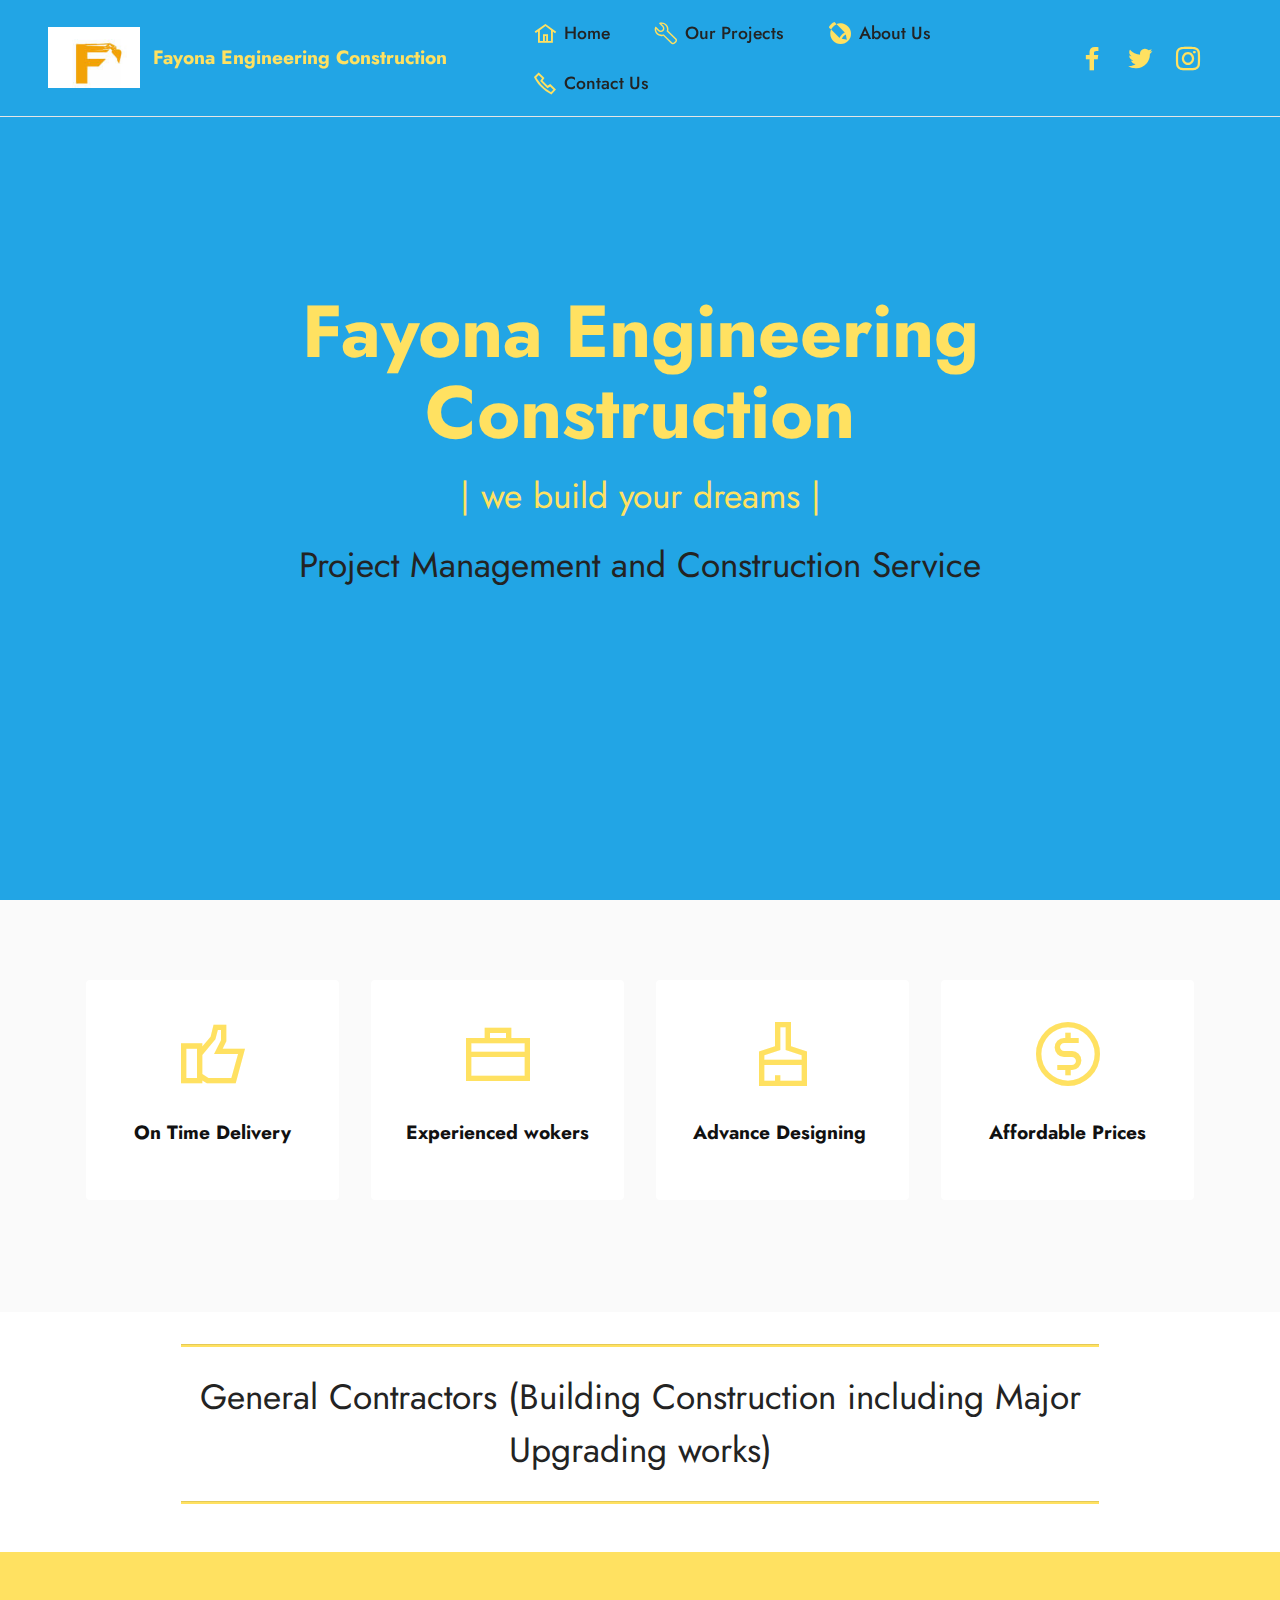
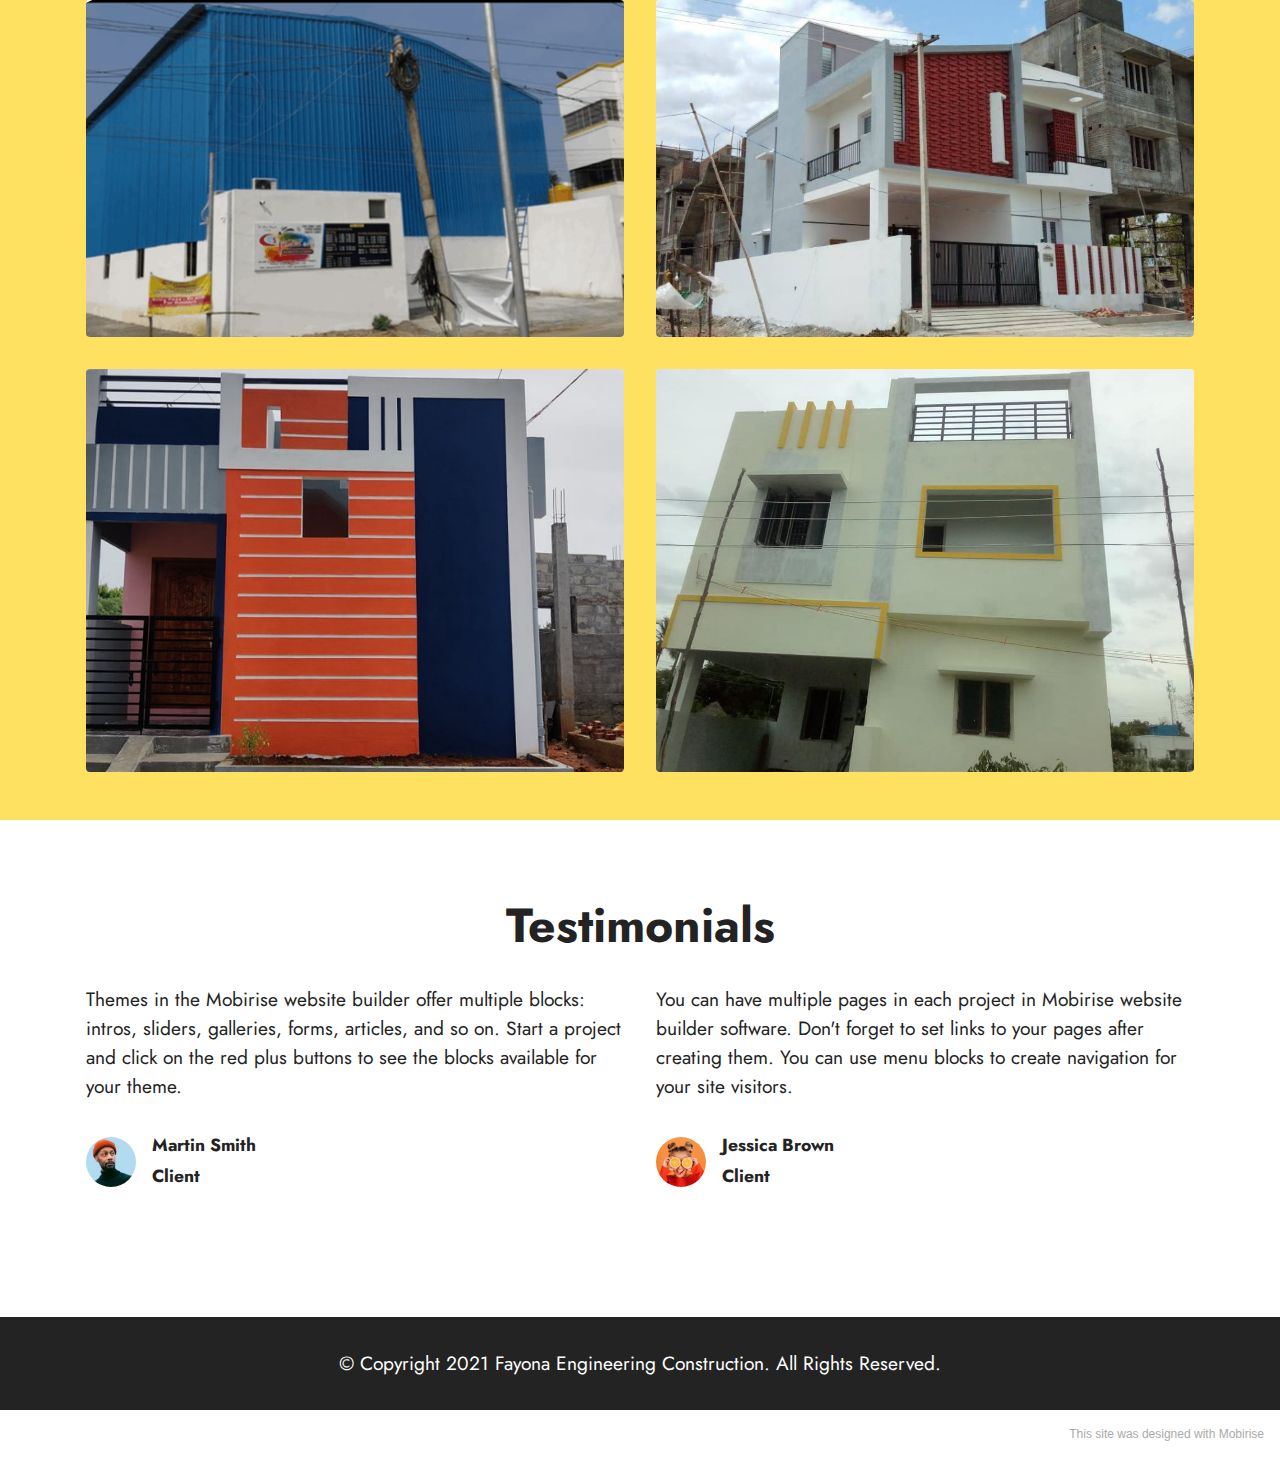
<file: index.html>
<!DOCTYPE html>
<html  >
<head>
  <!-- Site made with Mobirise Website Builder v5.2.0, https://mobirise.com -->
  <meta charset="UTF-8">
  <meta http-equiv="X-UA-Compatible" content="IE=edge">
  <meta name="generator" content="Mobirise v5.2.0, mobirise.com">
  <meta name="viewport" content="width=device-width, initial-scale=1, minimum-scale=1">
  <link rel="shortcut icon" href="assets/images/fayona-121x80.jpg" type="image/x-icon">
  <meta name="description" content="">
  
  
  <title>Home</title>
  <link rel="stylesheet" href="assets/web/assets/mobirise-icons2/mobirise2.css">
  <link rel="stylesheet" href="assets/web/assets/mobirise-icons-bold/mobirise-icons-bold.css">
  <link rel="stylesheet" href="assets/tether/tether.min.css">
  <link rel="stylesheet" href="assets/bootstrap/css/bootstrap.min.css">
  <link rel="stylesheet" href="assets/bootstrap/css/bootstrap-grid.min.css">
  <link rel="stylesheet" href="assets/bootstrap/css/bootstrap-reboot.min.css">
  <link rel="stylesheet" href="assets/dropdown/css/style.css">
  <link rel="stylesheet" href="assets/socicon/css/styles.css">
  <link rel="stylesheet" href="assets/theme/css/style.css">
  <link rel="preload" as="style" href="assets/mobirise/css/mbr-additional.css"><link rel="stylesheet" href="assets/mobirise/css/mbr-additional.css" type="text/css">
  
  
  
  
</head>
<body>
  
  <section class="menu cid-s48OLK6784" once="menu" id="menu1-h">
    
    <nav class="navbar navbar-dropdown navbar-fixed-top navbar-expand-lg">
        <div class="container-fluid">
            <div class="navbar-brand">
                <span class="navbar-logo">
                    
                        <img src="assets/images/fayona-121x80.jpg" alt="Company Logo" style="height: 3.8rem;">
                    
                </span>
                <span class="navbar-caption-wrap"><a class="navbar-caption text-warning display-7" href="https://mobiri.se">Fayona Engineering Construction</a></span>
            </div>
            <button class="navbar-toggler" type="button" data-toggle="collapse" data-target="#navbarSupportedContent" aria-controls="navbarNavAltMarkup" aria-expanded="false" aria-label="Toggle navigation">
                <div class="hamburger">
                    <span></span>
                    <span></span>
                    <span></span>
                    <span></span>
                </div>
            </button>
            <div class="collapse navbar-collapse" id="navbarSupportedContent">
                <ul class="navbar-nav nav-dropdown nav-right" data-app-modern-menu="true"><li class="nav-item"><a class="nav-link link text-black display-4" href="#"><span class="mobi-mbri mobi-mbri-home mbr-iconfont mbr-iconfont-btn" style="color: rgb(255, 225, 97);"></span>Home</a></li>
                    <li class="nav-item"><a class="nav-link link text-black display-4" href="page4.html" aria-expanded="false"><span class="mbrib-setting3 mbr-iconfont mbr-iconfont-btn" style="color: rgb(255, 225, 97);"></span>Our Projects</a></li>
                    <li class="nav-item"><a class="nav-link link text-black display-4" href="page2.html" aria-expanded="false"><span class="socicon socicon-livejournal mbr-iconfont mbr-iconfont-btn" style="color: rgb(255, 225, 97);"></span>About Us</a></li>
                    <li class="nav-item"><a class="nav-link link text-black display-4" href="page3.html"><span class="mobi-mbri mobi-mbri-phone mbr-iconfont mbr-iconfont-btn" style="color: rgb(255, 225, 97);"></span>Contact Us</a></li></ul>
                <div class="icons-menu">
                    <a class="iconfont-wrapper" href="#" target="_blank">
                        <span class="p-2 mbr-iconfont socicon-facebook socicon" style="color: rgb(255, 225, 97); fill: rgb(255, 225, 97);"></span>
                    </a>
                    <a class="iconfont-wrapper" href="#" target="_blank">
                        <span class="p-2 mbr-iconfont socicon-twitter socicon" style="color: rgb(255, 225, 97); fill: rgb(255, 225, 97);"></span>
                    </a>
                    <a class="iconfont-wrapper" href="#" target="_blank">
                        <span class="p-2 mbr-iconfont socicon-instagram socicon" style="color: rgb(255, 225, 97); fill: rgb(255, 225, 97);"></span>
                    </a>
                    
                </div>
                
            </div>
        </div>
    </nav>

</section>

<section class="header1 cid-s48MCQYojq mbr-fullscreen mbr-parallax-background" id="header1-f">

    

    <div class="mbr-overlay" style="opacity: 1; background-color: rgb(34, 165, 229);"></div>

    <div class="align-center container-fluid">
        <div class="row justify-content-center">
            <div class="col-12 col-lg-8">
                <h1 class="mbr-section-title mbr-fonts-style mb-3 display-1"><strong>Fayona Engineering Construction</strong></h1>
                <h2 class="mbr-section-title mbr-fonts-style mb-3 display-5">| we build your dreams |</h2>
                <p class="mbr-text mbr-fonts-style display-5">Project Management and Construction Service</p>
                
            </div>
        </div>
    </div>
</section>

<section class="features1 cid-smU85jZE3c" id="features2-29">

    

    
    <div class="container">
        <div class="row justify-content-center">
            <div class="col-12 col-md-6 col-lg-3">
                <div class="card-wrapper">
                    <div class="card-box align-center">
                        <span class="mbr-iconfont mobi-mbri-like mobi-mbri" style="color: rgb(255, 225, 97); fill: rgb(255, 225, 97);"></span>
                        <h4 class="card-title align-center mbr-black mbr-fonts-style display-7">
                            <strong>On Time Delivery</strong></h4>
                    </div>
                </div>
            </div>
            <div class="col-12 col-md-6 col-lg-3">
                <div class="card-wrapper">
                    <div class="card-box align-center">
                        <span class="mbr-iconfont mobi-mbri-briefcase mobi-mbri" style="color: rgb(255, 225, 97); fill: rgb(255, 225, 97);"></span>
                        <h4 class="card-title align-center mbr-black mbr-fonts-style display-7">
                            <strong>Experienced wokers</strong></h4>
                    </div>
                </div>
            </div>
            <div class="col-12 col-md-6 col-lg-3">
                <div class="card-wrapper">
                    <div class="card-box align-center">
                        <span class="mbr-iconfont mobi-mbri-website-theme-2 mobi-mbri" style="color: rgb(255, 225, 97); fill: rgb(255, 225, 97);"></span>
                        <h4 class="card-title align-center mbr-black mbr-fonts-style display-7">
                            <strong>Advance Designing&nbsp;</strong></h4>
                    </div>
                </div>
            </div>
            <div class="col-12 col-md-6 col-lg-3">
                <div class="card-wrapper">
                    <div class="card-box align-center">
                        <span class="mbr-iconfont mobi-mbri-cash mobi-mbri" style="color: rgb(255, 225, 97); fill: rgb(255, 225, 97);"></span>
                        <h4 class="card-title align-center mbr-black mbr-fonts-style display-7"><strong>Affordable Prices</strong></h4>
                    </div>
                </div>
            </div>
        </div>
    </div>
</section>

<section class="content6 cid-smU8qJNBdx" id="content6-2a">
    
    <div class="container">
        <div class="row justify-content-center">
            <div class="col-md-12 col-lg-10">
                <hr class="line">
                <p class="mbr-text align-center mbr-fonts-style my-4 display-5">General Contractors (Building Construction including Major Upgrading  works)</p>
                <hr class="line">
            </div>
        </div>
    </div>
</section>

<section class="gallery2 cid-smTc1bYmt4" id="gallery2-k">
    
    
    <div class="container">
        
        <div class="row mt-4">
            
            <div class="item features-image сol-12 col-md-6 col-lg-6">
                <div class="item-wrapper">
                    <div class="item-img">
                        <img src="assets/images/site-681x427.png" data-slide-to="0" alt="">
                    </div>
                    
                    
                </div>
            </div><div class="item features-image сol-12 col-md-6 col-lg-6">
                <div class="item-wrapper">
                    <div class="item-img">
                        <img src="assets/images/site1-1076x510.jpg" data-slide-to="1" alt="">
                    </div>
                    
                    
                </div>
            </div>
            <div class="item features-image сol-12 col-md-6 col-lg-6">
                <div class="item-wrapper">
                    <div class="item-img">
                        <img src="assets/images/site2-1076x491.jpg" alt="">
                    </div>
                    
                    
                </div>
            </div>
            <div class="item features-image сol-12 col-md-6 col-lg-6">
                <div class="item-wrapper">
                    <div class="item-img">
                        <img src="assets/images/site3-960x720.jpg" alt="" title="">
                    </div>
                    
                    
                </div>
            </div>
        </div>
    </div>
</section>

<section class="testimonials2 cid-smUbOvyMvF" id="testimonials2-2b">
    
    
    <div class="container">
        <h3 class="mbr-section-title mbr-fonts-style align-center mb-4 display-2">
            <strong>Testimonials</strong>
        </h3>
        <div class="row justify-content-center">
            <div class="card col-12 col-md-6">
                <p class="mbr-text mbr-fonts-style mb-4 display-7">Themes in the Mobirise website builder offer multiple blocks: intros, sliders, galleries, forms, articles, and so on. Start a project and click on the red plus buttons to see the blocks available for your theme.</p>
                <div class="d-flex mb-md-0 mb-4">
                    <div class="image-wrapper">
                        <img src="assets/images/team1.jpg" alt="Mobirise">
                    </div>
                    <div class="text-wrapper">
                        <p class="name mbr-fonts-style mb-1 display-4">
                            <strong>Martin Smith</strong>
                        </p>
                        <p class="position mbr-fonts-style display-4">
                            <strong>Client</strong>
                        </p>
                    </div>
                </div>
            </div>
            <div class="card col-12 col-md-6">
                <p class="mbr-text mbr-fonts-style mb-4 display-7">You can have multiple pages in each project in Mobirise website builder software. Don't forget to set links to your pages after creating them. You can use menu blocks to create navigation for your site visitors.</p>
                <div class="d-flex mb-md-0 mb-4">
                    <div class="image-wrapper">
                        <img src="assets/images/team2.jpg" alt="Mobirise">
                    </div>
                    <div class="text-wrapper">
                        <p class="name mbr-fonts-style mb-1 display-4">
                            <strong>Jessica Brown</strong>
                        </p>
                        <p class="position mbr-fonts-style display-4">
                            <strong>Client</strong>
                        </p>
                    </div>
                </div>
            </div>
        </div>
    </div>
</section>

<section class="footer3 cid-s48P1Icc8J" once="footers" id="footer3-i">

    

    

    <div class="container">
        <div class="media-container-row align-center mbr-white">
            
            
            <div class="row row-copirayt">
                <p class="mbr-text mb-0 mbr-fonts-style mbr-white align-center display-7">
                    © Copyright 2021 Fayona Engineering Construction. All Rights Reserved.
                </p>
            </div>
        </div>
    </div>
</section><section style="background-color: #fff; font-family: -apple-system, BlinkMacSystemFont, 'Segoe UI', 'Roboto', 'Helvetica Neue', Arial, sans-serif; color:#aaa; font-size:12px; padding: 0; align-items: center; display: flex;"><a href="https://mobirise.site/m" style="flex: 1 1; height: 3rem; padding-left: 1rem;"></a><p style="flex: 0 0 auto; margin:0; padding-right:1rem;">This <a href="https://mobirise.site/e" style="color:#aaa;">site</a> was designed with Mobirise</p></section><script src="assets/web/assets/jquery/jquery.min.js"></script>  <script src="assets/popper/popper.min.js"></script>  <script src="assets/tether/tether.min.js"></script>  <script src="assets/bootstrap/js/bootstrap.min.js"></script>  <script src="assets/smoothscroll/smooth-scroll.js"></script>  <script src="assets/parallax/jarallax.min.js"></script>  <script src="assets/dropdown/js/nav-dropdown.js"></script>  <script src="assets/dropdown/js/navbar-dropdown.js"></script>  <script src="assets/touchswipe/jquery.touch-swipe.min.js"></script>  <script src="assets/theme/js/script.js"></script>  
  
  
</body>
</html>
</file>
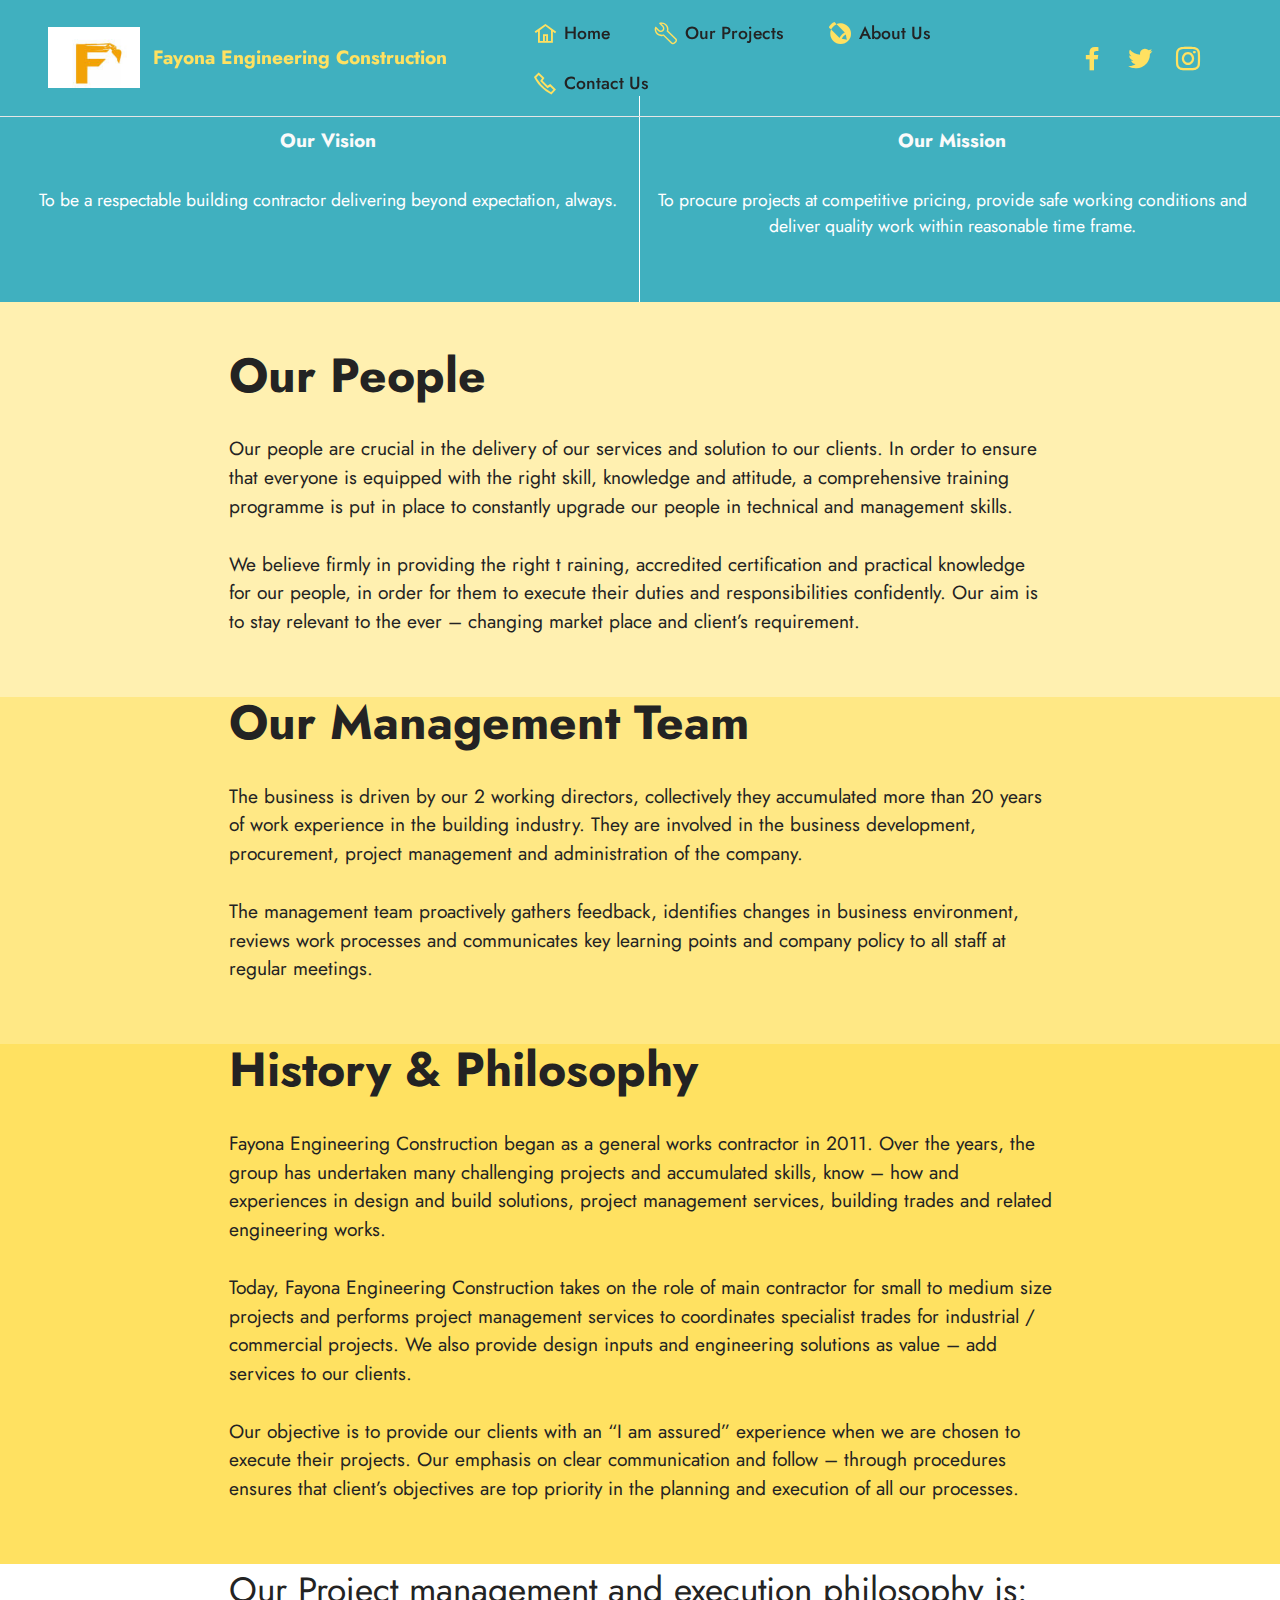
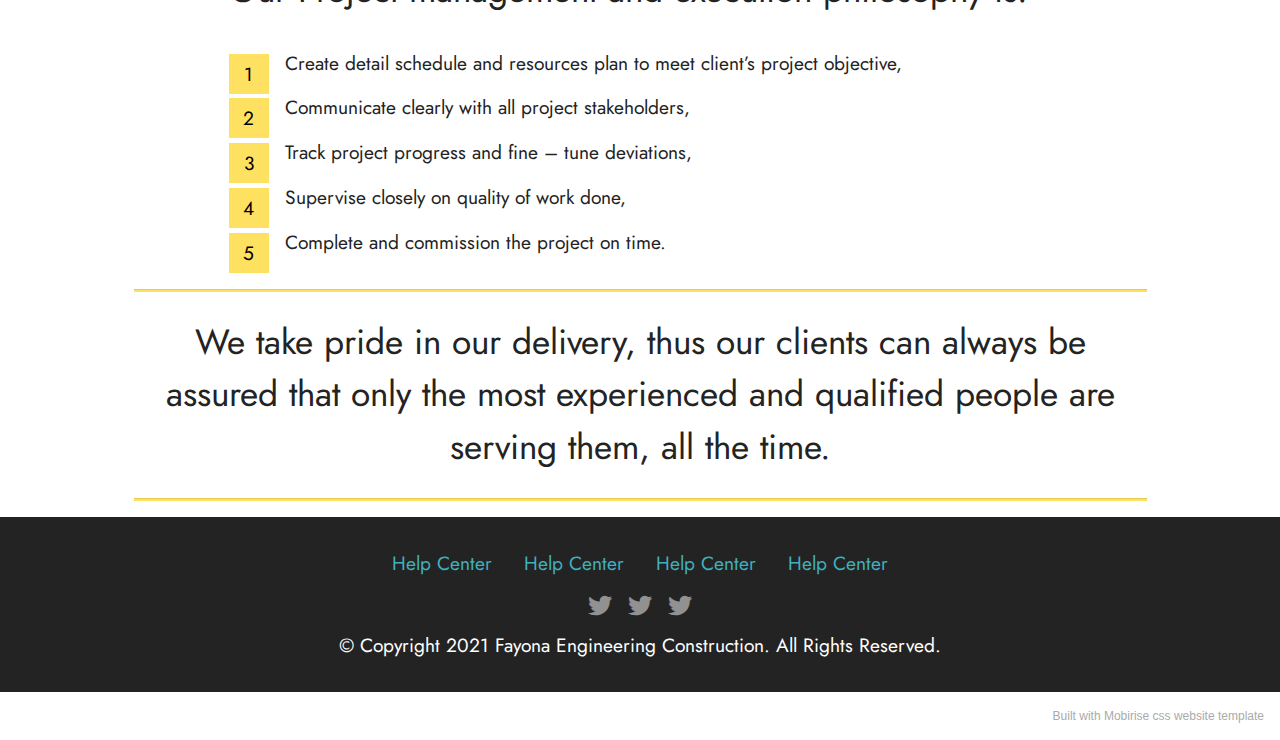
<file: page2.html>
<!DOCTYPE html>
<html  >
<head>
  <!-- Site made with Mobirise Website Builder v5.2.0, https://mobirise.com -->
  <meta charset="UTF-8">
  <meta http-equiv="X-UA-Compatible" content="IE=edge">
  <meta name="generator" content="Mobirise v5.2.0, mobirise.com">
  <meta name="viewport" content="width=device-width, initial-scale=1, minimum-scale=1">
  <link rel="shortcut icon" href="assets/images/fayona-121x80.jpg" type="image/x-icon">
  <meta name="description" content="">
  
  
  <title>About</title>
  <link rel="stylesheet" href="assets/web/assets/mobirise-icons2/mobirise2.css">
  <link rel="stylesheet" href="assets/web/assets/mobirise-icons-bold/mobirise-icons-bold.css">
  <link rel="stylesheet" href="assets/tether/tether.min.css">
  <link rel="stylesheet" href="assets/bootstrap/css/bootstrap.min.css">
  <link rel="stylesheet" href="assets/bootstrap/css/bootstrap-grid.min.css">
  <link rel="stylesheet" href="assets/bootstrap/css/bootstrap-reboot.min.css">
  <link rel="stylesheet" href="assets/dropdown/css/style.css">
  <link rel="stylesheet" href="assets/socicon/css/styles.css">
  <link rel="stylesheet" href="assets/theme/css/style.css">
  <link rel="preload" as="style" href="assets/mobirise/css/mbr-additional.css"><link rel="stylesheet" href="assets/mobirise/css/mbr-additional.css" type="text/css">
  
  
  
  
</head>
<body>
  
  <section class="menu cid-smTs3GwIWQ" once="menu" id="menu1-w">
    
    <nav class="navbar navbar-dropdown navbar-fixed-top navbar-expand-lg">
        <div class="container-fluid">
            <div class="navbar-brand">
                <span class="navbar-logo">
                    
                        <img src="assets/images/fayona-121x80.jpg" alt="Company Logo" style="height: 3.8rem;">
                    
                </span>
                <span class="navbar-caption-wrap"><a class="navbar-caption text-warning display-7" href="https://mobiri.se">Fayona Engineering Construction</a></span>
            </div>
            <button class="navbar-toggler" type="button" data-toggle="collapse" data-target="#navbarSupportedContent" aria-controls="navbarNavAltMarkup" aria-expanded="false" aria-label="Toggle navigation">
                <div class="hamburger">
                    <span></span>
                    <span></span>
                    <span></span>
                    <span></span>
                </div>
            </button>
            <div class="collapse navbar-collapse" id="navbarSupportedContent">
                <ul class="navbar-nav nav-dropdown nav-right" data-app-modern-menu="true"><li class="nav-item"><a class="nav-link link text-black display-4" href="#"><span class="mobi-mbri mobi-mbri-home mbr-iconfont mbr-iconfont-btn" style="color: rgb(255, 225, 97);"></span>Home</a></li>
                    <li class="nav-item"><a class="nav-link link text-black display-4" href="page4.html" aria-expanded="false"><span class="mbrib-setting3 mbr-iconfont mbr-iconfont-btn" style="color: rgb(255, 225, 97);"></span>Our Projects</a></li>
                    <li class="nav-item"><a class="nav-link link text-black display-4" href="page2.html" aria-expanded="false"><span class="socicon socicon-livejournal mbr-iconfont mbr-iconfont-btn" style="color: rgb(255, 225, 97);"></span>About Us</a></li>
                    <li class="nav-item"><a class="nav-link link text-black display-4" href="page3.html"><span class="mobi-mbri mobi-mbri-phone mbr-iconfont mbr-iconfont-btn" style="color: rgb(255, 225, 97);"></span>Contact Us</a></li></ul>
                <div class="icons-menu">
                    <a class="iconfont-wrapper" href="#" target="_blank">
                        <span class="p-2 mbr-iconfont socicon-facebook socicon" style="color: rgb(255, 225, 97); fill: rgb(255, 225, 97);"></span>
                    </a>
                    <a class="iconfont-wrapper" href="#" target="_blank">
                        <span class="p-2 mbr-iconfont socicon-twitter socicon" style="color: rgb(255, 225, 97); fill: rgb(255, 225, 97);"></span>
                    </a>
                    <a class="iconfont-wrapper" href="#" target="_blank">
                        <span class="p-2 mbr-iconfont socicon-instagram socicon" style="color: rgb(255, 225, 97); fill: rgb(255, 225, 97);"></span>
                    </a>
                    
                </div>
                
            </div>
        </div>
    </nav>

</section>

<section class="info2 cid-smTsvH4adh" id="info2-10">
    
    
    <div class="align-center container-fluid">
        <div class="row justify-content-center">
            <div class="card col-12 col-lg-6">
                <div class="wrapper">
                    <h3 class="mbr-section-title mb-4 mbr-fonts-style display-7"><strong>Our Vision</strong></h3>
                    <p class="mbr-text mb-4 mbr-fonts-style display-4">
                        To be a respectable building contractor delivering beyond expectation, always. </p>
                    
                </div>
            </div>
            <div class="col-12 col-lg-6">
                <div class="wrapper">
                    <h3 class="mbr-section-title mbr-fonts-style mb-4 display-7"><strong>Our Mission</strong></h3>
                    <p class="mbr-text mbr-fonts-style mb-4 display-4">
                        To procure projects at competitive pricing, provide safe working conditions and deliver quality work within reasonable time frame. </p>
                    
                </div>
            </div>
        </div>
    </div>
</section>

<section class="content1 cid-smTs3AEuD9" id="content1-r">
    
    <div class="container">
        <div class="row justify-content-center">
            <div class="title col-12 col-md-9">
                <h3 class="mbr-section-title mbr-fonts-style align-center mb-4 display-2"><strong>Our People</strong></h3>
                <h4 class="mbr-section-subtitle align-center mbr-fonts-style mb-4 display-7">Our people are crucial in the delivery of our services and solution to our clients. In order to ensure that everyone  is equipped with the right skill, knowledge and attitude, a comprehensive training programme is put in place to constantly upgrade our people in technical and management skills. 
<br><br><div>We believe firmly in providing the right t raining, accredited certification and practical knowledge for our people, in order for them to execute their duties and responsibilities confidently. Our aim is to stay  relevant to the ever – changing market place and client’s requirement. 
</div><div><br></div></h4>
                
            </div>
        </div>
    </div>
</section>

<section class="content1 cid-smTs3CR4MJ" id="content1-t">
    
    <div class="container">
        <div class="row justify-content-center">
            <div class="title col-12 col-md-9">
                <h3 class="mbr-section-title mbr-fonts-style align-center mb-4 display-2"><strong>Our Management Team</strong></h3>
                <h4 class="mbr-section-subtitle align-center mbr-fonts-style mb-4 display-7">The business is driven by our 2 working directors, collectively they accumulated more than 20 years of work experience in the building industry. They are involved in the business development, procurement, project management and administration of the company. 
<br><br><div>The management team proactively gathers feedback, identifies changes in business environment, reviews work processes and communicates key learning points and company policy to all staff at regular meetings. 
</div><div><br></div></h4>
                
            </div>
        </div>
    </div>
</section>

<section class="content1 cid-smTs3E8OMR" id="content1-u">
    
    <div class="container">
        <div class="row justify-content-center">
            <div class="title col-12 col-md-9">
                <h3 class="mbr-section-title mbr-fonts-style align-center mb-4 display-2"><strong>History &amp; Philosophy&nbsp;</strong></h3>
                <h4 class="mbr-section-subtitle align-center mbr-fonts-style mb-4 display-7">Fayona Engineering Construction  began as a  general works contractor in 2011. Over the years, the group has undertaken many challenging projects and accumulated skills, know – how and experiences in design and build solutions, project management services, building trades  and related engineering works. 
<br><br><div>Today, Fayona Engineering Construction takes on the role of main contractor for small to medium size projects and performs project management services to coordinates specialist trades for industrial / commercial projects. We also provide design inputs and  engineering solutions as value – add services to our clients. 
</div><div><br></div><div>Our objective is to provide our clients with an “I am assured” experience when we are chosen to execute their projects. Our emphasis on clear communication and follow – through procedures ensures that client’s objectives are top priority in the planning and execution of all our processes. 
</div><div><br></div></h4>
                
            </div>
        </div>
    </div>
</section>

<section class="content9 cid-smTGrlrT25" id="content9-1z">
    

    <div class="container">
        <div class="row justify-content-center">
            <div class="counter-container col-md-12 col-lg-9">
                <h4 class="mbr-section-title mbr-fonts-style mb-4 display-5">Our Project management and execution philosophy is:</h4>
                <div class="mbr-text mbr-fonts-style display-7">
                    <ol>
                        <li>Create detail schedule and resources plan to meet client’s project objective,</li><li>Communicate clearly with all project stakeholders,
</li><li>Track project progress and fine – tune deviations,
</li><li>Supervise closely on quality of work done,
</li><li>Complete and commission the project on time.</li>
                    </ol>
                </div>
            </div>
        </div>
    </div>
</section>

<section class="content6 cid-smTGu9uySC" id="content6-20">
    
    <div class="container">
        <div class="row justify-content-center">
            <div class="col-md-12 col-lg-11">
                <hr class="line">
                <p class="mbr-text align-center mbr-fonts-style my-4 display-5">We take pride in our delivery, thus our clients can always be assured that only the most experienced and qualified people are serving them, all the time.</p>
                <hr class="line">
            </div>
        </div>
    </div>
</section>

<section class="footer3 cid-smTs3Il3fs" once="footers" id="footer3-x">

    

    

    <div class="container">
        <div class="media-container-row align-center mbr-white">
            <div class="row row-links">
                <ul class="foot-menu">
                    
                    
                    
                    
                    
                <li class="foot-menu-item mbr-fonts-style display-7"><a href="https://mobirise.com/help/" class="text-success">Help Center</a></li><li class="foot-menu-item mbr-fonts-style display-7"><a href="https://mobirise.com/help/" class="text-success">Help Center</a></li><li class="foot-menu-item mbr-fonts-style display-7"><a href="https://mobirise.com/help/" class="text-success">Help Center</a></li><li class="foot-menu-item mbr-fonts-style display-7"><a href="https://mobirise.com/help/" class="text-success">Help Center</a></li></ul>
            </div>
            <div class="row social-row">
                <div class="social-list align-right pb-2">
                    
                    
                    
                    
                    
                    
                <div class="soc-item">
                        <a href="https://twitter.com/mobirise" target="_blank">
                            <span class="socicon-twitter socicon mbr-iconfont mbr-iconfont-social"></span>
                        </a>
                    </div><div class="soc-item">
                        <a href="https://twitter.com/mobirise" target="_blank">
                            <span class="socicon-twitter socicon mbr-iconfont mbr-iconfont-social"></span>
                        </a>
                    </div><div class="soc-item">
                        <a href="https://twitter.com/mobirise" target="_blank">
                            <span class="socicon-twitter socicon mbr-iconfont mbr-iconfont-social"></span>
                        </a>
                    </div></div>
            </div>
            <div class="row row-copirayt">
                <p class="mbr-text mb-0 mbr-fonts-style mbr-white align-center display-7">
                    © Copyright 2021 Fayona Engineering Construction. All Rights Reserved.
                </p>
            </div>
        </div>
    </div>
</section><section style="background-color: #fff; font-family: -apple-system, BlinkMacSystemFont, 'Segoe UI', 'Roboto', 'Helvetica Neue', Arial, sans-serif; color:#aaa; font-size:12px; padding: 0; align-items: center; display: flex;"><a href="https://mobirise.site/c" style="flex: 1 1; height: 3rem; padding-left: 1rem;"></a><p style="flex: 0 0 auto; margin:0; padding-right:1rem;"><a href="https://mobirise.site/t" style="color:#aaa;">Built</a> with Mobirise css website template</p></section><script src="assets/web/assets/jquery/jquery.min.js"></script>  <script src="assets/popper/popper.min.js"></script>  <script src="assets/tether/tether.min.js"></script>  <script src="assets/bootstrap/js/bootstrap.min.js"></script>  <script src="assets/smoothscroll/smooth-scroll.js"></script>  <script src="assets/dropdown/js/nav-dropdown.js"></script>  <script src="assets/dropdown/js/navbar-dropdown.js"></script>  <script src="assets/touchswipe/jquery.touch-swipe.min.js"></script>  <script src="assets/theme/js/script.js"></script>  
  
  
</body>
</html>
</file>
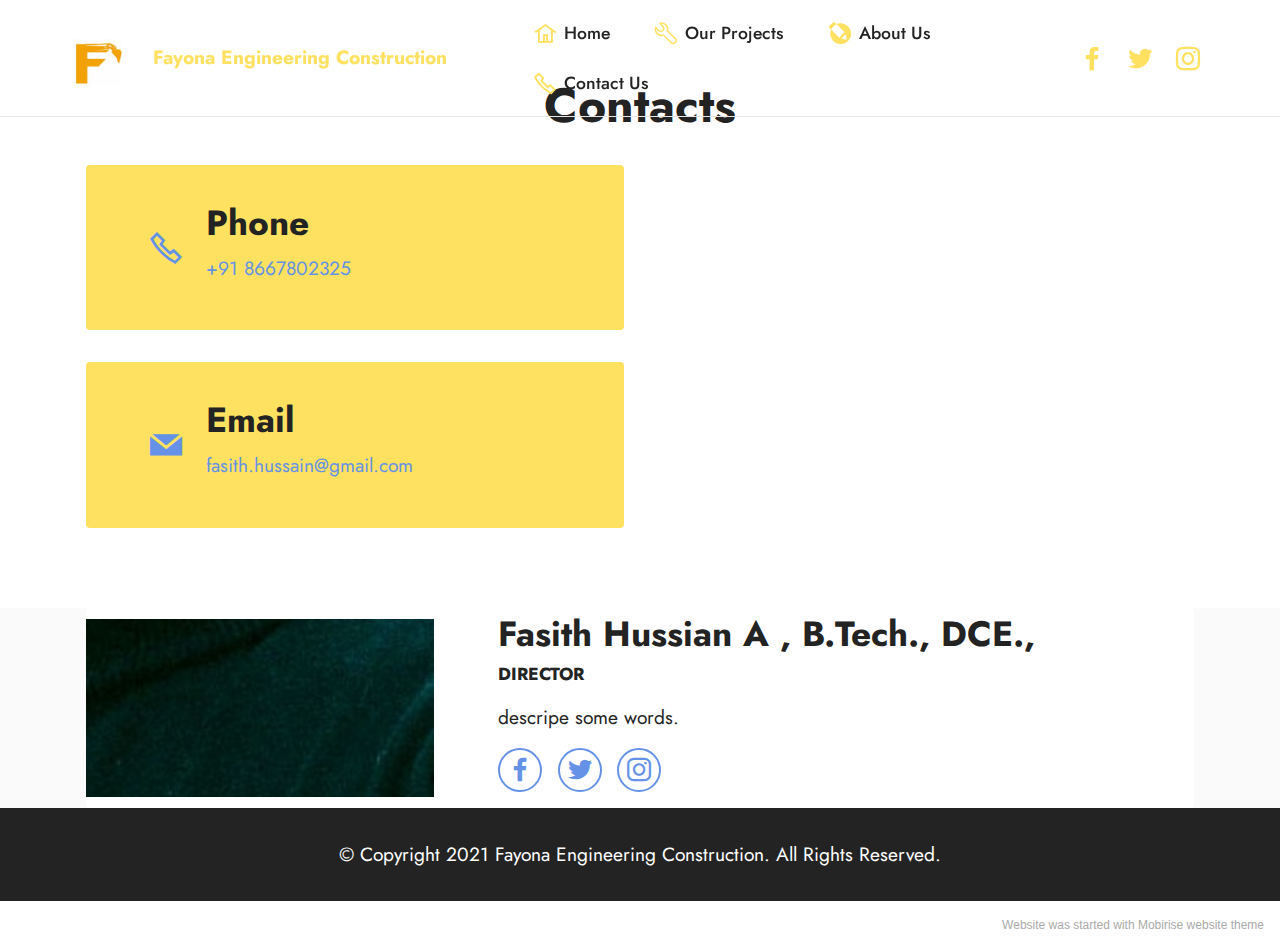
<file: page3.html>
<!DOCTYPE html>
<html  >
<head>
  <!-- Site made with Mobirise Website Builder v5.2.0, https://mobirise.com -->
  <meta charset="UTF-8">
  <meta http-equiv="X-UA-Compatible" content="IE=edge">
  <meta name="generator" content="Mobirise v5.2.0, mobirise.com">
  <meta name="viewport" content="width=device-width, initial-scale=1, minimum-scale=1">
  <link rel="shortcut icon" href="assets/images/fayona-121x80.jpg" type="image/x-icon">
  <meta name="description" content="">
  
  
  <title>Contact</title>
  <link rel="stylesheet" href="assets/web/assets/mobirise-icons2/mobirise2.css">
  <link rel="stylesheet" href="assets/web/assets/mobirise-icons-bold/mobirise-icons-bold.css">
  <link rel="stylesheet" href="assets/tether/tether.min.css">
  <link rel="stylesheet" href="assets/bootstrap/css/bootstrap.min.css">
  <link rel="stylesheet" href="assets/bootstrap/css/bootstrap-grid.min.css">
  <link rel="stylesheet" href="assets/bootstrap/css/bootstrap-reboot.min.css">
  <link rel="stylesheet" href="assets/dropdown/css/style.css">
  <link rel="stylesheet" href="assets/socicon/css/styles.css">
  <link rel="stylesheet" href="assets/theme/css/style.css">
  <link rel="preload" as="style" href="assets/mobirise/css/mbr-additional.css"><link rel="stylesheet" href="assets/mobirise/css/mbr-additional.css" type="text/css">
  
  
  
  
</head>
<body>
  
  <section class="menu cid-smTwAXUZB2" once="menu" id="menu1-1c">
    
    <nav class="navbar navbar-dropdown navbar-fixed-top navbar-expand-lg">
        <div class="container-fluid">
            <div class="navbar-brand">
                <span class="navbar-logo">
                    
                        <img src="assets/images/fayona-121x80.jpg" alt="Company Logo" style="height: 3.8rem;">
                    
                </span>
                <span class="navbar-caption-wrap"><a class="navbar-caption text-warning display-7" href="https://mobiri.se">Fayona Engineering Construction</a></span>
            </div>
            <button class="navbar-toggler" type="button" data-toggle="collapse" data-target="#navbarSupportedContent" aria-controls="navbarNavAltMarkup" aria-expanded="false" aria-label="Toggle navigation">
                <div class="hamburger">
                    <span></span>
                    <span></span>
                    <span></span>
                    <span></span>
                </div>
            </button>
            <div class="collapse navbar-collapse" id="navbarSupportedContent">
                <ul class="navbar-nav nav-dropdown nav-right" data-app-modern-menu="true"><li class="nav-item"><a class="nav-link link text-black display-4" href="#"><span class="mobi-mbri mobi-mbri-home mbr-iconfont mbr-iconfont-btn" style="color: rgb(255, 225, 97);"></span>Home</a></li>
                    <li class="nav-item"><a class="nav-link link text-black display-4" href="page4.html" aria-expanded="false"><span class="mbrib-setting3 mbr-iconfont mbr-iconfont-btn" style="color: rgb(255, 225, 97);"></span>Our Projects</a></li>
                    <li class="nav-item"><a class="nav-link link text-black display-4" href="page2.html" aria-expanded="false"><span class="socicon socicon-livejournal mbr-iconfont mbr-iconfont-btn" style="color: rgb(255, 225, 97);"></span>About Us</a></li>
                    <li class="nav-item"><a class="nav-link link text-black display-4" href="page3.html"><span class="mobi-mbri mobi-mbri-phone mbr-iconfont mbr-iconfont-btn" style="color: rgb(255, 225, 97);"></span>Contact Us</a></li></ul>
                <div class="icons-menu">
                    <a class="iconfont-wrapper" href="#" target="_blank">
                        <span class="p-2 mbr-iconfont socicon-facebook socicon" style="color: rgb(255, 225, 97); fill: rgb(255, 225, 97);"></span>
                    </a>
                    <a class="iconfont-wrapper" href="#" target="_blank">
                        <span class="p-2 mbr-iconfont socicon-twitter socicon" style="color: rgb(255, 225, 97); fill: rgb(255, 225, 97);"></span>
                    </a>
                    <a class="iconfont-wrapper" href="#" target="_blank">
                        <span class="p-2 mbr-iconfont socicon-instagram socicon" style="color: rgb(255, 225, 97); fill: rgb(255, 225, 97);"></span>
                    </a>
                    
                </div>
                
            </div>
        </div>
    </nav>

</section>

<section class="contacts3 map1 cid-smTxkak2mZ" id="contacts3-1e">

    
    
    <div class="container">
        <div class="mbr-section-head">
            <h3 class="mbr-section-title mbr-fonts-style align-center mb-0 display-2">
                <strong>Contacts</strong>
            </h3>
            
        </div>
        <div class="row justify-content-center mt-4">
            <div class="card col-12 col-md-6">
                <div class="card-wrapper">
                    <div class="image-wrapper">
                        <span class="mbr-iconfont mobi-mbri-phone mobi-mbri"></span>
                    </div>
                    <div class="text-wrapper">
                        <h6 class="card-title mbr-fonts-style mb-1 display-5">
                            <strong>Phone</strong>
                        </h6>
                        <p class="mbr-text mbr-fonts-style display-7">+91 8667802325</p>
                    </div>
                </div>
                <div class="card-wrapper">
                    <div class="image-wrapper">
                        <span class="mbr-iconfont socicon-mail socicon"></span>
                    </div>
                    <div class="text-wrapper">
                        <h6 class="card-title mbr-fonts-style mb-1 display-5">
                            <strong>Email</strong>
                        </h6>
                        <p class="mbr-text mbr-fonts-style display-7">fasith.hussain@gmail.com</p>
                    </div>
                </div>
            </div>
            <div class="map-wrapper col-12 col-md-6">
                <div class="google-map"><iframe frameborder="0" style="border:0" src="https://www.google.com/maps/embed/v1/place?key=AIzaSyDk89J4FSunMF33ruMVWJaJht_Ro0kvoXs&amp;q=Queens park apartments" allowfullscreen=""></iframe></div>
            </div>
        </div>
    </div>
</section>

<section class="team2 cid-smUf0jQnJr" xmlns="http://www.w3.org/1999/html" id="team2-2c">
    
    
    <div class="container">
        <div class="card">
            <div class="card-wrapper">
                <div class="row align-items-center">
                    <div class="col-12 col-md-4">
                        <div class="image-wrapper">
                            <img src="assets/images/team1.jpeg" alt="Mobirise">
                        </div>
                    </div>
                    <div class="col-12 col-md">
                        <div class="card-box">
                            <h5 class="card-title mbr-fonts-style m-0 display-5"><strong>Fasith Hussian A , B.Tech., DCE.,</strong></h5>
                            <h6 class="mbr-fonts-style mb-3 display-4">
                                <strong>DIRECTOR</strong></h6>
                            <p class="mbr-text mbr-fonts-style display-7">descripe some words.</p>
                            <div class="social-row display-7">
                                <div class="soc-item">
                                    <a href="https://www.facebook.com/Mobirise/" target="_blank">
                                        <span class="mbr-iconfont socicon socicon-facebook"></span>
                                    </a>
                                </div>
                                <div class="soc-item">
                                    <a href="https://twitter.com/mobirise" target="_blank">
                                        <span class="mbr-iconfont socicon socicon-twitter"></span>
                                    </a>
                                </div>
                                <div class="soc-item">
                                    <a href="https://instagram.com/mobirise" target="_blank">
                                        <span class="mbr-iconfont socicon socicon-instagram"></span>
                                    </a>
                                </div>
                                
                                
                            </div>
                        </div>
                    </div>
                </div>
            </div>
        </div>
        
        
    </div>
</section>

<section class="footer3 cid-smTwB0m2cS" once="footers" id="footer3-1d">

    

    

    <div class="container">
        <div class="media-container-row align-center mbr-white">
            
            
            <div class="row row-copirayt">
                <p class="mbr-text mb-0 mbr-fonts-style mbr-white align-center display-7">
                    © Copyright 2021 Fayona Engineering Construction. All Rights Reserved.
                </p>
            </div>
        </div>
    </div>
</section><section style="background-color: #fff; font-family: -apple-system, BlinkMacSystemFont, 'Segoe UI', 'Roboto', 'Helvetica Neue', Arial, sans-serif; color:#aaa; font-size:12px; padding: 0; align-items: center; display: flex;"><a href="https://mobirise.site/m" style="flex: 1 1; height: 3rem; padding-left: 1rem;"></a><p style="flex: 0 0 auto; margin:0; padding-right:1rem;"><a href="https://mobirise.site/s" style="color:#aaa;">Website</a> was started with Mobirise website theme</p></section><script src="assets/web/assets/jquery/jquery.min.js"></script>  <script src="assets/popper/popper.min.js"></script>  <script src="assets/tether/tether.min.js"></script>  <script src="assets/bootstrap/js/bootstrap.min.js"></script>  <script src="assets/smoothscroll/smooth-scroll.js"></script>  <script src="assets/dropdown/js/nav-dropdown.js"></script>  <script src="assets/dropdown/js/navbar-dropdown.js"></script>  <script src="assets/touchswipe/jquery.touch-swipe.min.js"></script>  <script src="assets/theme/js/script.js"></script>  
  
  
</body>
</html>
</file>
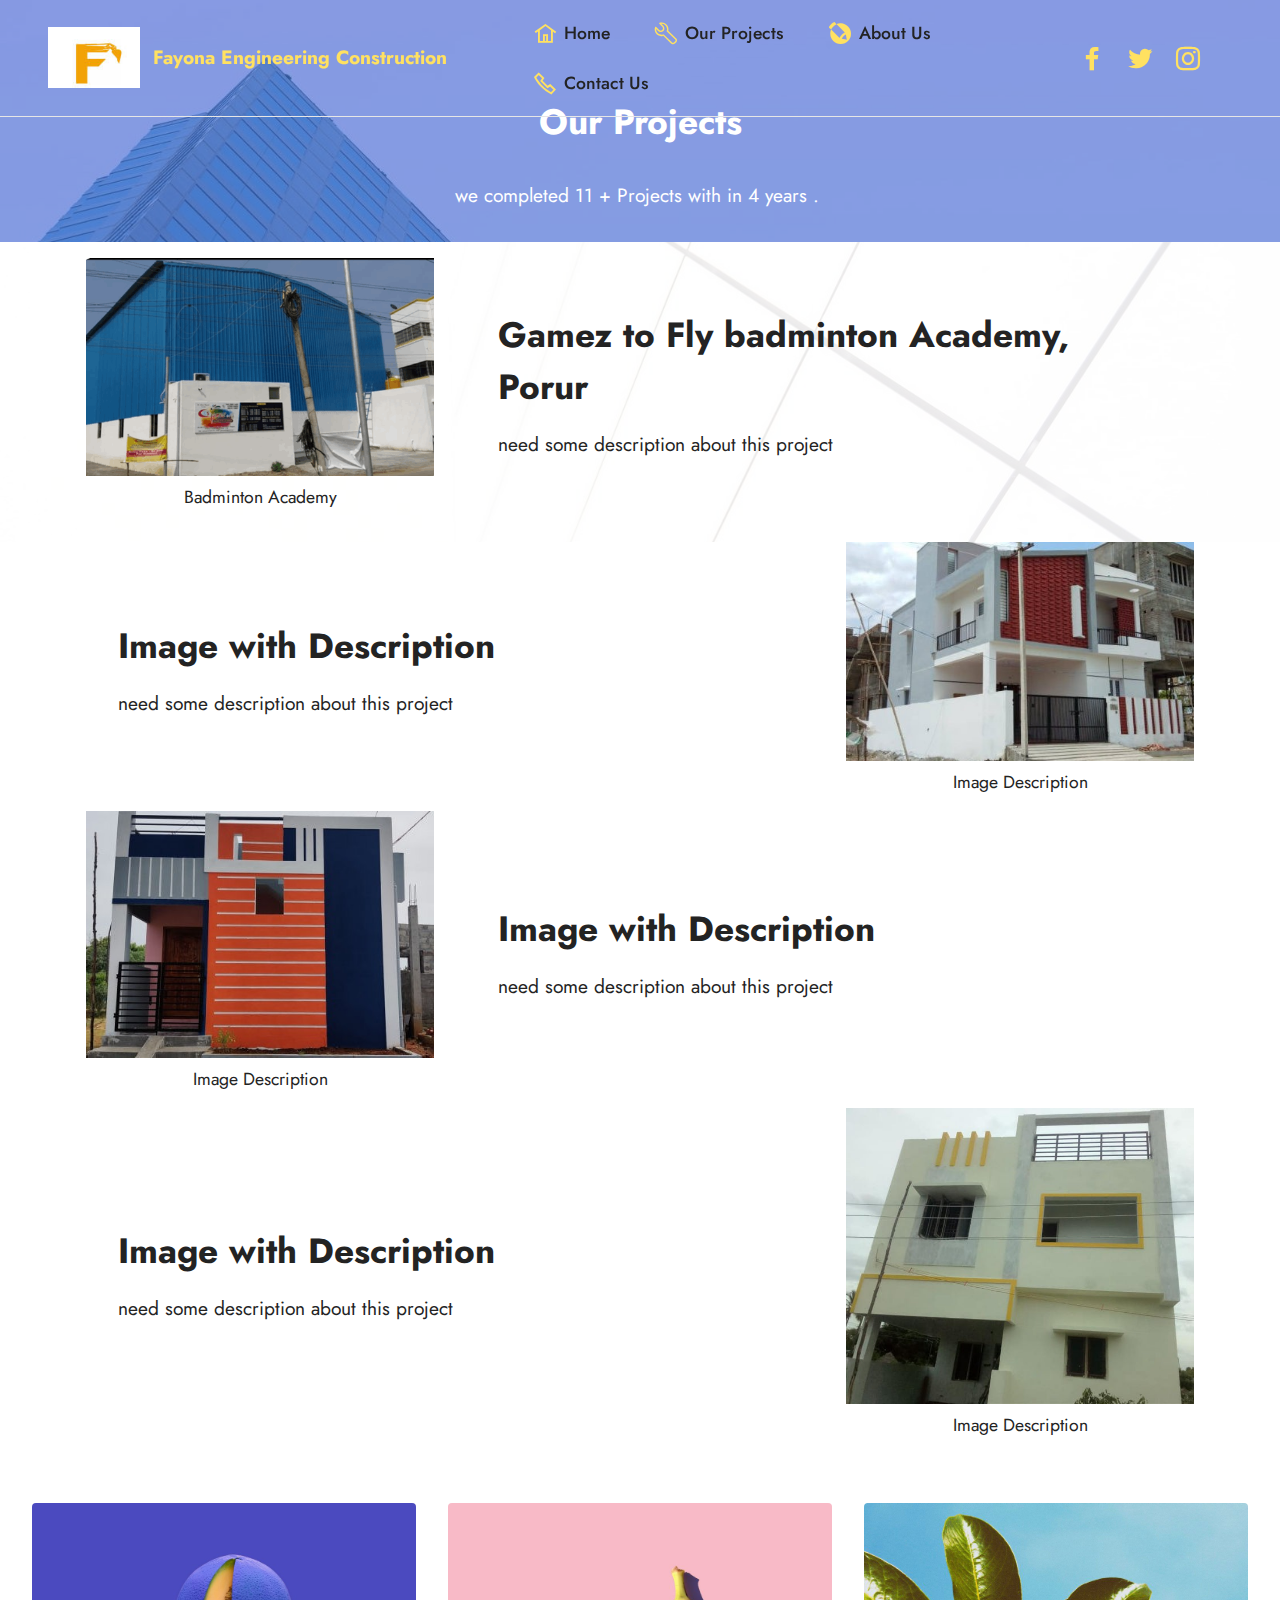
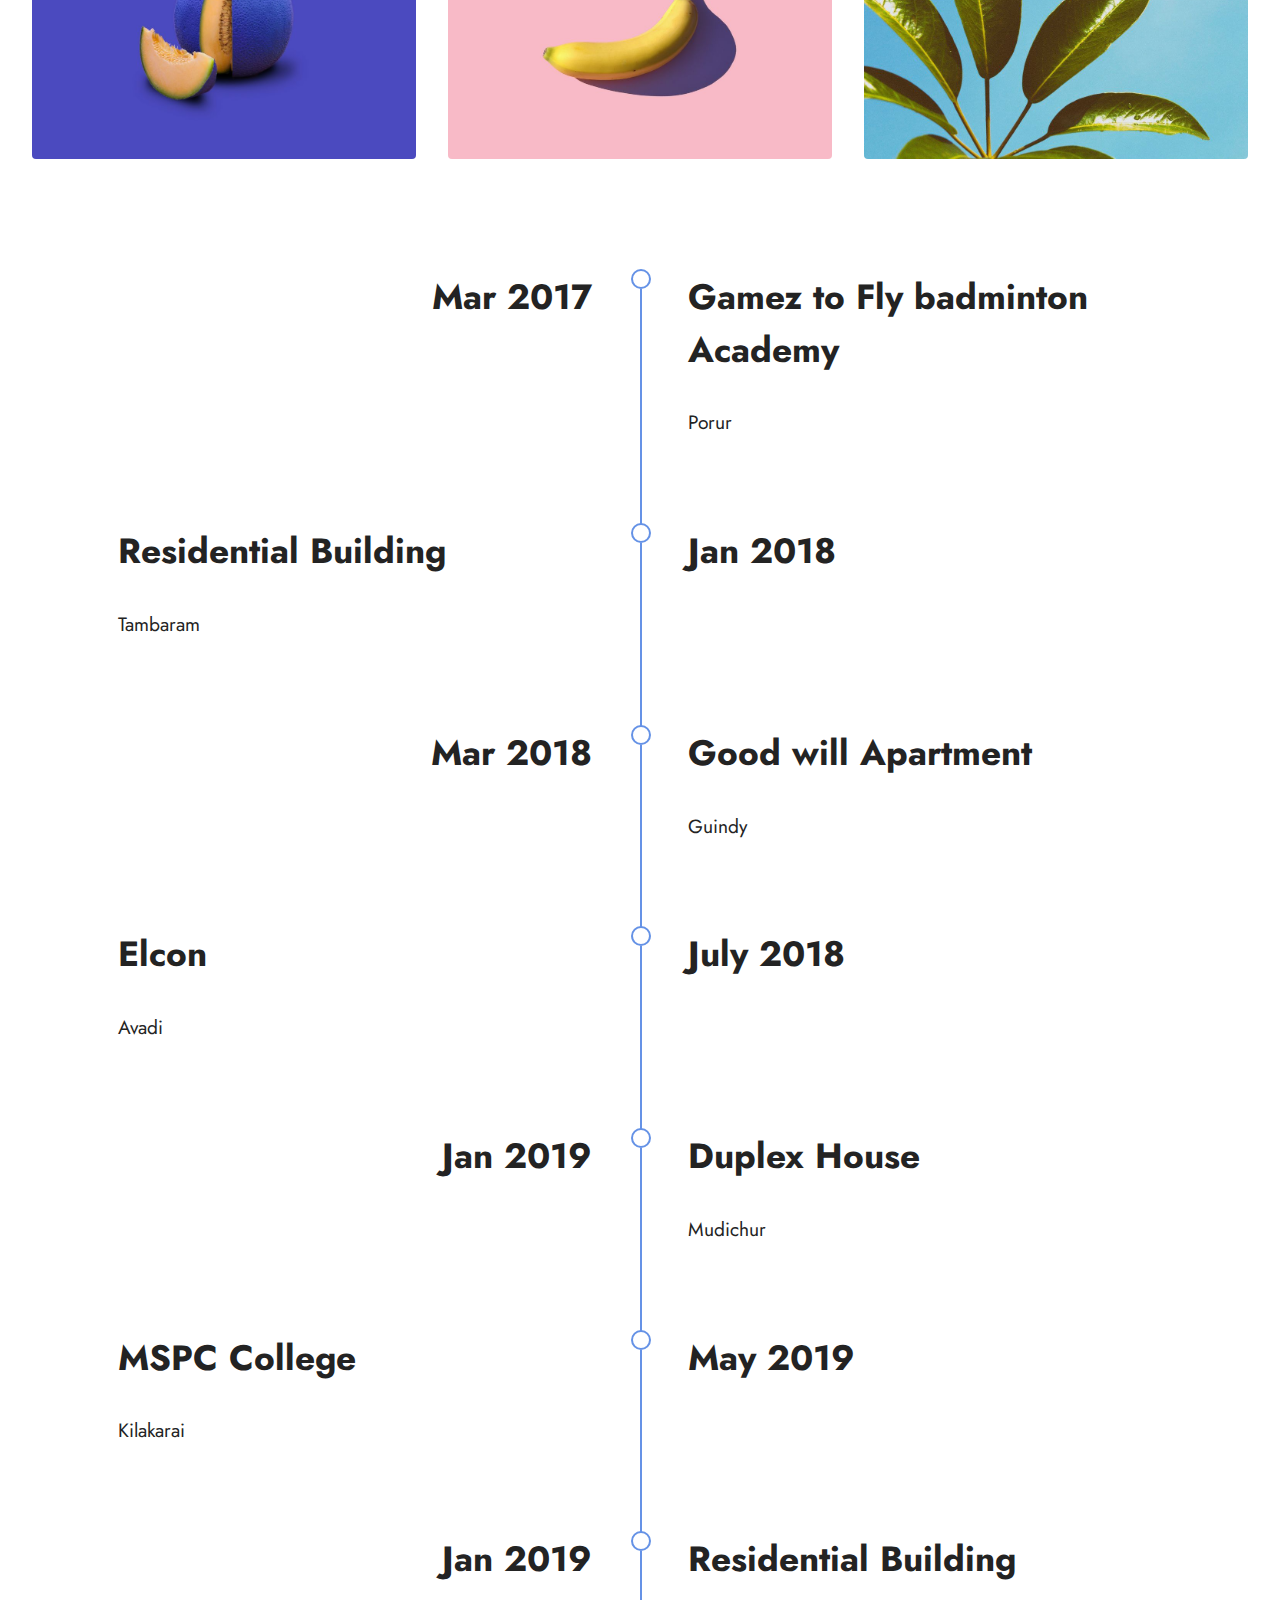
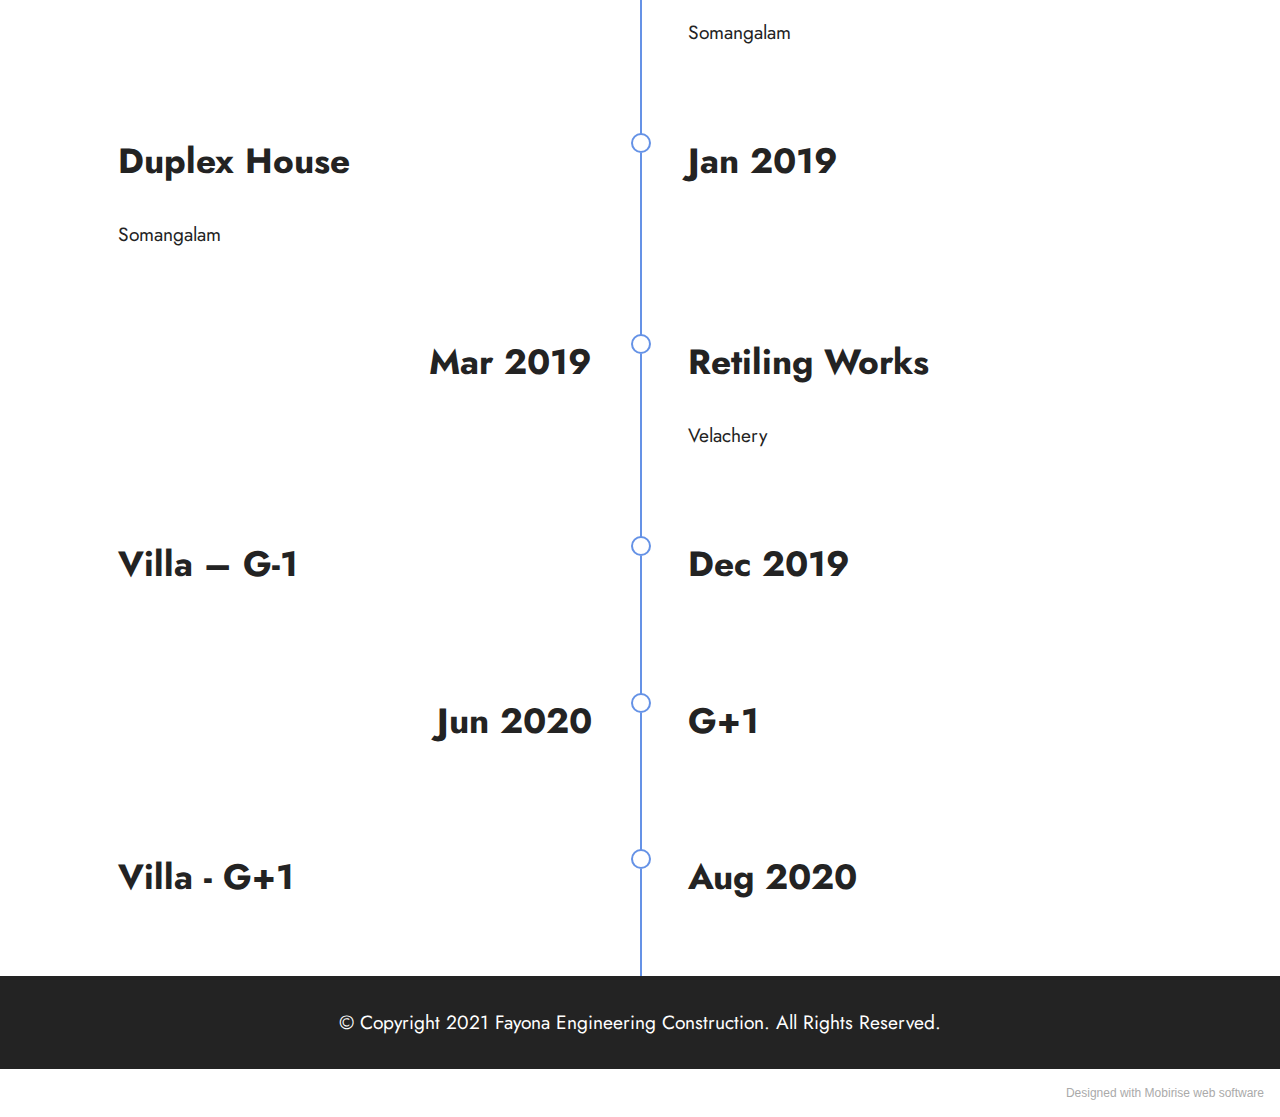
<file: page4.html>
<!DOCTYPE html>
<html  >
<head>
  <!-- Site made with Mobirise Website Builder v5.2.0, https://mobirise.com -->
  <meta charset="UTF-8">
  <meta http-equiv="X-UA-Compatible" content="IE=edge">
  <meta name="generator" content="Mobirise v5.2.0, mobirise.com">
  <meta name="viewport" content="width=device-width, initial-scale=1, minimum-scale=1">
  <link rel="shortcut icon" href="assets/images/fayona-121x80.jpg" type="image/x-icon">
  <meta name="description" content="">
  
  
  <title>Our Projects</title>
  <link rel="stylesheet" href="assets/web/assets/mobirise-icons2/mobirise2.css">
  <link rel="stylesheet" href="assets/web/assets/mobirise-icons-bold/mobirise-icons-bold.css">
  <link rel="stylesheet" href="assets/tether/tether.min.css">
  <link rel="stylesheet" href="assets/bootstrap/css/bootstrap.min.css">
  <link rel="stylesheet" href="assets/bootstrap/css/bootstrap-grid.min.css">
  <link rel="stylesheet" href="assets/bootstrap/css/bootstrap-reboot.min.css">
  <link rel="stylesheet" href="assets/dropdown/css/style.css">
  <link rel="stylesheet" href="assets/socicon/css/styles.css">
  <link rel="stylesheet" href="assets/theme/css/style.css">
  <link rel="preload" as="style" href="assets/mobirise/css/mbr-additional.css"><link rel="stylesheet" href="assets/mobirise/css/mbr-additional.css" type="text/css">
  
  
  
  
</head>
<body>
  
  <section class="menu cid-smTCxInj13" once="menu" id="menu1-1x">
    
    <nav class="navbar navbar-dropdown navbar-fixed-top navbar-expand-lg">
        <div class="container-fluid">
            <div class="navbar-brand">
                <span class="navbar-logo">
                    
                        <img src="assets/images/fayona-121x80.jpg" alt="Company Logo" style="height: 3.8rem;">
                    
                </span>
                <span class="navbar-caption-wrap"><a class="navbar-caption text-warning display-7" href="https://mobiri.se">Fayona Engineering Construction</a></span>
            </div>
            <button class="navbar-toggler" type="button" data-toggle="collapse" data-target="#navbarSupportedContent" aria-controls="navbarNavAltMarkup" aria-expanded="false" aria-label="Toggle navigation">
                <div class="hamburger">
                    <span></span>
                    <span></span>
                    <span></span>
                    <span></span>
                </div>
            </button>
            <div class="collapse navbar-collapse" id="navbarSupportedContent">
                <ul class="navbar-nav nav-dropdown nav-right" data-app-modern-menu="true"><li class="nav-item"><a class="nav-link link text-black display-4" href="#"><span class="mobi-mbri mobi-mbri-home mbr-iconfont mbr-iconfont-btn" style="color: rgb(255, 225, 97);"></span>Home</a></li>
                    <li class="nav-item"><a class="nav-link link text-black display-4" href="page4.html" aria-expanded="false"><span class="mbrib-setting3 mbr-iconfont mbr-iconfont-btn" style="color: rgb(255, 225, 97);"></span>Our Projects</a></li>
                    <li class="nav-item"><a class="nav-link link text-black display-4" href="page2.html" aria-expanded="false"><span class="socicon socicon-livejournal mbr-iconfont mbr-iconfont-btn" style="color: rgb(255, 225, 97);"></span>About Us</a></li>
                    <li class="nav-item"><a class="nav-link link text-black display-4" href="page3.html"><span class="mobi-mbri mobi-mbri-phone mbr-iconfont mbr-iconfont-btn" style="color: rgb(255, 225, 97);"></span>Contact Us</a></li></ul>
                <div class="icons-menu">
                    <a class="iconfont-wrapper" href="#" target="_blank">
                        <span class="p-2 mbr-iconfont socicon-facebook socicon" style="color: rgb(255, 225, 97); fill: rgb(255, 225, 97);"></span>
                    </a>
                    <a class="iconfont-wrapper" href="#" target="_blank">
                        <span class="p-2 mbr-iconfont socicon-twitter socicon" style="color: rgb(255, 225, 97); fill: rgb(255, 225, 97);"></span>
                    </a>
                    <a class="iconfont-wrapper" href="#" target="_blank">
                        <span class="p-2 mbr-iconfont socicon-instagram socicon" style="color: rgb(255, 225, 97); fill: rgb(255, 225, 97);"></span>
                    </a>
                    
                </div>
                
            </div>
        </div>
    </nav>

</section>

<section class="info3 cid-smTLaSbABe" id="info3-22">

    

    <div class="mbr-overlay" style="opacity: 0.6; background-color: rgb(68, 121, 217);">
    </div>
    <div class="container">
        <div class="row justify-content-center">
            <div class="card col-12 col-lg-10">
                <div class="card-wrapper">
                    <div class="card-box align-center">
                        <h4 class="card-title mbr-fonts-style align-center mb-4 display-5"><strong>Our Projects</strong></h4>
                        <p class="mbr-text mbr-fonts-style mb-4 display-7">we completed 11 + Projects with in 4 years .&nbsp;</p>
                        
                    </div>
                </div>
            </div>
        </div>
    </div>
</section>

<section class="image1 cid-smTL7CPZ7J" id="image1-21">
    

    <div class="mbr-overlay" style="opacity: 0.7; background-color: rgb(255, 255, 255);">
    </div>

    <div class="container">
        <div class="row align-items-center">
            <div class="col-12 col-lg-4">
                <div class="image-wrapper">
                    <img src="assets/images/site-681x427.png" alt="porur site">
                    <p class="mbr-description mbr-fonts-style pt-2 align-center display-4">Badminton Academy</p>
                </div>
            </div>
            <div class="col-12 col-lg">
                <div class="text-wrapper">
                    <h3 class="mbr-section-title mbr-fonts-style mb-3 display-5"><strong>Gamez to Fly badminton Academy, Porur</strong></h3>
                    <p class="mbr-text mbr-fonts-style display-7">need some description about this project</p>
                </div>
            </div>
        </div>
    </div>
</section>

<section class="image2 cid-smTSzjHSAf" id="image2-23">
    

    

    <div class="container">
        <div class="row align-items-center">
            <div class="col-12 col-lg-4">
                <div class="image-wrapper">
                    <img src="assets/images/site1-696x330.jpeg" alt="Site">
                    <p class="mbr-description mbr-fonts-style mt-2 align-center display-4">
                        Image Description</p>
                </div>
            </div>
            <div class="col-12 col-lg">
                <div class="text-wrapper">
                    <h3 class="mbr-section-title mbr-fonts-style mb-3 display-5">
                        <strong>Image with Description</strong></h3>
                    <p class="mbr-text mbr-fonts-style display-7">
                        need some description about this project</p>
                </div>
            </div>
        </div>
    </div>
</section>

<section class="image1 cid-smTSApxCep" id="image1-24">
    

    

    <div class="container">
        <div class="row align-items-center">
            <div class="col-12 col-lg-4">
                <div class="image-wrapper">
                    <img src="assets/images/site2-696x317.jpeg" alt="site 2">
                    <p class="mbr-description mbr-fonts-style pt-2 align-center display-4">
                    Image Description</p>
                </div>
            </div>
            <div class="col-12 col-lg">
                <div class="text-wrapper">
                    <h3 class="mbr-section-title mbr-fonts-style mb-3 display-5">
                        <strong>Image with Description</strong></h3>
                    <p class="mbr-text mbr-fonts-style display-7">
                        need some description about this project</p>
                </div>
            </div>
        </div>
    </div>
</section>

<section class="image2 cid-smTSBmZv28" id="image2-25">
    

    

    <div class="container">
        <div class="row align-items-center">
            <div class="col-12 col-lg-4">
                <div class="image-wrapper">
                    <img src="assets/images/site3-696x522.jpeg" alt="site 3">
                    <p class="mbr-description mbr-fonts-style mt-2 align-center display-4">
                        Image Description</p>
                </div>
            </div>
            <div class="col-12 col-lg">
                <div class="text-wrapper">
                    <h3 class="mbr-section-title mbr-fonts-style mb-3 display-5">
                        <strong>Image with Description</strong></h3>
                    <p class="mbr-text mbr-fonts-style display-7">
                        need some description about this project</p>
                </div>
            </div>
        </div>
    </div>
</section>

<section class="gallery1 cid-smTUju5A2y" id="gallery1-26">
    
    
    <div class="container-fluid">
        
        <div class="row mt-4">
            <div class="item features-image сol-12 col-md-6 col-lg-4">
                <div class="item-wrapper">
                    <div class="item-img">
                        <img src="assets/images/features1.jpg">
                    </div>
                    
                    
                </div>
            </div>
            
            <div class="item features-image сol-12 col-md-6 col-lg-4">
                <div class="item-wrapper">
                    <div class="item-img">
                        <img src="assets/images/features3.jpg">
                    </div>
                    
                    
                </div>
            </div>
            <div class="item features-image сol-12 col-md-6 col-lg-4">
                <div class="item-wrapper">
                    <div class="item-img">
                        <img src="assets/images/features4.jpg" alt="" title="">
                    </div>
                    
                    
                </div>
            </div>
        </div>
    </div>
</section>

<section class="timeline1 cid-smTUMQkUPh" id="timeline1-28">
    
    
    <div class="timelines-container container" mbri-timelines="">
        
        <div class="row timeline-element mb-2 mt-4">
            <div class="timeline-date col-12 col-md-6">
                <div class="timeline-date-wrapper">
                    <p class="mbr-timeline-date mbr-fonts-style display-5"><strong>Mar 2017</strong></p>
                </div>
            </div>
            <span class="iconBackground"></span>
            <div class="col-12 col-md-6">
                <div class="timeline-text-wrapper">
                    <h4 class="mbr-timeline-title mbr-fonts-style mb-4 display-5"><strong>Gamez to Fly badminton Academy</strong></h4>
                    
                    <p class="mbr-text mbr-fonts-style display-7">Porur</p>
                </div>
            </div>
        </div>
        <div class="row timeline-element mb-2">
            <div class="col-12 col-md-6">
                <div class="timeline-text-wrapper">
                    <h4 class="mbr-timeline-title mbr-fonts-style mb-4 display-5"><strong>Residential Building</strong></h4>
                    
                    <p class="mbr-text mbr-fonts-style display-7">
                        Tambaram
                    </p>
                </div>
            </div>
            <span class="iconBackground"></span>
            <div class="timeline-date col-12 col-md-6">
                <div class="timeline-date-wrapper">
                    <p class="mbr-timeline-date mbr-fonts-style display-5"><strong>Jan 2018</strong></p>
                </div>
            </div>
        </div>
        <div class="row timeline-element mb-2">
            <div class="timeline-date col-12 col-md-6">
                <div class="timeline-date-wrapper">
                    <p class="mbr-timeline-date mbr-fonts-style display-5"><strong>Mar 2018</strong></p>
                </div>
            </div>
            <span class="iconBackground"></span>
            <div class="col-12 col-md-6">
                <div class="timeline-text-wrapper">
                    <h4 class="mbr-timeline-title mbr-fonts-style mb-4 display-5"><strong>Good will Apartment&nbsp;</strong></h4>
                    
                    <p class="mbr-text mbr-fonts-style display-7">
                        Guindy
                    </p>
                </div>
            </div>
        </div>
        <div class="row timeline-element mb-2">
            <div class="col-12 col-md-6">
                <div class="timeline-text-wrapper">
                    <h4 class="mbr-timeline-title mbr-fonts-style mb-4 display-5"><strong>Elcon</strong></h4>
                    
                    <p class="mbr-text mbr-fonts-style display-7">
                        Avadi 
                    </p>
                </div>
            </div>
            <span class="iconBackground"></span>
            <div class="timeline-date col-12 col-md-6">
                <div class="timeline-date-wrapper">
                    <p class="mbr-timeline-date mbr-fonts-style display-5"><strong>July 2018</strong></p>
                </div>
            </div>
        </div>
        <div class="row timeline-element mb-2">
            <div class="timeline-date col-12 col-md-6">
                <div class="timeline-date-wrapper">
                    <p class="mbr-timeline-date mbr-fonts-style display-5"><strong>Jan 2019</strong></p>
                </div>
            </div>
            <span class="iconBackground"></span>
            <div class="col-12 col-md-6">
                <div class="timeline-text-wrapper">
                    <h4 class="mbr-timeline-title mbr-fonts-style mb-4 display-5"><strong>Duplex House</strong></h4>
                    
                    <p class="mbr-text mbr-fonts-style display-7">
                        Mudichur
                    </p>
                </div>
            </div>
        </div>
        <div class="row timeline-element mb-2">
            <div class="col-12 col-md-6">
                <div class="timeline-text-wrapper">
                    <h4 class="mbr-timeline-title mbr-fonts-style mb-4 display-5"><strong>MSPC College</strong></h4>
                    
                    <p class="mbr-text mbr-fonts-style display-7">
                        Kilakarai
                    </p>
                </div>
            </div>
            <span class="iconBackground"></span>
            <div class="timeline-date col-12 col-md-6">
                <div class="timeline-date-wrapper">
                    <p class="mbr-timeline-date mbr-fonts-style display-5"><strong>May 2019</strong></p>
                </div>
            </div>
        </div>
        <div class="row timeline-element mb-2">
            <div class="timeline-date col-12 col-md-6">
                <div class="timeline-date-wrapper">
                    <p class="mbr-timeline-date mbr-fonts-style display-5"><strong>Jan 2019</strong></p>
                </div>
            </div>
            <span class="iconBackground"></span>
            <div class="col-12 col-md-6">
                <div class="timeline-text-wrapper">
                    <h4 class="mbr-timeline-title mbr-fonts-style mb-4 display-5"><strong>Residential Building&nbsp;</strong></h4>
                    
                    <p class="mbr-text mbr-fonts-style display-7">
                        Somangalam
                    </p>
                </div>
            </div>
        </div>
        <div class="row timeline-element mb-2">
            <div class="col-12 col-md-6">
                <div class="timeline-text-wrapper">
                    <h4 class="mbr-timeline-title mbr-fonts-style mb-4 display-5"><strong>Duplex House</strong></h4>
                    
                    <p class="mbr-text mbr-fonts-style display-7">
                        Somangalam
                    </p>
                </div>
            </div>
            <span class="iconBackground"></span>
            <div class="timeline-date col-12 col-md-6">
                <div class="timeline-date-wrapper">
                    <p class="mbr-timeline-date mbr-fonts-style display-5"><strong>Jan 2019</strong></p>
                </div>
            </div>
        </div>
        <div class="row timeline-element mb-2">
            <div class="timeline-date col-12 col-md-6">
                <div class="timeline-date-wrapper">
                    <p class="mbr-timeline-date mbr-fonts-style display-5"><strong>Mar 2019</strong></p>
                </div>
            </div>
            <span class="iconBackground"></span>
            <div class="col-12 col-md-6">
                <div class="timeline-text-wrapper">
                    <h4 class="mbr-timeline-title mbr-fonts-style mb-4 display-5"><strong>Retiling Works</strong></h4>
                    
                    <p class="mbr-text mbr-fonts-style display-7">Velachery 
                    </p>
                </div>
            </div>
        </div>
        <div class="row timeline-element mb-2">
            <div class="col-12 col-md-6">
                <div class="timeline-text-wrapper">
                    <h4 class="mbr-timeline-title mbr-fonts-style mb-4 display-5"><strong>Villa – G-1</strong></h4>
                    
                    <p class="mbr-text mbr-fonts-style display-7"></p>
                </div>
            </div>
            <span class="iconBackground"></span>
            <div class="timeline-date col-12 col-md-6">
                <div class="timeline-date-wrapper">
                    <p class="mbr-timeline-date mbr-fonts-style display-5"><strong>Dec 2019</strong></p>
                </div>
            </div>
        </div>
        <div class="row timeline-element mb-2">
            <div class="timeline-date col-12 col-md-6">
                <div class="timeline-date-wrapper">
                    <p class="mbr-timeline-date mbr-fonts-style display-5"><strong>Jun 2020</strong></p>
                </div>
            </div>
            <span class="iconBackground"></span>
            <div class="col-12 col-md-6">
                <div class="timeline-text-wrapper">
                    <h4 class="mbr-timeline-title mbr-fonts-style mb-4 display-5">
                        <strong>G+1</strong>
                    </h4>
                    
                    <p class="mbr-text mbr-fonts-style display-7"></p>
                </div>
            </div>
        </div>
        <div class="row timeline-element mb-2">
            <div class="col-12 col-md-6">
                <div class="timeline-text-wrapper">
                    <h4 class="mbr-timeline-title mbr-fonts-style mb-4 display-5"><strong>Villa - G+1</strong></h4>
                    
                    <p class="mbr-text mbr-fonts-style display-7"></p>
                </div>
            </div>
            <span class="iconBackground"></span>
            <div class="timeline-date col-12 col-md-6">
                <div class="timeline-date-wrapper">
                    <p class="mbr-timeline-date mbr-fonts-style display-5"><strong>Aug 2020</strong></p>
                </div>
            </div>
        </div>
    </div>
</section>

<section class="footer3 cid-smTCxKAMPG" once="footers" id="footer3-1y">

    

    

    <div class="container">
        <div class="media-container-row align-center mbr-white">
            
            
            <div class="row row-copirayt">
                <p class="mbr-text mb-0 mbr-fonts-style mbr-white align-center display-7">
                    © Copyright 2021 Fayona Engineering Construction. All Rights Reserved.
                </p>
            </div>
        </div>
    </div>
</section><section style="background-color: #fff; font-family: -apple-system, BlinkMacSystemFont, 'Segoe UI', 'Roboto', 'Helvetica Neue', Arial, sans-serif; color:#aaa; font-size:12px; padding: 0; align-items: center; display: flex;"><a href="https://mobirise.site/e" style="flex: 1 1; height: 3rem; padding-left: 1rem;"></a><p style="flex: 0 0 auto; margin:0; padding-right:1rem;">Designed with Mobirise <a href="https://mobirise.site/j" style="color:#aaa;">web</a> software</p></section><script src="assets/web/assets/jquery/jquery.min.js"></script>  <script src="assets/popper/popper.min.js"></script>  <script src="assets/tether/tether.min.js"></script>  <script src="assets/bootstrap/js/bootstrap.min.js"></script>  <script src="assets/smoothscroll/smooth-scroll.js"></script>  <script src="assets/dropdown/js/nav-dropdown.js"></script>  <script src="assets/dropdown/js/navbar-dropdown.js"></script>  <script src="assets/touchswipe/jquery.touch-swipe.min.js"></script>  <script src="assets/theme/js/script.js"></script>  
  
  
</body>
</html>
</file>
<file: assets/web/assets/mobirise-icons2/mobirise2.css>
@font-face {
  font-family: 'Moririse2';
  font-display: swap;
  src:  url('mobirise2.eot?f2bix4');
  src:  url('mobirise2.eot?f2bix4#iefix') format('embedded-opentype'),
    url('mobirise2.ttf?f2bix4') format('truetype'),
    url('mobirise2.woff?f2bix4') format('woff'),
    url('mobirise2.svg?f2bix4#mobirise2') format('svg');
  font-weight: normal;
  font-style: normal;
}

[class^="mobi-"], [class*=" mobi-"] {
  /* use !important to prevent issues with browser extensions that change fonts */
  font-family: 'Moririse2' !important;
  speak: none;
  font-style: normal;
  font-weight: normal;
  font-variant: normal;
  text-transform: none;
  line-height: 1;

  /* Better Font Rendering =========== */
  -webkit-font-smoothing: antialiased;
  -moz-osx-font-smoothing: grayscale;
}

.mobi-mbri-add-submenu:before {
  content: "\e900";
}
.mobi-mbri-alert:before {
  content: "\e901";
}
.mobi-mbri-align-center:before {
  content: "\e902";
}
.mobi-mbri-align-justify:before {
  content: "\e903";
}
.mobi-mbri-align-left:before {
  content: "\e904";
}
.mobi-mbri-align-right:before {
  content: "\e905";
}
.mobi-mbri-android:before {
  content: "\e906";
}
.mobi-mbri-apple:before {
  content: "\e907";
}
.mobi-mbri-arrow-down:before {
  content: "\e908";
}
.mobi-mbri-arrow-next:before {
  content: "\e909";
}
.mobi-mbri-arrow-prev:before {
  content: "\e90a";
}
.mobi-mbri-arrow-up:before {
  content: "\e90b";
}
.mobi-mbri-bold:before {
  content: "\e90c";
}
.mobi-mbri-bookmark:before {
  content: "\e90d";
}
.mobi-mbri-bootstrap:before {
  content: "\e90e";
}
.mobi-mbri-briefcase:before {
  content: "\e90f";
}
.mobi-mbri-browse:before {
  content: "\e910";
}
.mobi-mbri-bulleted-list:before {
  content: "\e911";
}
.mobi-mbri-calendar:before {
  content: "\e912";
}
.mobi-mbri-camera:before {
  content: "\e913";
}
.mobi-mbri-cart-add:before {
  content: "\e914";
}
.mobi-mbri-cart-full:before {
  content: "\e915";
}
.mobi-mbri-cash:before {
  content: "\e916";
}
.mobi-mbri-change-style:before {
  content: "\e917";
}
.mobi-mbri-chat:before {
  content: "\e918";
}
.mobi-mbri-clock:before {
  content: "\e919";
}
.mobi-mbri-close:before {
  content: "\e91a";
}
.mobi-mbri-cloud:before {
  content: "\e91b";
}
.mobi-mbri-code:before {
  content: "\e91c";
}
.mobi-mbri-contact-form:before {
  content: "\e91d";
}
.mobi-mbri-credit-card:before {
  content: "\e91e";
}
.mobi-mbri-cursor-click:before {
  content: "\e91f";
}
.mobi-mbri-cust-feedback:before {
  content: "\e920";
}
.mobi-mbri-database:before {
  content: "\e921";
}
.mobi-mbri-delivery:before {
  content: "\e922";
}
.mobi-mbri-desktop:before {
  content: "\e923";
}
.mobi-mbri-devices:before {
  content: "\e924";
}
.mobi-mbri-down:before {
  content: "\e925";
}
.mobi-mbri-download-2:before {
  content: "\e926";
}
.mobi-mbri-download:before {
  content: "\e927";
}
.mobi-mbri-drag-n-drop-2:before {
  content: "\e928";
}
.mobi-mbri-drag-n-drop:before {
  content: "\e929";
}
.mobi-mbri-edit-2:before {
  content: "\e92a";
}
.mobi-mbri-edit:before {
  content: "\e92b";
}
.mobi-mbri-error:before {
  content: "\e92c";
}
.mobi-mbri-extension:before {
  content: "\e92d";
}
.mobi-mbri-features:before {
  content: "\e92e";
}
.mobi-mbri-file:before {
  content: "\e92f";
}
.mobi-mbri-flag:before {
  content: "\e930";
}
.mobi-mbri-folder:before {
  content: "\e931";
}
.mobi-mbri-gift:before {
  content: "\e932";
}
.mobi-mbri-github:before {
  content: "\e933";
}
.mobi-mbri-globe-2:before {
  content: "\e934";
}
.mobi-mbri-globe:before {
  content: "\e935";
}
.mobi-mbri-growing-chart:before {
  content: "\e936";
}
.mobi-mbri-hearth:before {
  content: "\e937";
}
.mobi-mbri-help:before {
  content: "\e938";
}
.mobi-mbri-home:before {
  content: "\e939";
}
.mobi-mbri-hot-cup:before {
  content: "\e93a";
}
.mobi-mbri-idea:before {
  content: "\e93b";
}
.mobi-mbri-image-gallery:before {
  content: "\e93c";
}
.mobi-mbri-image-slider:before {
  content: "\e93d";
}
.mobi-mbri-info:before {
  content: "\e93e";
}
.mobi-mbri-italic:before {
  content: "\e93f";
}
.mobi-mbri-key:before {
  content: "\e940";
}
.mobi-mbri-laptop:before {
  content: "\e941";
}
.mobi-mbri-layers:before {
  content: "\e942";
}
.mobi-mbri-left-right:before {
  content: "\e943";
}
.mobi-mbri-left:before {
  content: "\e944";
}
.mobi-mbri-letter:before {
  content: "\e945";
}
.mobi-mbri-like:before {
  content: "\e946";
}
.mobi-mbri-link:before {
  content: "\e947";
}
.mobi-mbri-lock:before {
  content: "\e948";
}
.mobi-mbri-login:before {
  content: "\e949";
}
.mobi-mbri-logout:before {
  content: "\e94a";
}
.mobi-mbri-magic-stick:before {
  content: "\e94b";
}
.mobi-mbri-map-pin:before {
  content: "\e94c";
}
.mobi-mbri-menu:before {
  content: "\e94d";
}
.mobi-mbri-mobile-2:before {
  content: "\e94e";
}
.mobi-mbri-mobile-horizontal:before {
  content: "\e94f";
}
.mobi-mbri-mobile:before {
  content: "\e950";
}
.mobi-mbri-mobirise:before {
  content: "\e951";
}
.mobi-mbri-more-horizontal:before {
  content: "\e952";
}
.mobi-mbri-more-vertical:before {
  content: "\e953";
}
.mobi-mbri-music:before {
  content: "\e954";
}
.mobi-mbri-new-file:before {
  content: "\e955";
}
.mobi-mbri-numbered-list:before {
  content: "\e956";
}
.mobi-mbri-opened-folder:before {
  content: "\e957";
}
.mobi-mbri-pages:before {
  content: "\e958";
}
.mobi-mbri-paper-plane:before {
  content: "\e959";
}
.mobi-mbri-paperclip:before {
  content: "\e95a";
}
.mobi-mbri-phone:before {
  content: "\e95b";
}
.mobi-mbri-photo:before {
  content: "\e95c";
}
.mobi-mbri-photos:before {
  content: "\e95d";
}
.mobi-mbri-pin:before {
  content: "\e95e";
}
.mobi-mbri-play:before {
  content: "\e95f";
}
.mobi-mbri-plus:before {
  content: "\e960";
}
.mobi-mbri-preview:before {
  content: "\e961";
}
.mobi-mbri-print:before {
  content: "\e962";
}
.mobi-mbri-protect:before {
  content: "\e963";
}
.mobi-mbri-question:before {
  content: "\e964";
}
.mobi-mbri-quote-left:before {
  content: "\e965";
}
.mobi-mbri-quote-right:before {
  content: "\e966";
}
.mobi-mbri-redo:before {
  content: "\e967";
}
.mobi-mbri-refresh:before {
  content: "\e968";
}
.mobi-mbri-responsive-2:before {
  content: "\e969";
}
.mobi-mbri-responsive:before {
  content: "\e96a";
}
.mobi-mbri-right:before {
  content: "\e96b";
}
.mobi-mbri-rocket:before {
  content: "\e96c";
}
.mobi-mbri-sad-face:before {
  content: "\e96d";
}
.mobi-mbri-sale:before {
  content: "\e96e";
}
.mobi-mbri-save:before {
  content: "\e96f";
}
.mobi-mbri-search:before {
  content: "\e970";
}
.mobi-mbri-setting-2:before {
  content: "\e971";
}
.mobi-mbri-setting-3:before {
  content: "\e972";
}
.mobi-mbri-setting:before {
  content: "\e973";
}
.mobi-mbri-share:before {
  content: "\e974";
}
.mobi-mbri-shopping-bag:before {
  content: "\e975";
}
.mobi-mbri-shopping-basket:before {
  content: "\e976";
}
.mobi-mbri-shopping-cart:before {
  content: "\e977";
}
.mobi-mbri-sites:before {
  content: "\e978";
}
.mobi-mbri-smile-face:before {
  content: "\e979";
}
.mobi-mbri-speed:before {
  content: "\e97a";
}
.mobi-mbri-star:before {
  content: "\e97b";
}
.mobi-mbri-success:before {
  content: "\e97c";
}
.mobi-mbri-sun:before {
  content: "\e97d";
}
.mobi-mbri-sun2:before {
  content: "\e97e";
}
.mobi-mbri-tablet-vertical:before {
  content: "\e97f";
}
.mobi-mbri-tablet:before {
  content: "\e980";
}
.mobi-mbri-target:before {
  content: "\e981";
}
.mobi-mbri-timer:before {
  content: "\e982";
}
.mobi-mbri-to-ftp:before {
  content: "\e983";
}
.mobi-mbri-to-local-drive:before {
  content: "\e984";
}
.mobi-mbri-touch-swipe:before {
  content: "\e985";
}
.mobi-mbri-touch:before {
  content: "\e986";
}
.mobi-mbri-trash:before {
  content: "\e987";
}
.mobi-mbri-underline:before {
  content: "\e988";
}
.mobi-mbri-undo:before {
  content: "\e989";
}
.mobi-mbri-unlink:before {
  content: "\e98a";
}
.mobi-mbri-unlock:before {
  content: "\e98b";
}
.mobi-mbri-up-down:before {
  content: "\e98c";
}
.mobi-mbri-up:before {
  content: "\e98d";
}
.mobi-mbri-update:before {
  content: "\e98e";
}
.mobi-mbri-upload-2:before {
  content: "\e98f";
}
.mobi-mbri-upload:before {
  content: "\e990";
}
.mobi-mbri-user-2:before {
  content: "\e991";
}
.mobi-mbri-user:before {
  content: "\e992";
}
.mobi-mbri-users:before {
  content: "\e993";
}
.mobi-mbri-video-play:before {
  content: "\e994";
}
.mobi-mbri-video:before {
  content: "\e995";
}
.mobi-mbri-watch:before {
  content: "\e996";
}
.mobi-mbri-website-theme-2:before {
  content: "\e997";
}
.mobi-mbri-website-theme:before {
  content: "\e998";
}
.mobi-mbri-wifi:before {
  content: "\e999";
}
.mobi-mbri-windows:before {
  content: "\e99a";
}
.mobi-mbri-zoom-in:before {
  content: "\e99b";
}
.mobi-mbri-zoom-out:before {
  content: "\e99c";
}
</file>
<file: assets/web/assets/mobirise-icons-bold/mobirise-icons-bold.css>
@font-face {
  font-family: 'mobirise-icons-bold';
  font-display: swap;
  src:  url('mobirise-icons-bold.eot?m1l4yr');
  src:  url('mobirise-icons-bold.eot?m1l4yr#iefix') format('embedded-opentype'),
    url('mobirise-icons-bold.ttf?m1l4yr') format('truetype'),
    url('mobirise-icons-bold.woff?m1l4yr') format('woff'),
    url('mobirise-icons-bold.svg?m1l4yr#mobirise-icons-bold') format('svg');
  font-weight: normal;
  font-style: normal;
}

[class^="mbrib-"], [class*="mbrib-"] {
  /* use !important to prevent issues with browser extensions that change fonts */
  font-family: 'mobirise-icons-bold' !important;
  speak: none;
  font-style: normal;
  font-weight: normal;
  font-variant: normal;
  text-transform: none;
  line-height: 1;

  /* Better Font Rendering =========== */
  -webkit-font-smoothing: antialiased;
  -moz-osx-font-smoothing: grayscale;
}

.mbrib-add-submenu:before {
  content: "\e900";
}
.mbrib-alert:before {
  content: "\e901";
}
.mbrib-align-center:before {
  content: "\e902";
}
.mbrib-align-justify:before {
  content: "\e903";
}
.mbrib-align-left:before {
  content: "\e904";
}
.mbrib-align-right:before {
  content: "\e905";
}
.mbrib-android:before {
  content: "\e906";
}
.mbrib-apple:before {
  content: "\e907";
}
.mbrib-arrow-down:before {
  content: "\e908";
}
.mbrib-arrow-next:before {
  content: "\e909";
}
.mbrib-arrow-prev:before {
  content: "\e90a";
}
.mbrib-arrow-up:before {
  content: "\e90b";
}
.mbrib-bold:before {
  content: "\e90c";
}
.mbrib-bookmark:before {
  content: "\e90d";
}
.mbrib-bootstrap:before {
  content: "\e90e";
}
.mbrib-briefcase:before {
  content: "\e90f";
}
.mbrib-browse:before {
  content: "\e910";
}
.mbrib-bulleted-list:before {
  content: "\e911";
}
.mbrib-calendar:before {
  content: "\e912";
}
.mbrib-camera:before {
  content: "\e913";
}
.mbrib-cart-add:before {
  content: "\e914";
}
.mbrib-cart-full:before {
  content: "\e915";
}
.mbrib-cash:before {
  content: "\e916";
}
.mbrib-change-style:before {
  content: "\e917";
}
.mbrib-chat:before {
  content: "\e918";
}
.mbrib-clock:before {
  content: "\e919";
}
.mbrib-close:before {
  content: "\e91a";
}
.mbrib-cloud:before {
  content: "\e91b";
}
.mbrib-code:before {
  content: "\e91c";
}
.mbrib-contact-form:before {
  content: "\e91d";
}
.mbrib-credit-card:before {
  content: "\e91e";
}
.mbrib-cursor-click:before {
  content: "\e91f";
}
.mbrib-cust-feedback:before {
  content: "\e920";
}
.mbrib-database:before {
  content: "\e921";
}
.mbrib-delivery:before {
  content: "\e922";
}
.mbrib-desktop:before {
  content: "\e923";
}
.mbrib-devices:before {
  content: "\e924";
}
.mbrib-down:before {
  content: "\e925";
}
.mbrib-download:before {
  content: "\e926";
}
.mbrib-drag-n-drop:before {
  content: "\e927";
}
.mbrib-drag-n-drop2:before {
  content: "\e928";
}
.mbrib-edit:before {
  content: "\e929";
}
.mbrib-edit2:before {
  content: "\e92a";
}
.mbrib-error:before {
  content: "\e92b";
}
.mbrib-extension:before {
  content: "\e92c";
}
.mbrib-features:before {
  content: "\e92d";
}
.mbrib-file:before {
  content: "\e92e";
}
.mbrib-flag:before {
  content: "\e92f";
}
.mbrib-folder:before {
  content: "\e930";
}
.mbrib-gift:before {
  content: "\e931";
}
.mbrib-github:before {
  content: "\e932";
}
.mbrib-globe-2:before {
  content: "\e933";
}
.mbrib-globe:before {
  content: "\e934";
}
.mbrib-growing-chart:before {
  content: "\e935";
}
.mbrib-hearth:before {
  content: "\e936";
}
.mbrib-help:before {
  content: "\e937";
}
.mbrib-home:before {
  content: "\e938";
}
.mbrib-hot-cup:before {
  content: "\e939";
}
.mbrib-idea:before {
  content: "\e93a";
}
.mbrib-image-gallery:before {
  content: "\e93b";
}
.mbrib-image-slider:before {
  content: "\e93c";
}
.mbrib-info:before {
  content: "\e93d";
}
.mbrib-italic:before {
  content: "\e93e";
}
.mbrib-key:before {
  content: "\e93f";
}
.mbrib-laptop:before {
  content: "\e940";
}
.mbrib-layers:before {
  content: "\e941";
}
.mbrib-left-right:before {
  content: "\e942";
}
.mbrib-left:before {
  content: "\e943";
}
.mbrib-letter:before {
  content: "\e944";
}
.mbrib-like:before {
  content: "\e945";
}
.mbrib-link:before {
  content: "\e946";
}
.mbrib-lock:before {
  content: "\e947";
}
.mbrib-login:before {
  content: "\e948";
}
.mbrib-logout:before {
  content: "\e949";
}
.mbrib-magic-stick:before {
  content: "\e94a";
}
.mbrib-map-pin:before {
  content: "\e94b";
}
.mbrib-menu:before {
  content: "\e94c";
}
.mbrib-mobile:before {
  content: "\e94d";
}
.mbrib-mobile2:before {
  content: "\e94e";
}
.mbrib-mobirise:before {
  content: "\e94f";
}
.mbrib-more-horizontal:before {
  content: "\e950";
}
.mbrib-more-vertical:before {
  content: "\e951";
}
.mbrib-music:before {
  content: "\e952";
}
.mbrib-new-file:before {
  content: "\e953";
}
.mbrib-numbered-list:before {
  content: "\e954";
}
.mbrib-opened-folder:before {
  content: "\e955";
}
.mbrib-pages:before {
  content: "\e956";
}
.mbrib-paper-plane:before {
  content: "\e957";
}
.mbrib-paperclip:before {
  content: "\e958";
}
.mbrib-photo:before {
  content: "\e959";
}
.mbrib-photos:before {
  content: "\e95a";
}
.mbrib-pin:before {
  content: "\e95b";
}
.mbrib-play:before {
  content: "\e95c";
}
.mbrib-plus:before {
  content: "\e95d";
}
.mbrib-preview:before {
  content: "\e95e";
}
.mbrib-print:before {
  content: "\e95f";
}
.mbrib-protect:before {
  content: "\e960";
}
.mbrib-question:before {
  content: "\e961";
}
.mbrib-quote-left:before {
  content: "\e962";
}
.mbrib-quote-right:before {
  content: "\e963";
}
.mbrib-redo:before {
  content: "\e964";
}
.mbrib-refresh:before {
  content: "\e965";
}
.mbrib-responsive:before {
  content: "\e966";
}
.mbrib-right:before {
  content: "\e967";
}
.mbrib-rocket:before {
  content: "\e968";
}
.mbrib-sad-face:before {
  content: "\e969";
}
.mbrib-sale:before {
  content: "\e96a";
}
.mbrib-save:before {
  content: "\e96b";
}
.mbrib-search:before {
  content: "\e96c";
}
.mbrib-setting:before {
  content: "\e96d";
}
.mbrib-setting2:before {
  content: "\e96e";
}
.mbrib-setting3:before {
  content: "\e96f";
}
.mbrib-share:before {
  content: "\e970";
}
.mbrib-shopping-bag:before {
  content: "\e971";
}
.mbrib-shopping-basket:before {
  content: "\e972";
}
.mbrib-shopping-cart:before {
  content: "\e973";
}
.mbrib-sites:before {
  content: "\e974";
}
.mbrib-smile-face:before {
  content: "\e975";
}
.mbrib-speed:before {
  content: "\e976";
}
.mbrib-star:before {
  content: "\e977";
}
.mbrib-success:before {
  content: "\e978";
}
.mbrib-sun:before {
  content: "\e979";
}
.mbrib-sun2:before {
  content: "\e97a";
}
.mbrib-tablet-vertical:before {
  content: "\e97b";
}
.mbrib-tablet:before {
  content: "\e97c";
}
.mbrib-target:before {
  content: "\e97d";
}
.mbrib-timer:before {
  content: "\e97e";
}
.mbrib-to-ftp:before {
  content: "\e97f";
}
.mbrib-to-local-drive:before {
  content: "\e980";
}
.mbrib-touch-swipe:before {
  content: "\e981";
}
.mbrib-touch:before {
  content: "\e982";
}
.mbrib-trash:before {
  content: "\e983";
}
.mbrib-underline:before {
  content: "\e984";
}
.mbrib-undo:before {
  content: "\e985";
}
.mbrib-unlink:before {
  content: "\e986";
}
.mbrib-unlock:before {
  content: "\e987";
}
.mbrib-up-down:before {
  content: "\e988";
}
.mbrib-up:before {
  content: "\e989";
}
.mbrib-update:before {
  content: "\e98a";
}
.mbrib-upload:before {
  content: "\e98b";
}
.mbrib-user:before {
  content: "\e98c";
}
.mbrib-user2:before {
  content: "\e98d";
}
.mbrib-users:before {
  content: "\e98e";
}
.mbrib-video-play:before {
  content: "\e98f";
}
.mbrib-video:before {
  content: "\e990";
}
.mbrib-watch:before {
  content: "\e991";
}
.mbrib-website-theme:before {
  content: "\e992";
}
.mbrib-wifi:before {
  content: "\e993";
}
.mbrib-windows:before {
  content: "\e994";
}
.mbrib-zoom-out:before {
  content: "\e995";
}
</file>
<file: assets/dropdown/css/style.css>
.navbar-dropdown {
  left: 0;
  padding: 0;
  position: absolute;
  right: 0;
  top: 0;
  transition: all 0.45s ease;
  z-index: 1030;
  background: #282828; }
  .navbar-dropdown .navbar-logo {
    margin-right: 0.8rem;
    transition: margin 0.3s ease-in-out;
    vertical-align: middle; }
    .navbar-dropdown .navbar-logo img {
      height: 3.125rem;
      transition: all 0.3s ease-in-out; }
    .navbar-dropdown .navbar-logo.mbr-iconfont {
      font-size: 3.125rem;
      line-height: 3.125rem; }
  .navbar-dropdown .navbar-caption {
    font-weight: 700;
    white-space: normal;
    vertical-align: -4px;
    line-height: 3.125rem !important; }
    .navbar-dropdown .navbar-caption, .navbar-dropdown .navbar-caption:hover {
      color: inherit;
      text-decoration: none; }
  .navbar-dropdown .mbr-iconfont + .navbar-caption {
    vertical-align: -1px; }
  .navbar-dropdown.navbar-fixed-top {
    position: fixed; }
  .navbar-dropdown .navbar-brand span {
    vertical-align: -4px; }
  .navbar-dropdown.bg-color.transparent {
    background: none; }
  .navbar-dropdown.navbar-short .navbar-brand {
    padding: 0.625rem 0; }
    .navbar-dropdown.navbar-short .navbar-brand span {
      vertical-align: -1px; }
  .navbar-dropdown.navbar-short .navbar-caption {
    line-height: 2.375rem !important;
    vertical-align: -2px; }
  .navbar-dropdown.navbar-short .navbar-logo {
    margin-right: 0.5rem; }
    .navbar-dropdown.navbar-short .navbar-logo img {
      height: 2.375rem; }
    .navbar-dropdown.navbar-short .navbar-logo.mbr-iconfont {
      font-size: 2.375rem;
      line-height: 2.375rem; }
  .navbar-dropdown.navbar-short .mbr-table-cell {
    height: 3.625rem; }
  .navbar-dropdown .navbar-close {
    left: 0.6875rem;
    position: fixed;
    top: 0.75rem;
    z-index: 1000; }
  .navbar-dropdown .hamburger-icon {
    content: "";
    display: inline-block;
    vertical-align: middle;
    width: 16px;
    -webkit-box-shadow: 0 -6px 0 1px #282828,0 0 0 1px #282828,0 6px 0 1px #282828;
    -moz-box-shadow: 0 -6px 0 1px #282828,0 0 0 1px #282828,0 6px 0 1px #282828;
    box-shadow: 0 -6px 0 1px #282828,0 0 0 1px #282828,0 6px 0 1px #282828; }

.dropdown-menu .dropdown-toggle[data-toggle="dropdown-submenu"]::after {
  border-bottom: 0.35em solid transparent;
  border-left: 0.35em solid;
  border-right: 0;
  border-top: 0.35em solid transparent;
  margin-left: 0.3rem; }

.dropdown-menu .dropdown-item:focus {
  outline: 0; }

.nav-dropdown {
  font-size: 0.75rem;
  font-weight: 500;
  height: auto !important; }
  .nav-dropdown .nav-btn {
    padding-left: 1rem; }
  .nav-dropdown .link {
    margin: .667em 1.667em;
    font-weight: 500;
    padding: 0;
    transition: color .2s ease-in-out; }
    .nav-dropdown .link.dropdown-toggle {
      margin-right: 2.583em; }
      .nav-dropdown .link.dropdown-toggle::after {
        margin-left: .25rem;
        border-top: 0.35em solid;
        border-right: 0.35em solid transparent;
        border-left: 0.35em solid transparent;
        border-bottom: 0; }
      .nav-dropdown .link.dropdown-toggle[aria-expanded="true"] {
        margin: 0;
        padding: 0.667em 3.263em  0.667em 1.667em; }
  .nav-dropdown .link::after,
  .nav-dropdown .dropdown-item::after {
    color: inherit; }
  .nav-dropdown .btn {
    font-size: 0.75rem;
    font-weight: 700;
    letter-spacing: 0;
    margin-bottom: 0;
    padding-left: 1.25rem;
    padding-right: 1.25rem; }
  .nav-dropdown .dropdown-menu {
    border-radius: 0;
    border: 0;
    left: 0;
    margin: 0;
    padding-bottom: 1.25rem;
    padding-top: 1.25rem;
    position: relative; }
  .nav-dropdown .dropdown-submenu {
    margin-left: 0.125rem;
    top: 0; }
  .nav-dropdown .dropdown-item {
    font-weight: 500;
    line-height: 2;
    padding: 0.3846em 4.615em 0.3846em 1.5385em;
    position: relative;
    transition: color .2s ease-in-out, background-color .2s ease-in-out; }
    .nav-dropdown .dropdown-item::after {
      margin-top: -0.3077em;
      position: absolute;
      right: 1.1538em;
      top: 50%; }
    .nav-dropdown .dropdown-item:focus, .nav-dropdown .dropdown-item:hover {
      background: none; }

@media (max-width: 767px) {
  .nav-dropdown.navbar-toggleable-sm {
    bottom: 0;
    display: none;
    left: 0;
    overflow-x: hidden;
    position: fixed;
    top: 0;
    transform: translateX(-100%);
    -ms-transform: translateX(-100%);
    -webkit-transform: translateX(-100%);
    width: 18.75rem;
    z-index: 999; } }
.nav-dropdown.navbar-toggleable-xl {
  bottom: 0;
  display: none;
  left: 0;
  overflow-x: hidden;
  position: fixed;
  top: 0;
  transform: translateX(-100%);
  -ms-transform: translateX(-100%);
  -webkit-transform: translateX(-100%);
  width: 18.75rem;
  z-index: 999; }

.nav-dropdown-sm {
  display: block !important;
  overflow-x: hidden;
  overflow: auto;
  padding-top: 3.875rem; }
  .nav-dropdown-sm::after {
    content: "";
    display: block;
    height: 3rem;
    width: 100%; }
  .nav-dropdown-sm.collapse.in ~ .navbar-close {
    display: block !important; }
  .nav-dropdown-sm.collapsing, .nav-dropdown-sm.collapse.in {
    transform: translateX(0);
    -ms-transform: translateX(0);
    -webkit-transform: translateX(0);
    transition: all 0.25s ease-out;
    -webkit-transition: all 0.25s ease-out;
    background: #282828; }
  .nav-dropdown-sm.collapsing[aria-expanded="false"] {
    transform: translateX(-100%);
    -ms-transform: translateX(-100%);
    -webkit-transform: translateX(-100%); }
  .nav-dropdown-sm .nav-item {
    display: block;
    margin-left: 0 !important;
    padding-left: 0; }
  .nav-dropdown-sm .link,
  .nav-dropdown-sm .dropdown-item {
    border-top: 1px dotted rgba(255, 255, 255, 0.1);
    font-size: 0.8125rem;
    line-height: 1.6;
    margin: 0 !important;
    padding: 0.875rem 2.4rem 0.875rem 1.5625rem !important;
    position: relative;
    white-space: normal; }
    .nav-dropdown-sm .link:focus, .nav-dropdown-sm .link:hover,
    .nav-dropdown-sm .dropdown-item:focus,
    .nav-dropdown-sm .dropdown-item:hover {
      background: rgba(0, 0, 0, 0.2) !important;
      color: #c0a375; }
  .nav-dropdown-sm .nav-btn {
    position: relative;
    padding: 1.5625rem 1.5625rem 0 1.5625rem; }
    .nav-dropdown-sm .nav-btn::before {
      border-top: 1px dotted rgba(255, 255, 255, 0.1);
      content: "";
      left: 0;
      position: absolute;
      top: 0;
      width: 100%; }
    .nav-dropdown-sm .nav-btn + .nav-btn {
      padding-top: 0.625rem; }
      .nav-dropdown-sm .nav-btn + .nav-btn::before {
        display: none; }
  .nav-dropdown-sm .btn {
    padding: 0.625rem 0; }
  .nav-dropdown-sm .dropdown-toggle[data-toggle="dropdown-submenu"]::after {
    margin-left: .25rem;
    border-top: 0.35em solid;
    border-right: 0.35em solid transparent;
    border-left: 0.35em solid transparent;
    border-bottom: 0; }
  .nav-dropdown-sm .dropdown-toggle[data-toggle="dropdown-submenu"][aria-expanded="true"]::after {
    border-top: 0;
    border-right: 0.35em solid transparent;
    border-left: 0.35em solid transparent;
    border-bottom: 0.35em solid; }
  .nav-dropdown-sm .dropdown-menu {
    margin: 0;
    padding: 0;
    position: relative;
    top: 0;
    left: 0;
    width: 100%;
    border: 0;
    float: none;
    border-radius: 0;
    background: none; }
  .nav-dropdown-sm .dropdown-submenu {
    left: 100%;
    margin-left: 0.125rem;
    margin-top: -1.25rem;
    top: 0; }

.navbar-toggleable-sm .nav-dropdown .dropdown-menu {
  position: absolute; }

.navbar-toggleable-sm .nav-dropdown .dropdown-submenu {
  left: 100%;
  margin-left: 0.125rem;
  margin-top: -1.25rem;
  top: 0; }

.navbar-toggleable-sm.opened .nav-dropdown .dropdown-menu {
  position: relative; }

.navbar-toggleable-sm.opened .nav-dropdown .dropdown-submenu {
  left: 0;
  margin-left: 00rem;
  margin-top: 0rem;
  top: 0; }

.is-builder .nav-dropdown.collapsing {
  transition: none !important; }

/*# sourceMappingURL=style.css.map */
</file>
<file: assets/socicon/css/styles.css>
@charset "UTF-8";

@font-face {
  font-family: 'Socicon';
  src:  url('../fonts/socicon.eot');
  src:  url('../fonts/socicon.eot?#iefix') format('embedded-opentype'),
    url('../fonts/socicon.woff2') format('woff2'),
    url('../fonts/socicon.ttf') format('truetype'),
    url('../fonts/socicon.woff') format('woff'),
    url('../fonts/socicon.svg#socicon') format('svg');
  font-weight: normal;
  font-style: normal;
}

[data-icon]:before {
  font-family: "socicon" !important;
  content: attr(data-icon);
  font-style: normal !important;
  font-weight: normal !important;
  font-variant: normal !important;
  text-transform: none !important;
  speak: none;
  line-height: 1;
  -webkit-font-smoothing: antialiased;
  -moz-osx-font-smoothing: grayscale;
}

[class^="socicon-"], [class*=" socicon-"] {
  /* use !important to prevent issues with browser extensions that change fonts */
  font-family: 'Socicon' !important;
  speak: none;
  font-style: normal;
  font-weight: normal;
  font-variant: normal;
  text-transform: none;
  line-height: 1;

  /* Better Font Rendering =========== */
  -webkit-font-smoothing: antialiased;
  -moz-osx-font-smoothing: grayscale;
}

.socicon-eitaa:before {
  content: "\e97c";
}
.socicon-soroush:before {
  content: "\e97d";
}
.socicon-bale:before {
  content: "\e97e";
}
.socicon-zazzle:before {
  content: "\e97b";
}
.socicon-society6:before {
  content: "\e97a";
}
.socicon-redbubble:before {
  content: "\e979";
}
.socicon-avvo:before {
  content: "\e978";
}
.socicon-stitcher:before {
  content: "\e977";
}
.socicon-googlehangouts:before {
  content: "\e974";
}
.socicon-dlive:before {
  content: "\e975";
}
.socicon-vsco:before {
  content: "\e976";
}
.socicon-flipboard:before {
  content: "\e973";
}
.socicon-ubuntu:before {
  content: "\e958";
}
.socicon-artstation:before {
  content: "\e959";
}
.socicon-invision:before {
  content: "\e95a";
}
.socicon-torial:before {
  content: "\e95b";
}
.socicon-collectorz:before {
  content: "\e95c";
}
.socicon-seenthis:before {
  content: "\e95d";
}
.socicon-googleplaymusic:before {
  content: "\e95e";
}
.socicon-debian:before {
  content: "\e95f";
}
.socicon-filmfreeway:before {
  content: "\e960";
}
.socicon-gnome:before {
  content: "\e961";
}
.socicon-itchio:before {
  content: "\e962";
}
.socicon-jamendo:before {
  content: "\e963";
}
.socicon-mix:before {
  content: "\e964";
}
.socicon-sharepoint:before {
  content: "\e965";
}
.socicon-tinder:before {
  content: "\e966";
}
.socicon-windguru:before {
  content: "\e967";
}
.socicon-cdbaby:before {
  content: "\e968";
}
.socicon-elementaryos:before {
  content: "\e969";
}
.socicon-stage32:before {
  content: "\e96a";
}
.socicon-tiktok:before {
  content: "\e96b";
}
.socicon-gitter:before {
  content: "\e96c";
}
.socicon-letterboxd:before {
  content: "\e96d";
}
.socicon-threema:before {
  content: "\e96e";
}
.socicon-splice:before {
  content: "\e96f";
}
.socicon-metapop:before {
  content: "\e970";
}
.socicon-naver:before {
  content: "\e971";
}
.socicon-remote:before {
  content: "\e972";
}
.socicon-internet:before {
  content: "\e957";
}
.socicon-moddb:before {
  content: "\e94b";
}
.socicon-indiedb:before {
  content: "\e94c";
}
.socicon-traxsource:before {
  content: "\e94d";
}
.socicon-gamefor:before {
  content: "\e94e";
}
.socicon-pixiv:before {
  content: "\e94f";
}
.socicon-myanimelist:before {
  content: "\e950";
}
.socicon-blackberry:before {
  content: "\e951";
}
.socicon-wickr:before {
  content: "\e952";
}
.socicon-spip:before {
  content: "\e953";
}
.socicon-napster:before {
  content: "\e954";
}
.socicon-beatport:before {
  content: "\e955";
}
.socicon-hackerone:before {
  content: "\e956";
}
.socicon-hackernews:before {
  content: "\e946";
}
.socicon-smashwords:before {
  content: "\e947";
}
.socicon-kobo:before {
  content: "\e948";
}
.socicon-bookbub:before {
  content: "\e949";
}
.socicon-mailru:before {
  content: "\e94a";
}
.socicon-gitlab:before {
  content: "\e945";
}
.socicon-instructables:before {
  content: "\e944";
}
.socicon-portfolio:before {
  content: "\e943";
}
.socicon-codered:before {
  content: "\e940";
}
.socicon-origin:before {
  content: "\e941";
}
.socicon-nextdoor:before {
  content: "\e942";
}
.socicon-udemy:before {
  content: "\e93f";
}
.socicon-livemaster:before {
  content: "\e93e";
}
.socicon-crunchbase:before {
  content: "\e93b";
}
.socicon-homefy:before {
  content: "\e93c";
}
.socicon-calendly:before {
  content: "\e93d";
}
.socicon-realtor:before {
  content: "\e90f";
}
.socicon-tidal:before {
  content: "\e910";
}
.socicon-qobuz:before {
  content: "\e911";
}
.socicon-natgeo:before {
  content: "\e912";
}
.socicon-mastodon:before {
  content: "\e913";
}
.socicon-unsplash:before {
  content: "\e914";
}
.socicon-homeadvisor:before {
  content: "\e915";
}
.socicon-angieslist:before {
  content: "\e916";
}
.socicon-codepen:before {
  content: "\e917";
}
.socicon-slack:before {
  content: "\e918";
}
.socicon-openaigym:before {
  content: "\e919";
}
.socicon-logmein:before {
  content: "\e91a";
}
.socicon-fiverr:before {
  content: "\e91b";
}
.socicon-gotomeeting:before {
  content: "\e91c";
}
.socicon-aliexpress:before {
  content: "\e91d";
}
.socicon-guru:before {
  content: "\e91e";
}
.socicon-appstore:before {
  content: "\e91f";
}
.socicon-homes:before {
  content: "\e920";
}
.socicon-zoom:before {
  content: "\e921";
}
.socicon-alibaba:before {
  content: "\e922";
}
.socicon-craigslist:before {
  content: "\e923";
}
.socicon-wix:before {
  content: "\e924";
}
.socicon-redfin:before {
  content: "\e925";
}
.socicon-googlecalendar:before {
  content: "\e926";
}
.socicon-shopify:before {
  content: "\e927";
}
.socicon-freelancer:before {
  content: "\e928";
}
.socicon-seedrs:before {
  content: "\e929";
}
.socicon-bing:before {
  content: "\e92a";
}
.socicon-doodle:before {
  content: "\e92b";
}
.socicon-bonanza:before {
  content: "\e92c";
}
.socicon-squarespace:before {
  content: "\e92d";
}
.socicon-toptal:before {
  content: "\e92e";
}
.socicon-gust:before {
  content: "\e92f";
}
.socicon-ask:before {
  content: "\e930";
}
.socicon-trulia:before {
  content: "\e931";
}
.socicon-loomly:before {
  content: "\e932";
}
.socicon-ghost:before {
  content: "\e933";
}
.socicon-upwork:before {
  content: "\e934";
}
.socicon-fundable:before {
  content: "\e935";
}
.socicon-booking:before {
  content: "\e936";
}
.socicon-googlemaps:before {
  content: "\e937";
}
.socicon-zillow:before {
  content: "\e938";
}
.socicon-niconico:before {
  content: "\e939";
}
.socicon-toneden:before {
  content: "\e93a";
}
.socicon-augment:before {
  content: "\e908";
}
.socicon-bitbucket:before {
  content: "\e909";
}
.socicon-fyuse:before {
  content: "\e90a";
}
.socicon-yt-gaming:before {
  content: "\e90b";
}
.socicon-sketchfab:before {
  content: "\e90c";
}
.socicon-mobcrush:before {
  content: "\e90d";
}
.socicon-microsoft:before {
  content: "\e90e";
}
.socicon-pandora:before {
  content: "\e907";
}
.socicon-messenger:before {
  content: "\e906";
}
.socicon-gamewisp:before {
  content: "\e905";
}
.socicon-bloglovin:before {
  content: "\e904";
}
.socicon-tunein:before {
  content: "\e903";
}
.socicon-gamejolt:before {
  content: "\e901";
}
.socicon-trello:before {
  content: "\e902";
}
.socicon-spreadshirt:before {
  content: "\e900";
}
.socicon-500px:before {
  content: "\e000";
}
.socicon-8tracks:before {
  content: "\e001";
}
.socicon-airbnb:before {
  content: "\e002";
}
.socicon-alliance:before {
  content: "\e003";
}
.socicon-amazon:before {
  content: "\e004";
}
.socicon-amplement:before {
  content: "\e005";
}
.socicon-android:before {
  content: "\e006";
}
.socicon-angellist:before {
  content: "\e007";
}
.socicon-apple:before {
  content: "\e008";
}
.socicon-appnet:before {
  content: "\e009";
}
.socicon-baidu:before {
  content: "\e00a";
}
.socicon-bandcamp:before {
  content: "\e00b";
}
.socicon-battlenet:before {
  content: "\e00c";
}
.socicon-mixer:before {
  content: "\e00d";
}
.socicon-bebee:before {
  content: "\e00e";
}
.socicon-bebo:before {
  content: "\e00f";
}
.socicon-behance:before {
  content: "\e010";
}
.socicon-blizzard:before {
  content: "\e011";
}
.socicon-blogger:before {
  content: "\e012";
}
.socicon-buffer:before {
  content: "\e013";
}
.socicon-chrome:before {
  content: "\e014";
}
.socicon-coderwall:before {
  content: "\e015";
}
.socicon-curse:before {
  content: "\e016";
}
.socicon-dailymotion:before {
  content: "\e017";
}
.socicon-deezer:before {
  content: "\e018";
}
.socicon-delicious:before {
  content: "\e019";
}
.socicon-deviantart:before {
  content: "\e01a";
}
.socicon-diablo:before {
  content: "\e01b";
}
.socicon-digg:before {
  content: "\e01c";
}
.socicon-discord:before {
  content: "\e01d";
}
.socicon-disqus:before {
  content: "\e01e";
}
.socicon-douban:before {
  content: "\e01f";
}
.socicon-draugiem:before {
  content: "\e020";
}
.socicon-dribbble:before {
  content: "\e021";
}
.socicon-drupal:before {
  content: "\e022";
}
.socicon-ebay:before {
  content: "\e023";
}
.socicon-ello:before {
  content: "\e024";
}
.socicon-endomodo:before {
  content: "\e025";
}
.socicon-envato:before {
  content: "\e026";
}
.socicon-etsy:before {
  content: "\e027";
}
.socicon-facebook:before {
  content: "\e028";
}
.socicon-feedburner:before {
  content: "\e029";
}
.socicon-filmweb:before {
  content: "\e02a";
}
.socicon-firefox:before {
  content: "\e02b";
}
.socicon-flattr:before {
  content: "\e02c";
}
.socicon-flickr:before {
  content: "\e02d";
}
.socicon-formulr:before {
  content: "\e02e";
}
.socicon-forrst:before {
  content: "\e02f";
}
.socicon-foursquare:before {
  content: "\e030";
}
.socicon-friendfeed:before {
  content: "\e031";
}
.socicon-github:before {
  content: "\e032";
}
.socicon-goodreads:before {
  content: "\e033";
}
.socicon-google:before {
  content: "\e034";
}
.socicon-googlescholar:before {
  content: "\e035";
}
.socicon-googlegroups:before {
  content: "\e036";
}
.socicon-googlephotos:before {
  content: "\e037";
}
.socicon-googleplus:before {
  content: "\e038";
}
.socicon-grooveshark:before {
  content: "\e039";
}
.socicon-hackerrank:before {
  content: "\e03a";
}
.socicon-hearthstone:before {
  content: "\e03b";
}
.socicon-hellocoton:before {
  content: "\e03c";
}
.socicon-heroes:before {
  content: "\e03d";
}
.socicon-smashcast:before {
  content: "\e03e";
}
.socicon-horde:before {
  content: "\e03f";
}
.socicon-houzz:before {
  content: "\e040";
}
.socicon-icq:before {
  content: "\e041";
}
.socicon-identica:before {
  content: "\e042";
}
.socicon-imdb:before {
  content: "\e043";
}
.socicon-instagram:before {
  content: "\e044";
}
.socicon-issuu:before {
  content: "\e045";
}
.socicon-istock:before {
  content: "\e046";
}
.socicon-itunes:before {
  content: "\e047";
}
.socicon-keybase:before {
  content: "\e048";
}
.socicon-lanyrd:before {
  content: "\e049";
}
.socicon-lastfm:before {
  content: "\e04a";
}
.socicon-line:before {
  content: "\e04b";
}
.socicon-linkedin:before {
  content: "\e04c";
}
.socicon-livejournal:before {
  content: "\e04d";
}
.socicon-lyft:before {
  content: "\e04e";
}
.socicon-macos:before {
  content: "\e04f";
}
.socicon-mail:before {
  content: "\e050";
}
.socicon-medium:before {
  content: "\e051";
}
.socicon-meetup:before {
  content: "\e052";
}
.socicon-mixcloud:before {
  content: "\e053";
}
.socicon-modelmayhem:before {
  content: "\e054";
}
.socicon-mumble:before {
  content: "\e055";
}
.socicon-myspace:before {
  content: "\e056";
}
.socicon-newsvine:before {
  content: "\e057";
}
.socicon-nintendo:before {
  content: "\e058";
}
.socicon-npm:before {
  content: "\e059";
}
.socicon-odnoklassniki:before {
  content: "\e05a";
}
.socicon-openid:before {
  content: "\e05b";
}
.socicon-opera:before {
  content: "\e05c";
}
.socicon-outlook:before {
  content: "\e05d";
}
.socicon-overwatch:before {
  content: "\e05e";
}
.socicon-patreon:before {
  content: "\e05f";
}
.socicon-paypal:before {
  content: "\e060";
}
.socicon-periscope:before {
  content: "\e061";
}
.socicon-persona:before {
  content: "\e062";
}
.socicon-pinterest:before {
  content: "\e063";
}
.socicon-play:before {
  content: "\e064";
}
.socicon-player:before {
  content: "\e065";
}
.socicon-playstation:before {
  content: "\e066";
}
.socicon-pocket:before {
  content: "\e067";
}
.socicon-qq:before {
  content: "\e068";
}
.socicon-quora:before {
  content: "\e069";
}
.socicon-raidcall:before {
  content: "\e06a";
}
.socicon-ravelry:before {
  content: "\e06b";
}
.socicon-reddit:before {
  content: "\e06c";
}
.socicon-renren:before {
  content: "\e06d";
}
.socicon-researchgate:before {
  content: "\e06e";
}
.socicon-residentadvisor:before {
  content: "\e06f";
}
.socicon-reverbnation:before {
  content: "\e070";
}
.socicon-rss:before {
  content: "\e071";
}
.socicon-sharethis:before {
  content: "\e072";
}
.socicon-skype:before {
  content: "\e073";
}
.socicon-slideshare:before {
  content: "\e074";
}
.socicon-smugmug:before {
  content: "\e075";
}
.socicon-snapchat:before {
  content: "\e076";
}
.socicon-songkick:before {
  content: "\e077";
}
.socicon-soundcloud:before {
  content: "\e078";
}
.socicon-spotify:before {
  content: "\e079";
}
.socicon-stackexchange:before {
  content: "\e07a";
}
.socicon-stackoverflow:before {
  content: "\e07b";
}
.socicon-starcraft:before {
  content: "\e07c";
}
.socicon-stayfriends:before {
  content: "\e07d";
}
.socicon-steam:before {
  content: "\e07e";
}
.socicon-storehouse:before {
  content: "\e07f";
}
.socicon-strava:before {
  content: "\e080";
}
.socicon-streamjar:before {
  content: "\e081";
}
.socicon-stumbleupon:before {
  content: "\e082";
}
.socicon-swarm:before {
  content: "\e083";
}
.socicon-teamspeak:before {
  content: "\e084";
}
.socicon-teamviewer:before {
  content: "\e085";
}
.socicon-technorati:before {
  content: "\e086";
}
.socicon-telegram:before {
  content: "\e087";
}
.socicon-tripadvisor:before {
  content: "\e088";
}
.socicon-tripit:before {
  content: "\e089";
}
.socicon-triplej:before {
  content: "\e08a";
}
.socicon-tumblr:before {
  content: "\e08b";
}
.socicon-twitch:before {
  content: "\e08c";
}
.socicon-twitter:before {
  content: "\e08d";
}
.socicon-uber:before {
  content: "\e08e";
}
.socicon-ventrilo:before {
  content: "\e08f";
}
.socicon-viadeo:before {
  content: "\e090";
}
.socicon-viber:before {
  content: "\e091";
}
.socicon-viewbug:before {
  content: "\e092";
}
.socicon-vimeo:before {
  content: "\e093";
}
.socicon-vine:before {
  content: "\e094";
}
.socicon-vkontakte:before {
  content: "\e095";
}
.socicon-warcraft:before {
  content: "\e096";
}
.socicon-wechat:before {
  content: "\e097";
}
.socicon-weibo:before {
  content: "\e098";
}
.socicon-whatsapp:before {
  content: "\e099";
}
.socicon-wikipedia:before {
  content: "\e09a";
}
.socicon-windows:before {
  content: "\e09b";
}
.socicon-wordpress:before {
  content: "\e09c";
}
.socicon-wykop:before {
  content: "\e09d";
}
.socicon-xbox:before {
  content: "\e09e";
}
.socicon-xing:before {
  content: "\e09f";
}
.socicon-yahoo:before {
  content: "\e0a0";
}
.socicon-yammer:before {
  content: "\e0a1";
}
.socicon-yandex:before {
  content: "\e0a2";
}
.socicon-yelp:before {
  content: "\e0a3";
}
.socicon-younow:before {
  content: "\e0a4";
}
.socicon-youtube:before {
  content: "\e0a5";
}
.socicon-zapier:before {
  content: "\e0a6";
}
.socicon-zerply:before {
  content: "\e0a7";
}
.socicon-zomato:before {
  content: "\e0a8";
}
.socicon-zynga:before {
  content: "\e0a9";
}
</file>
<file: assets/theme/css/style.css>
section {
  background-color: #ffffff;
}

body {
  font-style: normal;
  line-height: 1.5;
  font-weight: 400;
  color: #232323;
  position: relative;
}

section,
.container,
.container-fluid {
  position: relative;
  word-wrap: break-word;
}

a.mbr-iconfont:hover {
  text-decoration: none;
}

.article .lead p,
.article .lead ul,
.article .lead ol,
.article .lead pre,
.article .lead blockquote {
  margin-bottom: 0;
}

a {
  font-style: normal;
  font-weight: 400;
  cursor: pointer;
}

a, a:hover {
  text-decoration: none;
}

.mbr-section-title {
  font-style: normal;
  line-height: 1.3;
}

.mbr-section-subtitle {
  line-height: 1.3;
}

.mbr-text {
  font-style: normal;
  line-height: 1.7;
}

h1,
h2,
h3,
h4,
h5,
h6,
.display-1,
.display-2,
.display-4,
.display-5,
.display-7,
span,
p,
a {
  line-height: 1;
  word-break: break-word;
  word-wrap: break-word;
  font-weight: 400;
}

b,
strong {
  font-weight: bold;
}

input:-webkit-autofill, input:-webkit-autofill:hover, input:-webkit-autofill:focus, input:-webkit-autofill:active {
  -webkit-transition-delay: 9999s;
          transition-delay: 9999s;
  -webkit-transition-property: background-color, color;
  transition-property: background-color, color;
}

textarea[type="hidden"] {
  display: none;
}

section {
  background-position: 50% 50%;
  background-repeat: no-repeat;
  background-size: cover;
}

section .mbr-background-video,
section .mbr-background-video-preview {
  position: absolute;
  bottom: 0;
  left: 0;
  right: 0;
  top: 0;
}

.hidden {
  visibility: hidden;
}

.mbr-z-index20 {
  z-index: 20;
}

/*! Base colors */
.mbr-white {
  color: #ffffff;
}

.mbr-black {
  color: #111111;
}

.mbr-bg-white {
  background-color: #ffffff;
}

.mbr-bg-black {
  background-color: #000000;
}

/*! Text-aligns */
.align-left {
  text-align: left;
}

.align-center {
  text-align: center;
}

.align-right {
  text-align: right;
}

/*! Font-weight  */
.mbr-light {
  font-weight: 300;
}

.mbr-regular {
  font-weight: 400;
}

.mbr-semibold {
  font-weight: 500;
}

.mbr-bold {
  font-weight: 700;
}

/*! Media  */
.media-content {
  -ms-flex-preferred-size: 100%;
      flex-basis: 100%;
}

.media-container-row {
  display: -webkit-box;
  display: -ms-flexbox;
  display: flex;
  -webkit-box-orient: horizontal;
  -webkit-box-direction: normal;
      -ms-flex-direction: row;
          flex-direction: row;
  -ms-flex-wrap: wrap;
      flex-wrap: wrap;
  -webkit-box-pack: center;
      -ms-flex-pack: center;
          justify-content: center;
  -ms-flex-line-pack: center;
      align-content: center;
  -webkit-box-align: start;
      -ms-flex-align: start;
          align-items: start;
}

.media-container-row .media-size-item {
  width: 400px;
}

.media-container-column {
  display: -webkit-box;
  display: -ms-flexbox;
  display: flex;
  -webkit-box-orient: vertical;
  -webkit-box-direction: normal;
      -ms-flex-direction: column;
          flex-direction: column;
  -ms-flex-wrap: wrap;
      flex-wrap: wrap;
  -webkit-box-pack: center;
      -ms-flex-pack: center;
          justify-content: center;
  -ms-flex-line-pack: center;
      align-content: center;
  -webkit-box-align: stretch;
      -ms-flex-align: stretch;
          align-items: stretch;
}

.media-container-column > * {
  width: 100%;
}

@media (min-width: 992px) {
  .media-container-row {
    -ms-flex-wrap: nowrap;
        flex-wrap: nowrap;
  }
}

figure {
  margin-bottom: 0;
  overflow: hidden;
}

figure[mbr-media-size] {
  -webkit-transition: width 0.1s;
  transition: width 0.1s;
}

img,
iframe {
  display: block;
  width: 100%;
}

.card {
  background-color: transparent;
  border: none;
}

.card-box {
  width: 100%;
}

.card-img {
  text-align: center;
  -ms-flex-negative: 0;
      flex-shrink: 0;
  -webkit-flex-shrink: 0;
}

.media {
  max-width: 100%;
  margin: 0 auto;
}

.mbr-figure {
  -ms-flex-item-align: center;
      -ms-grid-row-align: center;
      align-self: center;
}

.media-container > div {
  max-width: 100%;
}

.mbr-figure img,
.card-img img {
  width: 100%;
}

@media (max-width: 991px) {
  .media-size-item {
    width: auto !important;
  }
  .media {
    width: auto;
  }
  .mbr-figure {
    width: 100% !important;
  }
}

/*! Buttons */
.mbr-section-btn {
  margin-left: -0.6rem;
  margin-right: -0.6rem;
  font-size: 0;
}

.btn {
  font-weight: 600;
  border-width: 1px;
  font-style: normal;
  margin: 0.6rem 0.6rem;
  white-space: normal;
  -webkit-transition: all 0.2s ease-in-out;
  transition: all 0.2s ease-in-out;
  display: -webkit-inline-box;
  display: -ms-inline-flexbox;
  display: inline-flex;
  -webkit-box-align: center;
      -ms-flex-align: center;
          align-items: center;
  -webkit-box-pack: center;
      -ms-flex-pack: center;
          justify-content: center;
  word-break: break-word;
}

.btn-sm {
  font-weight: 600;
  letter-spacing: 0px;
  -webkit-transition: all 0.3s ease-in-out;
  transition: all 0.3s ease-in-out;
}

.btn-md {
  font-weight: 600;
  letter-spacing: 0px;
  -webkit-transition: all 0.3s ease-in-out;
  transition: all 0.3s ease-in-out;
}

.btn-lg {
  font-weight: 600;
  letter-spacing: 0px;
  -webkit-transition: all 0.3s ease-in-out;
  transition: all 0.3s ease-in-out;
}

.btn-form {
  margin: 0;
}

.btn-form:hover {
  cursor: pointer;
}

nav .mbr-section-btn {
  margin-left: 0rem;
  margin-right: 0rem;
}

/*! Btn icon margin */
.btn .mbr-iconfont,
.btn.btn-sm .mbr-iconfont {
  -webkit-box-ordinal-group: 2;
      -ms-flex-order: 1;
          order: 1;
  cursor: pointer;
  margin-left: 0.5rem;
  vertical-align: sub;
}

.btn.btn-md .mbr-iconfont,
.btn.btn-md .mbr-iconfont {
  margin-left: 0.8rem;
}

.mbr-regular {
  font-weight: 400;
}

.mbr-semibold {
  font-weight: 500;
}

.mbr-bold {
  font-weight: 700;
}

[type="submit"] {
  -webkit-appearance: none;
}

/*! Full-screen */
.mbr-fullscreen .mbr-overlay {
  min-height: 100vh;
}

.mbr-fullscreen {
  display: -webkit-box;
  display: -ms-flexbox;
  display: flex;
  display: -moz-flex;
  display: -ms-flex;
  display: -o-flex;
  -webkit-box-align: center;
      -ms-flex-align: center;
          align-items: center;
  min-height: 100vh;
  padding-top: 3rem;
  padding-bottom: 3rem;
}

/*! Map */
.map {
  height: 25rem;
  position: relative;
}

.map iframe {
  width: 100%;
  height: 100%;
}

/*! Scroll to top arrow */
.mbr-arrow-up {
  bottom: 25px;
  right: 90px;
  position: fixed;
  text-align: right;
  z-index: 5000;
  color: #ffffff;
  font-size: 22px;
}

.mbr-arrow-up a {
  background: rgba(0, 0, 0, 0.2);
  border-radius: 50%;
  color: #fff;
  display: inline-block;
  height: 60px;
  width: 60px;
  border: 2px solid #fff;
  outline-style: none !important;
  position: relative;
  text-decoration: none;
  -webkit-transition: all 0.3s ease-in-out;
  transition: all 0.3s ease-in-out;
  cursor: pointer;
  text-align: center;
}

.mbr-arrow-up a:hover {
  background-color: rgba(0, 0, 0, 0.4);
}

.mbr-arrow-up a i {
  line-height: 60px;
}

.mbr-arrow-up-icon {
  display: block;
  color: #fff;
}

.mbr-arrow-up-icon::before {
  content: "\203a";
  display: inline-block;
  font-family: serif;
  font-size: 22px;
  line-height: 1;
  font-style: normal;
  position: relative;
  top: 6px;
  left: -4px;
  -webkit-transform: rotate(-90deg);
          transform: rotate(-90deg);
}

/*! Arrow Down */
.mbr-arrow {
  position: absolute;
  bottom: 45px;
  left: 50%;
  width: 60px;
  height: 60px;
  cursor: pointer;
  background-color: rgba(80, 80, 80, 0.5);
  border-radius: 50%;
  -webkit-transform: translateX(-50%);
          transform: translateX(-50%);
}

@media (max-width: 767px) {
  .mbr-arrow {
    display: none;
  }
}

.mbr-arrow > a {
  display: inline-block;
  text-decoration: none;
  outline-style: none;
  -webkit-animation: arrowdown 1.7s ease-in-out infinite;
          animation: arrowdown 1.7s ease-in-out infinite;
  color: #ffffff;
}

.mbr-arrow > a > i {
  position: absolute;
  top: -2px;
  left: 15px;
  font-size: 2rem;
}

#scrollToTop a i::before {
  content: "";
  position: absolute;
  display: block;
  border-bottom: 2.5px solid #fff;
  border-left: 2.5px solid #fff;
  width: 27.8%;
  height: 27.8%;
  left: 50%;
  top: 50%;
  -webkit-transform: rotate(135deg);
  transform: translateY(-30%) translateX(-50%) rotate(135deg);
}

@keyframes arrowdown {
  0% {
    -webkit-transform: translateY(0px);
            transform: translateY(0px);
  }
  50% {
    -webkit-transform: translateY(-5px);
            transform: translateY(-5px);
  }
  100% {
    -webkit-transform: translateY(0px);
            transform: translateY(0px);
  }
}

@-webkit-keyframes arrowdown {
  0% {
    -webkit-transform: translateY(0px);
            transform: translateY(0px);
  }
  50% {
    -webkit-transform: translateY(-5px);
            transform: translateY(-5px);
  }
  100% {
    -webkit-transform: translateY(0px);
            transform: translateY(0px);
  }
}

@media (max-width: 500px) {
  .mbr-arrow-up {
    left: 50%;
    right: auto;
  }
}

/*Gradients animation*/
@keyframes gradient-animation {
  from {
    background-position: 0% 100%;
    -webkit-animation-timing-function: ease-in-out;
            animation-timing-function: ease-in-out;
  }
  to {
    background-position: 100% 0%;
    -webkit-animation-timing-function: ease-in-out;
            animation-timing-function: ease-in-out;
  }
}

@-webkit-keyframes gradient-animation {
  from {
    background-position: 0% 100%;
    -webkit-animation-timing-function: ease-in-out;
            animation-timing-function: ease-in-out;
  }
  to {
    background-position: 100% 0%;
    -webkit-animation-timing-function: ease-in-out;
            animation-timing-function: ease-in-out;
  }
}

.bg-gradient {
  background-size: 200% 200%;
  animation: gradient-animation 5s infinite alternate;
  -webkit-animation: gradient-animation 5s infinite alternate;
}

.menu .navbar-brand {
  display: -webkit-flex;
}

.menu .navbar-brand span {
  display: -webkit-box;
  display: -ms-flexbox;
  display: flex;
  display: -webkit-flex;
}

.menu .navbar-brand .navbar-caption-wrap {
  display: -webkit-flex;
}

.menu .navbar-brand .navbar-logo img {
  display: -webkit-flex;
}

@media (min-width: 768px) and (max-width: 991px) {
  .menu .navbar-toggleable-sm .navbar-nav {
    display: -webkit-box;
    display: -ms-flexbox;
  }
}

@media (max-width: 991px) {
  .menu .navbar-collapse {
    max-height: 93.5vh;
  }
  .menu .navbar-collapse.show {
    overflow: auto;
  }
}

@media (min-width: 992px) {
  .menu .navbar-nav.nav-dropdown {
    display: -webkit-flex;
  }
  .menu .navbar-toggleable-sm .navbar-collapse {
    display: -webkit-flex !important;
  }
  .menu .collapsed .navbar-collapse {
    max-height: 93.5vh;
  }
  .menu .collapsed .navbar-collapse.show {
    overflow: auto;
  }
}

@media (max-width: 767px) {
  .menu .navbar-collapse {
    max-height: 80vh;
  }
}

.nav-link .mbr-iconfont {
  margin-right: .5rem;
}

.navbar {
  display: -webkit-flex;
  -webkit-flex-wrap: wrap;
  -webkit-align-items: center;
  -webkit-justify-content: space-between;
}

.navbar-collapse {
  -webkit-flex-basis: 100%;
  -webkit-flex-grow: 1;
  -webkit-align-items: center;
}

.nav-dropdown .link {
  padding: 0.667em 1.667em !important;
  margin: 0 !important;
}

.nav {
  display: -webkit-flex;
  -webkit-flex-wrap: wrap;
}

.row {
  display: -webkit-flex;
  -webkit-flex-wrap: wrap;
}

.justify-content-center {
  -webkit-justify-content: center;
}

.form-inline {
  display: -webkit-flex;
}

.card-wrapper {
  -webkit-flex: 1;
}

.carousel-control {
  z-index: 10;
  display: -webkit-flex;
}

.carousel-controls {
  display: -webkit-flex;
}

.media {
  display: -webkit-flex;
}

.form-group:focus {
  outline: none;
}

.jq-selectbox__select {
  padding: 7px 0;
  position: relative;
}

.jq-selectbox__dropdown {
  overflow: hidden;
  border-radius: 10px;
  position: absolute;
  top: 100%;
  left: 0 !important;
  width: 100% !important;
}

.jq-selectbox__trigger-arrow {
  right: 0;
  -webkit-transform: translateY(-50%);
          transform: translateY(-50%);
}

.jq-selectbox li {
  padding: 1.07em 0.5em;
}

input[type="range"] {
  padding-left: 0 !important;
  padding-right: 0 !important;
}

.modal-dialog,
.modal-content {
  height: 100%;
}

.modal-dialog .carousel-inner {
  height: calc(100vh - 1.75rem);
}

@media (max-width: 575px) {
  .modal-dialog .carousel-inner {
    height: calc(100vh - 1rem);
  }
}

.carousel-item {
  text-align: center;
}

.carousel-item img {
  margin: auto;
}

.navbar-toggler {
  -webkit-align-self: flex-start;
  -ms-flex-item-align: start;
  align-self: flex-start;
  padding: 0.25rem 0.75rem;
  font-size: 1.25rem;
  line-height: 1;
  background: transparent;
  border: 1px solid transparent;
  border-radius: 0.25rem;
}

.navbar-toggler:focus,
.navbar-toggler:hover {
  text-decoration: none;
}

.navbar-toggler-icon {
  display: inline-block;
  width: 1.5em;
  height: 1.5em;
  vertical-align: middle;
  content: "";
  background: no-repeat center center;
  background-size: 100% 100%;
}

.navbar-toggler-left {
  position: absolute;
  left: 1rem;
}

.navbar-toggler-right {
  position: absolute;
  right: 1rem;
}

.card-img {
  width: auto;
}

.menu .navbar.collapsed:not(.beta-menu) {
  -webkit-box-orient: vertical;
  -webkit-box-direction: normal;
      -ms-flex-direction: column;
          flex-direction: column;
}

.carousel-item.active,
.carousel-item-next,
.carousel-item-prev {
  display: -webkit-box;
  display: -ms-flexbox;
  display: flex;
}

.note-air-layout .dropup .dropdown-menu,
.note-air-layout .navbar-fixed-bottom .dropdown .dropdown-menu {
  bottom: initial !important;
}

html,
body {
  height: auto;
  min-height: 100vh;
}

.dropup .dropdown-toggle::after {
  display: none;
}

.form-asterisk {
  font-family: initial;
  position: absolute;
  top: -2px;
  font-weight: normal;
}

.form-control-label {
  position: relative;
  cursor: pointer;
  margin-bottom: 0.357em;
  padding: 0;
}

.alert {
  color: #ffffff;
  border-radius: 0;
  border: 0;
  font-size: 1.1rem;
  line-height: 1.5;
  margin-bottom: 1.875rem;
  padding: 1.25rem;
  position: relative;
  text-align: center;
}

.alert.alert-form::after {
  background-color: inherit;
  bottom: -7px;
  content: "";
  display: block;
  height: 14px;
  left: 50%;
  margin-left: -7px;
  position: absolute;
  -webkit-transform: rotate(45deg);
          transform: rotate(45deg);
  width: 14px;
}

.form-control {
  background-color: #ffffff;
  background-clip: border-box;
  color: #232323;
  line-height: 1rem !important;
  height: auto;
  padding: 0.6rem 1.2rem;
  -webkit-transition: border-color 0.25s ease 0s;
  transition: border-color 0.25s ease 0s;
  border: 1px solid transparent !important;
  border-radius: 4px;
  -webkit-box-shadow: rgba(0, 0, 0, 0.07) 0px 1px 1px 0px, rgba(0, 0, 0, 0.07) 0px 1px 3px 0px, rgba(0, 0, 0, 0.03) 0px 0px 0px 1px;
          box-shadow: rgba(0, 0, 0, 0.07) 0px 1px 1px 0px, rgba(0, 0, 0, 0.07) 0px 1px 3px 0px, rgba(0, 0, 0, 0.03) 0px 0px 0px 1px;
}

.form-active .form-control:invalid {
  border-color: red;
}

form .row {
  margin-left: -0.6rem;
  margin-right: -0.6rem;
}

form .row [class*="col"] {
  padding-left: 0.6rem;
  padding-right: 0.6rem;
}

form .mbr-section-btn {
  margin: 0;
  padding-left: 0.6rem;
  padding-right: 0.6rem;
}

form .btn {
  display: -webkit-box;
  display: -ms-flexbox;
  display: flex;
  padding: 0.6rem 1.2rem;
  margin: 0;
}

form .form-check-input {
  margin-top: .5;
}

textarea.form-control {
  line-height: 1.5rem !important;
}

.form-group {
  margin-bottom: 1.2rem;
}

.form-control,
form .btn {
  min-height: 48px;
}

.gdpr-block label span.textGDPR input[name='gdpr'] {
  top: 7px;
}

.form-control:focus {
  -webkit-box-shadow: none;
          box-shadow: none;
}

:focus {
  outline: none;
}

.mbr-overlay {
  background-color: #000;
  bottom: 0;
  left: 0;
  opacity: 0.5;
  position: absolute;
  right: 0;
  top: 0;
  z-index: 0;
  pointer-events: none;
}

blockquote {
  font-style: italic;
  padding: 3rem;
  font-size: 1.09rem;
  position: relative;
  border-left: 3px solid;
}

ul,
ol,
pre,
blockquote {
  margin-bottom: 2.3125rem;
}

.mt-4 {
  margin-top: 2rem !important;
}

.mb-4 {
  margin-bottom: 2rem !important;
}

@media (min-width: 992px) {
  .container {
    padding-left: 16px;
    padding-right: 16px;
  }
  .row {
    margin-left: -16px;
    margin-right: -16px;
  }
  .row > [class*="col"] {
    padding-left: 16px;
    padding-right: 16px;
  }
}

@media (min-width: 768px) {
  .container-fluid {
    padding-left: 32px;
    padding-right: 32px;
  }
}

@media (min-width: 768px) and (max-width: 991px) {
  .mbr-container {
    padding-left: 32px;
    padding-right: 32px;
  }
}

@media (max-width: 767px) {
  .mbr-container {
    padding-left: 16px;
    padding-right: 16px;
  }
}

.card-wrapper,
.item-wrapper {
  overflow: hidden;
}

.app-video-wrapper > img {
  opacity: 1;
}
/*# sourceMappingURL=style.css.map */.engine {
	position: absolute;
	text-indent: -2400px;
	text-align: center;
	padding: 0;
	top: 0;
	left: -2400px;
}
</file>
<file: assets/mobirise/css/mbr-additional.css>
@import url(https://fonts.googleapis.com/css?family=Jost:100,200,300,400,500,600,700,800,900,100i,200i,300i,400i,500i,600i,700i,800i,900i&display=swap);





body {
  font-family: IBM Plex Sans;
}
.display-1 {
  font-family: 'Jost', sans-serif;
  font-size: 4.6rem;
  line-height: 1.1;
}
.display-1 > .mbr-iconfont {
  font-size: 5.75rem;
}
.display-2 {
  font-family: 'Jost', sans-serif;
  font-size: 3rem;
  line-height: 1.1;
}
.display-2 > .mbr-iconfont {
  font-size: 3.75rem;
}
.display-4 {
  font-family: 'Jost', sans-serif;
  font-size: 1.1rem;
  line-height: 1.5;
}
.display-4 > .mbr-iconfont {
  font-size: 1.375rem;
}
.display-5 {
  font-family: 'Jost', sans-serif;
  font-size: 2.2rem;
  line-height: 1.5;
}
.display-5 > .mbr-iconfont {
  font-size: 2.75rem;
}
.display-7 {
  font-family: 'Jost', sans-serif;
  font-size: 1.2rem;
  line-height: 1.5;
}
.display-7 > .mbr-iconfont {
  font-size: 1.5rem;
}
/* ---- Fluid typography for mobile devices ---- */
/* 1.4 - font scale ratio ( bootstrap == 1.42857 ) */
/* 100vw - current viewport width */
/* (48 - 20)  48 == 48rem == 768px, 20 == 20rem == 320px(minimal supported viewport) */
/* 0.65 - min scale variable, may vary */
@media (max-width: 992px) {
  .display-1 {
    font-size: 3.68rem;
  }
}
@media (max-width: 768px) {
  .display-1 {
    font-size: 3.22rem;
    font-size: calc( 2.26rem + (4.6 - 2.26) * ((100vw - 20rem) / (48 - 20)));
    line-height: calc( 1.1 * (2.26rem + (4.6 - 2.26) * ((100vw - 20rem) / (48 - 20))));
  }
  .display-2 {
    font-size: 2.4rem;
    font-size: calc( 1.7rem + (3 - 1.7) * ((100vw - 20rem) / (48 - 20)));
    line-height: calc( 1.3 * (1.7rem + (3 - 1.7) * ((100vw - 20rem) / (48 - 20))));
  }
  .display-4 {
    font-size: 0.88rem;
    font-size: calc( 1.0350000000000001rem + (1.1 - 1.0350000000000001) * ((100vw - 20rem) / (48 - 20)));
    line-height: calc( 1.4 * (1.0350000000000001rem + (1.1 - 1.0350000000000001) * ((100vw - 20rem) / (48 - 20))));
  }
  .display-5 {
    font-size: 1.76rem;
    font-size: calc( 1.42rem + (2.2 - 1.42) * ((100vw - 20rem) / (48 - 20)));
    line-height: calc( 1.4 * (1.42rem + (2.2 - 1.42) * ((100vw - 20rem) / (48 - 20))));
  }
  .display-7 {
    font-size: 0.96rem;
    font-size: calc( 1.07rem + (1.2 - 1.07) * ((100vw - 20rem) / (48 - 20)));
    line-height: calc( 1.4 * (1.07rem + (1.2 - 1.07) * ((100vw - 20rem) / (48 - 20))));
  }
}
/* Buttons */
.btn {
  padding: 0.6rem 1.2rem;
  border-radius: 4px;
}
.btn-sm {
  padding: 0.6rem 1.2rem;
  border-radius: 4px;
}
.btn-md {
  padding: 0.6rem 1.2rem;
  border-radius: 4px;
}
.btn-lg {
  padding: 1rem 2.6rem;
  border-radius: 4px;
}
.bg-primary {
  background-color: #6592e6 !important;
}
.bg-success {
  background-color: #40b0bf !important;
}
.bg-info {
  background-color: #47b5ed !important;
}
.bg-warning {
  background-color: #ffe161 !important;
}
.bg-danger {
  background-color: #ff9966 !important;
}
.btn-primary,
.btn-primary:active {
  background-color: #6592e6 !important;
  border-color: #6592e6 !important;
  color: #ffffff !important;
  box-shadow: 0 2px 2px 0 rgba(0, 0, 0, 0.2);
}
.btn-primary:hover,
.btn-primary:focus,
.btn-primary.focus,
.btn-primary.active {
  color: #ffffff !important;
  background-color: #2260d2 !important;
  border-color: #2260d2 !important;
  box-shadow: 0 2px 5px 0 rgba(0, 0, 0, 0.2);
}
.btn-primary.disabled,
.btn-primary:disabled {
  color: #ffffff !important;
  background-color: #2260d2 !important;
  border-color: #2260d2 !important;
}
.btn-secondary,
.btn-secondary:active {
  background-color: #ff6666 !important;
  border-color: #ff6666 !important;
  color: #ffffff !important;
  box-shadow: 0 2px 2px 0 rgba(0, 0, 0, 0.2);
}
.btn-secondary:hover,
.btn-secondary:focus,
.btn-secondary.focus,
.btn-secondary.active {
  color: #ffffff !important;
  background-color: #ff0f0f !important;
  border-color: #ff0f0f !important;
  box-shadow: 0 2px 5px 0 rgba(0, 0, 0, 0.2);
}
.btn-secondary.disabled,
.btn-secondary:disabled {
  color: #ffffff !important;
  background-color: #ff0f0f !important;
  border-color: #ff0f0f !important;
}
.btn-info,
.btn-info:active {
  background-color: #47b5ed !important;
  border-color: #47b5ed !important;
  color: #ffffff !important;
  box-shadow: 0 2px 2px 0 rgba(0, 0, 0, 0.2);
}
.btn-info:hover,
.btn-info:focus,
.btn-info.focus,
.btn-info.active {
  color: #ffffff !important;
  background-color: #148cca !important;
  border-color: #148cca !important;
  box-shadow: 0 2px 5px 0 rgba(0, 0, 0, 0.2);
}
.btn-info.disabled,
.btn-info:disabled {
  color: #ffffff !important;
  background-color: #148cca !important;
  border-color: #148cca !important;
}
.btn-success,
.btn-success:active {
  background-color: #40b0bf !important;
  border-color: #40b0bf !important;
  color: #ffffff !important;
  box-shadow: 0 2px 2px 0 rgba(0, 0, 0, 0.2);
}
.btn-success:hover,
.btn-success:focus,
.btn-success.focus,
.btn-success.active {
  color: #ffffff !important;
  background-color: #2a747e !important;
  border-color: #2a747e !important;
  box-shadow: 0 2px 5px 0 rgba(0, 0, 0, 0.2);
}
.btn-success.disabled,
.btn-success:disabled {
  color: #ffffff !important;
  background-color: #2a747e !important;
  border-color: #2a747e !important;
}
.btn-warning,
.btn-warning:active {
  background-color: #ffe161 !important;
  border-color: #ffe161 !important;
  color: #614f00 !important;
  box-shadow: 0 2px 2px 0 rgba(0, 0, 0, 0.2);
}
.btn-warning:hover,
.btn-warning:focus,
.btn-warning.focus,
.btn-warning.active {
  color: #0a0800 !important;
  background-color: #ffd10a !important;
  border-color: #ffd10a !important;
  box-shadow: 0 2px 5px 0 rgba(0, 0, 0, 0.2);
}
.btn-warning.disabled,
.btn-warning:disabled {
  color: #614f00 !important;
  background-color: #ffd10a !important;
  border-color: #ffd10a !important;
}
.btn-danger,
.btn-danger:active {
  background-color: #ff9966 !important;
  border-color: #ff9966 !important;
  color: #ffffff !important;
  box-shadow: 0 2px 2px 0 rgba(0, 0, 0, 0.2);
}
.btn-danger:hover,
.btn-danger:focus,
.btn-danger.focus,
.btn-danger.active {
  color: #ffffff !important;
  background-color: #ff5f0f !important;
  border-color: #ff5f0f !important;
  box-shadow: 0 2px 5px 0 rgba(0, 0, 0, 0.2);
}
.btn-danger.disabled,
.btn-danger:disabled {
  color: #ffffff !important;
  background-color: #ff5f0f !important;
  border-color: #ff5f0f !important;
}
.btn-white,
.btn-white:active {
  background-color: #fafafa !important;
  border-color: #fafafa !important;
  color: #7a7a7a !important;
  box-shadow: 0 2px 2px 0 rgba(0, 0, 0, 0.2);
}
.btn-white:hover,
.btn-white:focus,
.btn-white.focus,
.btn-white.active {
  color: #4f4f4f !important;
  background-color: #cfcfcf !important;
  border-color: #cfcfcf !important;
  box-shadow: 0 2px 5px 0 rgba(0, 0, 0, 0.2);
}
.btn-white.disabled,
.btn-white:disabled {
  color: #7a7a7a !important;
  background-color: #cfcfcf !important;
  border-color: #cfcfcf !important;
}
.btn-black,
.btn-black:active {
  background-color: #232323 !important;
  border-color: #232323 !important;
  color: #ffffff !important;
  box-shadow: 0 2px 2px 0 rgba(0, 0, 0, 0.2);
}
.btn-black:hover,
.btn-black:focus,
.btn-black.focus,
.btn-black.active {
  color: #ffffff !important;
  background-color: #000000 !important;
  border-color: #000000 !important;
  box-shadow: 0 2px 5px 0 rgba(0, 0, 0, 0.2);
}
.btn-black.disabled,
.btn-black:disabled {
  color: #ffffff !important;
  background-color: #000000 !important;
  border-color: #000000 !important;
}
.btn-primary-outline,
.btn-primary-outline:active {
  background-color: transparent !important;
  border-color: transparent;
  color: #6592e6;
}
.btn-primary-outline:hover,
.btn-primary-outline:focus,
.btn-primary-outline.focus,
.btn-primary-outline.active {
  color: #2260d2 !important;
  background-color: transparent!important;
  border-color: transparent!important;
  box-shadow: none!important;
}
.btn-primary-outline.disabled,
.btn-primary-outline:disabled {
  color: #ffffff !important;
  background-color: #6592e6 !important;
  border-color: #6592e6 !important;
}
.btn-secondary-outline,
.btn-secondary-outline:active {
  background-color: transparent !important;
  border-color: transparent;
  color: #ff6666;
}
.btn-secondary-outline:hover,
.btn-secondary-outline:focus,
.btn-secondary-outline.focus,
.btn-secondary-outline.active {
  color: #ff0f0f !important;
  background-color: transparent!important;
  border-color: transparent!important;
  box-shadow: none!important;
}
.btn-secondary-outline.disabled,
.btn-secondary-outline:disabled {
  color: #ffffff !important;
  background-color: #ff6666 !important;
  border-color: #ff6666 !important;
}
.btn-info-outline,
.btn-info-outline:active {
  background-color: transparent !important;
  border-color: transparent;
  color: #47b5ed;
}
.btn-info-outline:hover,
.btn-info-outline:focus,
.btn-info-outline.focus,
.btn-info-outline.active {
  color: #148cca !important;
  background-color: transparent!important;
  border-color: transparent!important;
  box-shadow: none!important;
}
.btn-info-outline.disabled,
.btn-info-outline:disabled {
  color: #ffffff !important;
  background-color: #47b5ed !important;
  border-color: #47b5ed !important;
}
.btn-success-outline,
.btn-success-outline:active {
  background-color: transparent !important;
  border-color: transparent;
  color: #40b0bf;
}
.btn-success-outline:hover,
.btn-success-outline:focus,
.btn-success-outline.focus,
.btn-success-outline.active {
  color: #2a747e !important;
  background-color: transparent!important;
  border-color: transparent!important;
  box-shadow: none!important;
}
.btn-success-outline.disabled,
.btn-success-outline:disabled {
  color: #ffffff !important;
  background-color: #40b0bf !important;
  border-color: #40b0bf !important;
}
.btn-warning-outline,
.btn-warning-outline:active {
  background-color: transparent !important;
  border-color: transparent;
  color: #ffe161;
}
.btn-warning-outline:hover,
.btn-warning-outline:focus,
.btn-warning-outline.focus,
.btn-warning-outline.active {
  color: #ffd10a !important;
  background-color: transparent!important;
  border-color: transparent!important;
  box-shadow: none!important;
}
.btn-warning-outline.disabled,
.btn-warning-outline:disabled {
  color: #614f00 !important;
  background-color: #ffe161 !important;
  border-color: #ffe161 !important;
}
.btn-danger-outline,
.btn-danger-outline:active {
  background-color: transparent !important;
  border-color: transparent;
  color: #ff9966;
}
.btn-danger-outline:hover,
.btn-danger-outline:focus,
.btn-danger-outline.focus,
.btn-danger-outline.active {
  color: #ff5f0f !important;
  background-color: transparent!important;
  border-color: transparent!important;
  box-shadow: none!important;
}
.btn-danger-outline.disabled,
.btn-danger-outline:disabled {
  color: #ffffff !important;
  background-color: #ff9966 !important;
  border-color: #ff9966 !important;
}
.btn-black-outline,
.btn-black-outline:active {
  background-color: transparent !important;
  border-color: transparent;
  color: #232323;
}
.btn-black-outline:hover,
.btn-black-outline:focus,
.btn-black-outline.focus,
.btn-black-outline.active {
  color: #000000 !important;
  background-color: transparent!important;
  border-color: transparent!important;
  box-shadow: none!important;
}
.btn-black-outline.disabled,
.btn-black-outline:disabled {
  color: #ffffff !important;
  background-color: #232323 !important;
  border-color: #232323 !important;
}
.btn-white-outline,
.btn-white-outline:active {
  background-color: transparent !important;
  border-color: transparent;
  color: #fafafa;
}
.btn-white-outline:hover,
.btn-white-outline:focus,
.btn-white-outline.focus,
.btn-white-outline.active {
  color: #cfcfcf !important;
  background-color: transparent!important;
  border-color: transparent!important;
  box-shadow: none!important;
}
.btn-white-outline.disabled,
.btn-white-outline:disabled {
  color: #7a7a7a !important;
  background-color: #fafafa !important;
  border-color: #fafafa !important;
}
.text-primary {
  color: #6592e6 !important;
}
.text-secondary {
  color: #ff6666 !important;
}
.text-success {
  color: #40b0bf !important;
}
.text-info {
  color: #47b5ed !important;
}
.text-warning {
  color: #ffe161 !important;
}
.text-danger {
  color: #ff9966 !important;
}
.text-white {
  color: #fafafa !important;
}
.text-black {
  color: #232323 !important;
}
a.text-primary:hover,
a.text-primary:focus,
a.text-primary.active {
  color: #205ac5 !important;
}
a.text-secondary:hover,
a.text-secondary:focus,
a.text-secondary.active {
  color: #ff0000 !important;
}
a.text-success:hover,
a.text-success:focus,
a.text-success.active {
  color: #266a73 !important;
}
a.text-info:hover,
a.text-info:focus,
a.text-info.active {
  color: #1283bc !important;
}
a.text-warning:hover,
a.text-warning:focus,
a.text-warning.active {
  color: #facb00 !important;
}
a.text-danger:hover,
a.text-danger:focus,
a.text-danger.active {
  color: #ff5500 !important;
}
a.text-white:hover,
a.text-white:focus,
a.text-white.active {
  color: #c7c7c7 !important;
}
a.text-black:hover,
a.text-black:focus,
a.text-black.active {
  color: #000000 !important;
}
a[class*="text-"]:not(.nav-link):not(.dropdown-item):not([role]) {
  position: relative;
  background-image: transparent;
  background-size: 10000px 2px;
  background-repeat: no-repeat;
  background-position: 0px 1.2em;
  background-position: -10000px 1.2em;
}
a[class*="text-"]:not(.nav-link):not(.dropdown-item):not([role]):hover {
  transition: background-position 2s ease-in-out;
  background-image: linear-gradient(currentColor 50%, currentColor 50%);
  background-position: 0px 1.2em;
}
.nav-tabs .nav-link.active {
  color: #6592e6;
}
.nav-tabs .nav-link:not(.active) {
  color: #232323;
}
.alert-success {
  background-color: #70c770;
}
.alert-info {
  background-color: #47b5ed;
}
.alert-warning {
  background-color: #ffe161;
}
.alert-danger {
  background-color: #ff9966;
}
.mbr-gallery-filter li.active .btn {
  background-color: #6592e6;
  border-color: #6592e6;
  color: #ffffff;
}
.mbr-gallery-filter li.active .btn:focus {
  box-shadow: none;
}
a,
a:hover {
  color: #6592e6;
}
.mbr-plan-header.bg-primary .mbr-plan-subtitle,
.mbr-plan-header.bg-primary .mbr-plan-price-desc {
  color: #ffffff;
}
.mbr-plan-header.bg-success .mbr-plan-subtitle,
.mbr-plan-header.bg-success .mbr-plan-price-desc {
  color: #a0d8df;
}
.mbr-plan-header.bg-info .mbr-plan-subtitle,
.mbr-plan-header.bg-info .mbr-plan-price-desc {
  color: #ffffff;
}
.mbr-plan-header.bg-warning .mbr-plan-subtitle,
.mbr-plan-header.bg-warning .mbr-plan-price-desc {
  color: #ffffff;
}
.mbr-plan-header.bg-danger .mbr-plan-subtitle,
.mbr-plan-header.bg-danger .mbr-plan-price-desc {
  color: #ffffff;
}
/* Scroll to top button*/
.scrollToTop_wraper {
  display: none;
}
.form-control {
  font-family: 'Jost', sans-serif;
  font-size: 1.1rem;
  line-height: 1.5;
  font-weight: 400;
}
.form-control > .mbr-iconfont {
  font-size: 1.375rem;
}
.form-control:hover,
.form-control:focus {
  box-shadow: rgba(0, 0, 0, 0.07) 0px 1px 1px 0px, rgba(0, 0, 0, 0.07) 0px 1px 3px 0px, rgba(0, 0, 0, 0.03) 0px 0px 0px 1px;
  border-color: #6592e6 !important;
}
.form-control:-webkit-input-placeholder {
  font-family: 'Jost', sans-serif;
  font-size: 1.1rem;
  line-height: 1.5;
  font-weight: 400;
}
.form-control:-webkit-input-placeholder > .mbr-iconfont {
  font-size: 1.375rem;
}
blockquote {
  border-color: #6592e6;
}
/* Forms */
.jq-selectbox li:hover,
.jq-selectbox li.selected {
  background-color: #6592e6;
  color: #ffffff;
}
.jq-number__spin {
  transition: 0.25s ease;
}
.jq-number__spin:hover {
  border-color: #6592e6;
}
.jq-selectbox .jq-selectbox__trigger-arrow,
.jq-number__spin.minus:after,
.jq-number__spin.plus:after {
  transition: 0.4s;
  border-top-color: #353535;
  border-bottom-color: #353535;
}
.jq-selectbox:hover .jq-selectbox__trigger-arrow,
.jq-number__spin.minus:hover:after,
.jq-number__spin.plus:hover:after {
  border-top-color: #6592e6;
  border-bottom-color: #6592e6;
}
.xdsoft_datetimepicker .xdsoft_calendar td.xdsoft_default,
.xdsoft_datetimepicker .xdsoft_calendar td.xdsoft_current,
.xdsoft_datetimepicker .xdsoft_timepicker .xdsoft_time_box > div > div.xdsoft_current {
  color: #ffffff !important;
  background-color: #6592e6 !important;
  box-shadow: none !important;
}
.xdsoft_datetimepicker .xdsoft_calendar td:hover,
.xdsoft_datetimepicker .xdsoft_timepicker .xdsoft_time_box > div > div:hover {
  color: #000000 !important;
  background: #ff6666 !important;
  box-shadow: none !important;
}
.lazy-bg {
  background-image: none !important;
}
.lazy-placeholder:not(section),
.lazy-none {
  display: block;
  position: relative;
  padding-bottom: 56.25%;
  width: 100%;
  height: auto;
}
iframe.lazy-placeholder,
.lazy-placeholder:after {
  content: '';
  position: absolute;
  width: 200px;
  height: 200px;
  background: transparent no-repeat center;
  background-size: contain;
  top: 50%;
  left: 50%;
  transform: translateX(-50%) translateY(-50%);
  background-image: url("data:image/svg+xml;charset=UTF-8,%3csvg width='32' height='32' viewBox='0 0 64 64' xmlns='http://www.w3.org/2000/svg' stroke='%236592e6' %3e%3cg fill='none' fill-rule='evenodd'%3e%3cg transform='translate(16 16)' stroke-width='2'%3e%3ccircle stroke-opacity='.5' cx='16' cy='16' r='16'/%3e%3cpath d='M32 16c0-9.94-8.06-16-16-16'%3e%3canimateTransform attributeName='transform' type='rotate' from='0 16 16' to='360 16 16' dur='1s' repeatCount='indefinite'/%3e%3c/path%3e%3c/g%3e%3c/g%3e%3c/svg%3e");
}
section.lazy-placeholder:after {
  opacity: 0.5;
}
body {
  overflow-x: hidden;
}
a {
  transition: color 0.6s;
}
.cid-s48MCQYojq {
  background-image: url("../../../assets/images/background7.jpg");
}
.cid-s48MCQYojq .mbr-section-title {
  text-align: center;
  color: #ffe161;
}
.cid-s48MCQYojq .mbr-text,
.cid-s48MCQYojq .mbr-section-btn {
  color: #232323;
  text-align: center;
}
@media (max-width: 991px) {
  .cid-s48MCQYojq .mbr-section-title,
  .cid-s48MCQYojq .mbr-section-btn,
  .cid-s48MCQYojq .mbr-text {
    text-align: center;
  }
}
.cid-smU85jZE3c {
  padding-top: 5rem;
  padding-bottom: 5rem;
  background-color: #fafafa;
}
.cid-smU85jZE3c .mbr-iconfont {
  display: block;
  font-size: 4rem;
  color: #6592e6;
  margin-bottom: 2rem;
}
.cid-smU85jZE3c .card-wrapper {
  min-height: 220px;
  transition: all 0.3s;
  border-radius: 4px;
  padding: 1rem;
  background: #ffffff;
  display: flex;
  justify-content: center;
  align-items: center;
  margin-bottom: 2rem;
}
.cid-smU8qJNBdx {
  padding-top: 2rem;
  padding-bottom: 3rem;
  background-color: #ffffff;
}
.cid-smU8qJNBdx .line {
  background-color: #ffe161;
  align: center;
  height: 2px;
  margin: 0 auto;
}
.cid-smTc1bYmt4 {
  padding-top: 1rem;
  padding-bottom: 1rem;
  background-color: #ffe161;
}
.cid-smTc1bYmt4 img,
.cid-smTc1bYmt4 .item-img {
  width: 100%;
  height: 100%;
  object-fit: cover;
}
.cid-smTc1bYmt4 .item:focus,
.cid-smTc1bYmt4 span:focus {
  outline: none;
}
.cid-smTc1bYmt4 .item {
  cursor: pointer;
  margin-bottom: 2rem;
}
.cid-smTc1bYmt4 .item-wrapper {
  position: relative;
  border-radius: 4px;
  background: #ffffff;
  height: 100%;
  display: flex;
  flex-flow: column nowrap;
}
@media (min-width: 992px) {
  .cid-smTc1bYmt4 .item-wrapper .item-content {
    padding: 2rem;
  }
}
@media (max-width: 991px) {
  .cid-smTc1bYmt4 .item-wrapper .item-content {
    padding: 1rem;
  }
}
.cid-smTc1bYmt4 .mbr-section-btn {
  margin-top: auto !important;
}
.cid-smTc1bYmt4 .mbr-section-title {
  color: #ffffff;
}
.cid-smTc1bYmt4 .mbr-text,
.cid-smTc1bYmt4 .mbr-section-btn {
  text-align: center;
}
.cid-smTc1bYmt4 .item-title {
  text-align: center;
}
.cid-smTc1bYmt4 .item-subtitle {
  text-align: left;
}
.cid-smUbOvyMvF {
  padding-top: 5rem;
  padding-bottom: 5rem;
  background-color: #ffffff;
}
.cid-smUbOvyMvF .image-wrapper {
  width: 50px;
  height: 50px;
  border-radius: 50%;
  margin-top: 5px;
  margin-right: 1rem;
  overflow: hidden;
}
.cid-smUbOvyMvF .image-wrapper img {
  height: 100%;
  width: 100%;
  object-fit: cover;
}
.cid-s48OLK6784 {
  z-index: 1000;
  width: 100%;
}
.cid-s48OLK6784 nav.navbar {
  position: fixed;
}
.cid-s48OLK6784 .dropdown-item:before {
  font-family: Moririse2 !important;
  content: '\e966';
  display: inline-block;
  width: 0;
  position: absolute;
  left: 1rem;
  top: 0.5rem;
  margin-right: 0.5rem;
  line-height: 1;
  font-size: inherit;
  vertical-align: middle;
  text-align: center;
  overflow: hidden;
  transform: scale(0, 1);
  transition: all 0.25s ease-in-out;
}
.cid-s48OLK6784 .dropdown-menu {
  padding: 0;
}
.cid-s48OLK6784 .dropdown-item {
  border-bottom: 1px solid #e6e6e6;
}
.cid-s48OLK6784 .dropdown-item:hover,
.cid-s48OLK6784 .dropdown-item:focus {
  background: #6592e6 !important;
  color: white !important;
}
.cid-s48OLK6784 .nav-dropdown .link {
  padding: 0 0.3em !important;
  margin: .667em 1em !important;
}
.cid-s48OLK6784 .nav-dropdown .link.dropdown-toggle::after {
  margin-left: 0.5rem;
  margin-top: 0.2rem;
}
.cid-s48OLK6784 .nav-link {
  position: relative;
}
.cid-s48OLK6784 .container {
  display: flex;
  margin: auto;
}
.cid-s48OLK6784 .iconfont-wrapper {
  color: #000000 !important;
  font-size: 1.5rem;
  padding-right: .5rem;
}
.cid-s48OLK6784 .navbar-caption {
  padding-right: 4rem;
}
.cid-s48OLK6784 .dropdown-menu,
.cid-s48OLK6784 .navbar.opened {
  background: #fafafa !important;
}
.cid-s48OLK6784 .nav-item:focus,
.cid-s48OLK6784 .nav-link:focus {
  outline: none;
}
.cid-s48OLK6784 .dropdown .dropdown-menu .dropdown-item {
  width: auto;
  transition: all 0.25s ease-in-out;
}
.cid-s48OLK6784 .dropdown .dropdown-menu .dropdown-item::after {
  right: 0.5rem;
}
.cid-s48OLK6784 .dropdown .dropdown-menu .dropdown-item .mbr-iconfont {
  margin-left: -1.8rem;
  padding-right: 1rem;
  font-size: inherit;
}
.cid-s48OLK6784 .dropdown .dropdown-menu .dropdown-item .mbr-iconfont:before {
  display: inline-block;
  transform: scale(1, 1);
  transition: all 0.25s ease-in-out;
}
.cid-s48OLK6784 .collapsed .dropdown-menu .dropdown-item:before {
  display: none;
}
.cid-s48OLK6784 .collapsed .dropdown .dropdown-menu .dropdown-item {
  padding: 0.235em 1.5em 0.235em 1.5em !important;
  transition: none;
  margin: 0 !important;
}
.cid-s48OLK6784 .navbar {
  min-height: 77px;
  transition: all .3s;
  border-bottom: 1px solid transparent;
  background: rgba(250, 250, 250, 0);
}
.cid-s48OLK6784 .navbar:not(.navbar-short) {
  border-bottom: 1px solid #e6e6e6;
}
.cid-s48OLK6784 .navbar.opened {
  transition: all .3s;
}
.cid-s48OLK6784 .navbar .dropdown-item {
  padding: .5rem 1.8rem;
}
.cid-s48OLK6784 .navbar .navbar-logo img {
  width: auto;
}
.cid-s48OLK6784 .navbar .navbar-collapse {
  justify-content: flex-end;
  z-index: 1;
}
.cid-s48OLK6784 .navbar.collapsed .nav-item .nav-link::before {
  display: none;
}
.cid-s48OLK6784 .navbar.collapsed.opened .dropdown-menu {
  top: 0;
}
@media (min-width: 992px) {
  .cid-s48OLK6784 .navbar.collapsed.opened:not(.navbar-short) .navbar-collapse {
    max-height: calc(98.5vh - 3.8rem);
  }
}
.cid-s48OLK6784 .navbar.collapsed .dropdown-menu .dropdown-submenu {
  left: 0 !important;
}
.cid-s48OLK6784 .navbar.collapsed .dropdown-menu .dropdown-item:after {
  right: auto;
}
.cid-s48OLK6784 .navbar.collapsed .dropdown-menu .dropdown-toggle[data-toggle="dropdown-submenu"]:after {
  margin-left: 0.5rem;
  margin-top: 0.2rem;
  border-top: 0.35em solid;
  border-right: 0.35em solid transparent;
  border-left: 0.35em solid transparent;
  border-bottom: 0;
  top: 55%;
}
.cid-s48OLK6784 .navbar.collapsed ul.navbar-nav li {
  margin: auto;
}
.cid-s48OLK6784 .navbar.collapsed .dropdown-menu .dropdown-item {
  padding: .25rem 1.5rem;
  text-align: center;
}
.cid-s48OLK6784 .navbar.collapsed .icons-menu {
  padding-left: 0;
  padding-right: 0;
  padding-top: .5rem;
  padding-bottom: .5rem;
}
@media (max-width: 991px) {
  .cid-s48OLK6784 .navbar .nav-item .nav-link::before {
    display: none;
  }
  .cid-s48OLK6784 .navbar.opened .dropdown-menu {
    top: 0;
  }
  .cid-s48OLK6784 .navbar .dropdown-menu .dropdown-submenu {
    left: 0 !important;
  }
  .cid-s48OLK6784 .navbar .dropdown-menu .dropdown-item:after {
    right: auto;
  }
  .cid-s48OLK6784 .navbar .dropdown-menu .dropdown-toggle[data-toggle="dropdown-submenu"]:after {
    margin-left: 0.5rem;
    margin-top: 0.2rem;
    border-top: 0.35em solid;
    border-right: 0.35em solid transparent;
    border-left: 0.35em solid transparent;
    border-bottom: 0;
    top: 55%;
  }
  .cid-s48OLK6784 .navbar .navbar-logo img {
    height: 3.8rem !important;
  }
  .cid-s48OLK6784 .navbar ul.navbar-nav li {
    margin: auto;
  }
  .cid-s48OLK6784 .navbar .dropdown-menu .dropdown-item {
    padding: .25rem 1.5rem !important;
    text-align: center;
  }
  .cid-s48OLK6784 .navbar .navbar-brand {
    flex-shrink: initial;
    flex-basis: auto;
    word-break: break-word;
    padding-right: 2rem;
  }
  .cid-s48OLK6784 .navbar .navbar-toggler {
    flex-basis: auto;
  }
  .cid-s48OLK6784 .navbar .icons-menu {
    padding-left: 0;
    padding-top: .5rem;
    padding-bottom: .5rem;
  }
}
.cid-s48OLK6784 .navbar.navbar-short {
  min-height: 60px;
}
.cid-s48OLK6784 .navbar.navbar-short .navbar-logo img {
  height: 3rem !important;
}
.cid-s48OLK6784 .navbar.navbar-short .navbar-brand {
  padding: 0;
}
.cid-s48OLK6784 .navbar-brand {
  flex-shrink: 0;
  align-items: center;
  margin-right: 0;
  padding: 0;
  transition: all .3s;
  word-break: break-word;
  z-index: 1;
}
.cid-s48OLK6784 .navbar-brand .navbar-caption {
  line-height: inherit !important;
}
.cid-s48OLK6784 .navbar-brand .navbar-logo a {
  outline: none;
}
.cid-s48OLK6784 .dropdown-item.active,
.cid-s48OLK6784 .dropdown-item:active {
  background-color: transparent;
}
.cid-s48OLK6784 .navbar-expand-lg .navbar-nav .nav-link {
  padding: 0;
}
.cid-s48OLK6784 .nav-dropdown .link.dropdown-toggle {
  margin-right: 1.667em;
}
.cid-s48OLK6784 .nav-dropdown .link.dropdown-toggle[aria-expanded="true"] {
  margin-right: 0;
  padding: 0.667em 1.667em;
}
.cid-s48OLK6784 .navbar.navbar-expand-lg .dropdown .dropdown-menu {
  background: #fafafa;
}
.cid-s48OLK6784 .navbar.navbar-expand-lg .dropdown .dropdown-menu .dropdown-submenu {
  margin: 0;
  left: 100%;
}
.cid-s48OLK6784 .navbar .dropdown.open > .dropdown-menu {
  display: block;
}
.cid-s48OLK6784 ul.navbar-nav {
  flex-wrap: wrap;
}
.cid-s48OLK6784 .navbar-buttons {
  text-align: center;
  min-width: 170px;
}
.cid-s48OLK6784 button.navbar-toggler {
  outline: none;
  width: 31px;
  height: 20px;
  cursor: pointer;
  transition: all .2s;
  position: relative;
  align-self: center;
}
.cid-s48OLK6784 button.navbar-toggler .hamburger span {
  position: absolute;
  right: 0;
  width: 30px;
  height: 2px;
  border-right: 5px;
  background-color: currentColor;
}
.cid-s48OLK6784 button.navbar-toggler .hamburger span:nth-child(1) {
  top: 0;
  transition: all .2s;
}
.cid-s48OLK6784 button.navbar-toggler .hamburger span:nth-child(2) {
  top: 8px;
  transition: all .15s;
}
.cid-s48OLK6784 button.navbar-toggler .hamburger span:nth-child(3) {
  top: 8px;
  transition: all .15s;
}
.cid-s48OLK6784 button.navbar-toggler .hamburger span:nth-child(4) {
  top: 16px;
  transition: all .2s;
}
.cid-s48OLK6784 nav.opened .hamburger span:nth-child(1) {
  top: 8px;
  width: 0;
  opacity: 0;
  right: 50%;
  transition: all .2s;
}
.cid-s48OLK6784 nav.opened .hamburger span:nth-child(2) {
  transform: rotate(45deg);
  transition: all .25s;
}
.cid-s48OLK6784 nav.opened .hamburger span:nth-child(3) {
  transform: rotate(-45deg);
  transition: all .25s;
}
.cid-s48OLK6784 nav.opened .hamburger span:nth-child(4) {
  top: 8px;
  width: 0;
  opacity: 0;
  right: 50%;
  transition: all .2s;
}
.cid-s48OLK6784 .navbar-dropdown {
  padding: .5rem 1rem;
  position: fixed;
}
.cid-s48OLK6784 a.nav-link {
  display: flex;
  align-items: center;
  justify-content: center;
}
.cid-s48OLK6784 .icons-menu {
  flex-wrap: nowrap;
  display: flex;
  justify-content: center;
  padding-left: 1rem;
  padding-right: 1rem;
  padding-top: 0.3rem;
  text-align: center;
}
@media screen and (-ms-high-contrast: active), (-ms-high-contrast: none) {
  .cid-s48OLK6784 .navbar {
    height: 77px;
  }
  .cid-s48OLK6784 .navbar.opened {
    height: auto;
  }
  .cid-s48OLK6784 .nav-item .nav-link:hover::before {
    width: 175%;
    max-width: calc(100% + 2rem);
    left: -1rem;
  }
}
.cid-s48P1Icc8J {
  padding-top: 2rem;
  padding-bottom: 2rem;
  background-color: #232323;
}
.cid-s48P1Icc8J .row-links {
  width: 100%;
  justify-content: center;
}
.cid-s48P1Icc8J .social-row {
  width: 100%;
  justify-content: center;
}
.cid-s48P1Icc8J .media-container-row {
  flex-direction: column;
  justify-content: center;
  align-items: center;
}
.cid-s48P1Icc8J .media-container-row .foot-menu {
  list-style: none;
  display: flex;
  justify-content: center;
  flex-wrap: wrap;
  padding: 0;
  margin-bottom: 0;
}
.cid-s48P1Icc8J .media-container-row .foot-menu li {
  padding: 0 1rem 1rem 1rem;
}
.cid-s48P1Icc8J .media-container-row .foot-menu li p {
  margin: 0;
}
.cid-s48P1Icc8J .media-container-row .social-list {
  padding-left: 0;
  margin-bottom: 0;
  list-style: none;
  display: flex;
  flex-wrap: wrap;
  justify-content: flex-end;
}
.cid-s48P1Icc8J .media-container-row .social-list .mbr-iconfont-social {
  font-size: 1.5rem;
  color: #ffffff;
}
.cid-s48P1Icc8J .media-container-row .social-list .soc-item {
  margin: 0 .5rem;
}
.cid-s48P1Icc8J .media-container-row .social-list a {
  margin: 0;
  opacity: .5;
  transition: .2s linear;
}
.cid-s48P1Icc8J .media-container-row .social-list a:hover {
  opacity: 1;
}
@media (max-width: 767px) {
  .cid-s48P1Icc8J .media-container-row .social-list {
    -webkit-justify-content: center;
    justify-content: center;
  }
}
.cid-s48P1Icc8J .media-container-row .row-copirayt {
  word-break: break-word;
  width: 100%;
}
.cid-s48P1Icc8J .media-container-row .row-copirayt p {
  width: 100%;
}
.cid-smTsvH4adh {
  padding-top: 6rem;
  padding-bottom: 0rem;
  background-color: #40b0bf;
}
.cid-smTsvH4adh .card {
  border-radius: 0;
}
@media (min-width: 992px) {
  .cid-smTsvH4adh .card {
    border-right: 1px solid white;
  }
}
@media (max-width: 991px) {
  .cid-smTsvH4adh .card {
    border-right: 0px;
    border-bottom: 1px solid white;
  }
}
.cid-smTsvH4adh .wrapper {
  padding: 30px 0;
}
.cid-smTsvH4adh .mbr-section-title {
  color: #fafafa;
}
.cid-smTsvH4adh .mbr-text,
.cid-smTsvH4adh .mbr-section-btn {
  color: #ffffff;
}
.cid-smTs3AEuD9 {
  padding-top: 3rem;
  padding-bottom: 0rem;
  background-color: #fff0b0;
}
.cid-smTs3AEuD9 .mbr-section-title {
  text-align: left;
}
.cid-smTs3AEuD9 .mbr-section-subtitle {
  text-align: left;
}
.cid-smTs3CR4MJ {
  padding-top: 0rem;
  padding-bottom: 0rem;
  background-color: #ffe885;
}
.cid-smTs3CR4MJ .mbr-section-title {
  text-align: left;
}
.cid-smTs3CR4MJ .mbr-section-subtitle {
  text-align: left;
}
.cid-smTs3E8OMR {
  padding-top: 0rem;
  padding-bottom: 0rem;
  background-color: #ffe161;
}
.cid-smTs3E8OMR .mbr-section-title {
  text-align: left;
}
.cid-smTs3E8OMR .mbr-section-subtitle {
  text-align: left;
}
.cid-smTGrlrT25 {
  padding-top: 0rem;
  padding-bottom: 0rem;
  background-color: #ffffff;
}
.cid-smTGrlrT25 .counter-container ol {
  margin-bottom: 0;
  counter-reset: myCounter;
}
.cid-smTGrlrT25 .counter-container ol li {
  margin-bottom: 1rem;
}
.cid-smTGrlrT25 .counter-container ol li {
  list-style: none;
  padding-left: 1rem;
  position: relative;
}
.cid-smTGrlrT25 .counter-container ol li:before {
  position: absolute;
  left: -40px;
  margin-top: 5px;
  counter-increment: myCounter;
  content: counter(myCounter);
  line-height: 40px;
  transition: all .2s;
  color: #000000;
  background: #ffe161;
  width: 40px;
  height: 40px;
  border-radius: 50%;
  display: flex;
  align-items: center;
  justify-content: center;
  border-radius: 0;
}
.cid-smTGrlrT25 .mbr-text {
  text-align: left;
}
.cid-smTGu9uySC {
  padding-top: 1rem;
  padding-bottom: 1rem;
  background-color: #ffffff;
}
.cid-smTGu9uySC .line {
  background-color: #ffe161;
  align: center;
  height: 2px;
  margin: 0 auto;
}
.cid-smTs3GwIWQ {
  z-index: 1000;
  width: 100%;
}
.cid-smTs3GwIWQ nav.navbar {
  position: fixed;
}
.cid-smTs3GwIWQ .dropdown-item:before {
  font-family: Moririse2 !important;
  content: '\e966';
  display: inline-block;
  width: 0;
  position: absolute;
  left: 1rem;
  top: 0.5rem;
  margin-right: 0.5rem;
  line-height: 1;
  font-size: inherit;
  vertical-align: middle;
  text-align: center;
  overflow: hidden;
  transform: scale(0, 1);
  transition: all 0.25s ease-in-out;
}
.cid-smTs3GwIWQ .dropdown-menu {
  padding: 0;
}
.cid-smTs3GwIWQ .dropdown-item {
  border-bottom: 1px solid #e6e6e6;
}
.cid-smTs3GwIWQ .dropdown-item:hover,
.cid-smTs3GwIWQ .dropdown-item:focus {
  background: #6592e6 !important;
  color: white !important;
}
.cid-smTs3GwIWQ .nav-dropdown .link {
  padding: 0 0.3em !important;
  margin: .667em 1em !important;
}
.cid-smTs3GwIWQ .nav-dropdown .link.dropdown-toggle::after {
  margin-left: 0.5rem;
  margin-top: 0.2rem;
}
.cid-smTs3GwIWQ .nav-link {
  position: relative;
}
.cid-smTs3GwIWQ .container {
  display: flex;
  margin: auto;
}
.cid-smTs3GwIWQ .iconfont-wrapper {
  color: #000000 !important;
  font-size: 1.5rem;
  padding-right: .5rem;
}
.cid-smTs3GwIWQ .navbar-caption {
  padding-right: 4rem;
}
.cid-smTs3GwIWQ .dropdown-menu,
.cid-smTs3GwIWQ .navbar.opened {
  background: #fafafa !important;
}
.cid-smTs3GwIWQ .nav-item:focus,
.cid-smTs3GwIWQ .nav-link:focus {
  outline: none;
}
.cid-smTs3GwIWQ .dropdown .dropdown-menu .dropdown-item {
  width: auto;
  transition: all 0.25s ease-in-out;
}
.cid-smTs3GwIWQ .dropdown .dropdown-menu .dropdown-item::after {
  right: 0.5rem;
}
.cid-smTs3GwIWQ .dropdown .dropdown-menu .dropdown-item .mbr-iconfont {
  margin-left: -1.8rem;
  padding-right: 1rem;
  font-size: inherit;
}
.cid-smTs3GwIWQ .dropdown .dropdown-menu .dropdown-item .mbr-iconfont:before {
  display: inline-block;
  transform: scale(1, 1);
  transition: all 0.25s ease-in-out;
}
.cid-smTs3GwIWQ .collapsed .dropdown-menu .dropdown-item:before {
  display: none;
}
.cid-smTs3GwIWQ .collapsed .dropdown .dropdown-menu .dropdown-item {
  padding: 0.235em 1.5em 0.235em 1.5em !important;
  transition: none;
  margin: 0 !important;
}
.cid-smTs3GwIWQ .navbar {
  min-height: 77px;
  transition: all .3s;
  border-bottom: 1px solid transparent;
  background: rgba(250, 250, 250, 0);
}
.cid-smTs3GwIWQ .navbar:not(.navbar-short) {
  border-bottom: 1px solid #e6e6e6;
}
.cid-smTs3GwIWQ .navbar.opened {
  transition: all .3s;
}
.cid-smTs3GwIWQ .navbar .dropdown-item {
  padding: .5rem 1.8rem;
}
.cid-smTs3GwIWQ .navbar .navbar-logo img {
  width: auto;
}
.cid-smTs3GwIWQ .navbar .navbar-collapse {
  justify-content: flex-end;
  z-index: 1;
}
.cid-smTs3GwIWQ .navbar.collapsed .nav-item .nav-link::before {
  display: none;
}
.cid-smTs3GwIWQ .navbar.collapsed.opened .dropdown-menu {
  top: 0;
}
@media (min-width: 992px) {
  .cid-smTs3GwIWQ .navbar.collapsed.opened:not(.navbar-short) .navbar-collapse {
    max-height: calc(98.5vh - 3.8rem);
  }
}
.cid-smTs3GwIWQ .navbar.collapsed .dropdown-menu .dropdown-submenu {
  left: 0 !important;
}
.cid-smTs3GwIWQ .navbar.collapsed .dropdown-menu .dropdown-item:after {
  right: auto;
}
.cid-smTs3GwIWQ .navbar.collapsed .dropdown-menu .dropdown-toggle[data-toggle="dropdown-submenu"]:after {
  margin-left: 0.5rem;
  margin-top: 0.2rem;
  border-top: 0.35em solid;
  border-right: 0.35em solid transparent;
  border-left: 0.35em solid transparent;
  border-bottom: 0;
  top: 55%;
}
.cid-smTs3GwIWQ .navbar.collapsed ul.navbar-nav li {
  margin: auto;
}
.cid-smTs3GwIWQ .navbar.collapsed .dropdown-menu .dropdown-item {
  padding: .25rem 1.5rem;
  text-align: center;
}
.cid-smTs3GwIWQ .navbar.collapsed .icons-menu {
  padding-left: 0;
  padding-right: 0;
  padding-top: .5rem;
  padding-bottom: .5rem;
}
@media (max-width: 991px) {
  .cid-smTs3GwIWQ .navbar .nav-item .nav-link::before {
    display: none;
  }
  .cid-smTs3GwIWQ .navbar.opened .dropdown-menu {
    top: 0;
  }
  .cid-smTs3GwIWQ .navbar .dropdown-menu .dropdown-submenu {
    left: 0 !important;
  }
  .cid-smTs3GwIWQ .navbar .dropdown-menu .dropdown-item:after {
    right: auto;
  }
  .cid-smTs3GwIWQ .navbar .dropdown-menu .dropdown-toggle[data-toggle="dropdown-submenu"]:after {
    margin-left: 0.5rem;
    margin-top: 0.2rem;
    border-top: 0.35em solid;
    border-right: 0.35em solid transparent;
    border-left: 0.35em solid transparent;
    border-bottom: 0;
    top: 55%;
  }
  .cid-smTs3GwIWQ .navbar .navbar-logo img {
    height: 3.8rem !important;
  }
  .cid-smTs3GwIWQ .navbar ul.navbar-nav li {
    margin: auto;
  }
  .cid-smTs3GwIWQ .navbar .dropdown-menu .dropdown-item {
    padding: .25rem 1.5rem !important;
    text-align: center;
  }
  .cid-smTs3GwIWQ .navbar .navbar-brand {
    flex-shrink: initial;
    flex-basis: auto;
    word-break: break-word;
    padding-right: 2rem;
  }
  .cid-smTs3GwIWQ .navbar .navbar-toggler {
    flex-basis: auto;
  }
  .cid-smTs3GwIWQ .navbar .icons-menu {
    padding-left: 0;
    padding-top: .5rem;
    padding-bottom: .5rem;
  }
}
.cid-smTs3GwIWQ .navbar.navbar-short {
  min-height: 60px;
}
.cid-smTs3GwIWQ .navbar.navbar-short .navbar-logo img {
  height: 3rem !important;
}
.cid-smTs3GwIWQ .navbar.navbar-short .navbar-brand {
  padding: 0;
}
.cid-smTs3GwIWQ .navbar-brand {
  flex-shrink: 0;
  align-items: center;
  margin-right: 0;
  padding: 0;
  transition: all .3s;
  word-break: break-word;
  z-index: 1;
}
.cid-smTs3GwIWQ .navbar-brand .navbar-caption {
  line-height: inherit !important;
}
.cid-smTs3GwIWQ .navbar-brand .navbar-logo a {
  outline: none;
}
.cid-smTs3GwIWQ .dropdown-item.active,
.cid-smTs3GwIWQ .dropdown-item:active {
  background-color: transparent;
}
.cid-smTs3GwIWQ .navbar-expand-lg .navbar-nav .nav-link {
  padding: 0;
}
.cid-smTs3GwIWQ .nav-dropdown .link.dropdown-toggle {
  margin-right: 1.667em;
}
.cid-smTs3GwIWQ .nav-dropdown .link.dropdown-toggle[aria-expanded="true"] {
  margin-right: 0;
  padding: 0.667em 1.667em;
}
.cid-smTs3GwIWQ .navbar.navbar-expand-lg .dropdown .dropdown-menu {
  background: #fafafa;
}
.cid-smTs3GwIWQ .navbar.navbar-expand-lg .dropdown .dropdown-menu .dropdown-submenu {
  margin: 0;
  left: 100%;
}
.cid-smTs3GwIWQ .navbar .dropdown.open > .dropdown-menu {
  display: block;
}
.cid-smTs3GwIWQ ul.navbar-nav {
  flex-wrap: wrap;
}
.cid-smTs3GwIWQ .navbar-buttons {
  text-align: center;
  min-width: 170px;
}
.cid-smTs3GwIWQ button.navbar-toggler {
  outline: none;
  width: 31px;
  height: 20px;
  cursor: pointer;
  transition: all .2s;
  position: relative;
  align-self: center;
}
.cid-smTs3GwIWQ button.navbar-toggler .hamburger span {
  position: absolute;
  right: 0;
  width: 30px;
  height: 2px;
  border-right: 5px;
  background-color: currentColor;
}
.cid-smTs3GwIWQ button.navbar-toggler .hamburger span:nth-child(1) {
  top: 0;
  transition: all .2s;
}
.cid-smTs3GwIWQ button.navbar-toggler .hamburger span:nth-child(2) {
  top: 8px;
  transition: all .15s;
}
.cid-smTs3GwIWQ button.navbar-toggler .hamburger span:nth-child(3) {
  top: 8px;
  transition: all .15s;
}
.cid-smTs3GwIWQ button.navbar-toggler .hamburger span:nth-child(4) {
  top: 16px;
  transition: all .2s;
}
.cid-smTs3GwIWQ nav.opened .hamburger span:nth-child(1) {
  top: 8px;
  width: 0;
  opacity: 0;
  right: 50%;
  transition: all .2s;
}
.cid-smTs3GwIWQ nav.opened .hamburger span:nth-child(2) {
  transform: rotate(45deg);
  transition: all .25s;
}
.cid-smTs3GwIWQ nav.opened .hamburger span:nth-child(3) {
  transform: rotate(-45deg);
  transition: all .25s;
}
.cid-smTs3GwIWQ nav.opened .hamburger span:nth-child(4) {
  top: 8px;
  width: 0;
  opacity: 0;
  right: 50%;
  transition: all .2s;
}
.cid-smTs3GwIWQ .navbar-dropdown {
  padding: .5rem 1rem;
  position: fixed;
}
.cid-smTs3GwIWQ a.nav-link {
  display: flex;
  align-items: center;
  justify-content: center;
}
.cid-smTs3GwIWQ .icons-menu {
  flex-wrap: nowrap;
  display: flex;
  justify-content: center;
  padding-left: 1rem;
  padding-right: 1rem;
  padding-top: 0.3rem;
  text-align: center;
}
@media screen and (-ms-high-contrast: active), (-ms-high-contrast: none) {
  .cid-smTs3GwIWQ .navbar {
    height: 77px;
  }
  .cid-smTs3GwIWQ .navbar.opened {
    height: auto;
  }
  .cid-smTs3GwIWQ .nav-item .nav-link:hover::before {
    width: 175%;
    max-width: calc(100% + 2rem);
    left: -1rem;
  }
}
.cid-smTs3Il3fs {
  padding-top: 2rem;
  padding-bottom: 2rem;
  background-color: #232323;
}
.cid-smTs3Il3fs .row-links {
  width: 100%;
  justify-content: center;
}
.cid-smTs3Il3fs .social-row {
  width: 100%;
  justify-content: center;
}
.cid-smTs3Il3fs .media-container-row {
  flex-direction: column;
  justify-content: center;
  align-items: center;
}
.cid-smTs3Il3fs .media-container-row .foot-menu {
  list-style: none;
  display: flex;
  justify-content: center;
  flex-wrap: wrap;
  padding: 0;
  margin-bottom: 0;
}
.cid-smTs3Il3fs .media-container-row .foot-menu li {
  padding: 0 1rem 1rem 1rem;
}
.cid-smTs3Il3fs .media-container-row .foot-menu li p {
  margin: 0;
}
.cid-smTs3Il3fs .media-container-row .social-list {
  padding-left: 0;
  margin-bottom: 0;
  list-style: none;
  display: flex;
  flex-wrap: wrap;
  justify-content: flex-end;
}
.cid-smTs3Il3fs .media-container-row .social-list .mbr-iconfont-social {
  font-size: 1.5rem;
  color: #ffffff;
}
.cid-smTs3Il3fs .media-container-row .social-list .soc-item {
  margin: 0 .5rem;
}
.cid-smTs3Il3fs .media-container-row .social-list a {
  margin: 0;
  opacity: .5;
  transition: .2s linear;
}
.cid-smTs3Il3fs .media-container-row .social-list a:hover {
  opacity: 1;
}
@media (max-width: 767px) {
  .cid-smTs3Il3fs .media-container-row .social-list {
    -webkit-justify-content: center;
    justify-content: center;
  }
}
.cid-smTs3Il3fs .media-container-row .row-copirayt {
  word-break: break-word;
  width: 100%;
}
.cid-smTs3Il3fs .media-container-row .row-copirayt p {
  width: 100%;
}
.cid-smTxkak2mZ {
  padding-top: 5rem;
  padding-bottom: 5rem;
  background: #ffffff;
}
@media (max-width: 767px) {
  .cid-smTxkak2mZ .row {
    flex-direction: column-reverse;
  }
  .cid-smTxkak2mZ .row .map-wrapper {
    margin-bottom: 2rem;
  }
}
.cid-smTxkak2mZ .google-map {
  height: 100%;
  position: relative;
}
.cid-smTxkak2mZ .google-map iframe {
  height: 100%;
  width: 100%;
}
.cid-smTxkak2mZ .google-map [data-state-details] {
  color: #6b6763;
  height: 1.5em;
  margin-top: -0.75em;
  padding-left: 1.25rem;
  padding-right: 1.25rem;
  position: absolute;
  text-align: center;
  top: 50%;
  width: 100%;
}
.cid-smTxkak2mZ .google-map[data-state] {
  background: #e9e5dc;
}
.cid-smTxkak2mZ .google-map[data-state="loading"] [data-state-details] {
  display: none;
}
.cid-smTxkak2mZ .image-wrapper {
  display: flex;
  align-items: center;
}
.cid-smTxkak2mZ .card-wrapper {
  display: flex;
  border-radius: 4px;
  background: #ffe161;
}
.cid-smTxkak2mZ .card-wrapper:not(:nth-last-child(1)) {
  margin-bottom: 2rem;
}
@media (max-width: 991px) {
  .cid-smTxkak2mZ .card-wrapper {
    padding: 1rem 2rem;
  }
}
@media (min-width: 992px) {
  .cid-smTxkak2mZ .card-wrapper {
    padding: 2rem 4rem;
  }
}
.cid-smTxkak2mZ .mbr-iconfont {
  font-size: 2rem;
  padding-right: 1.5rem;
  color: #6592e6;
}
.cid-smTxkak2mZ P {
  color: #6592e6;
}
.cid-smUf0jQnJr {
  padding-top: 0rem;
  padding-bottom: 0rem;
  background-color: #fafafa;
}
.cid-smUf0jQnJr .card:not(:nth-last-child(1)) {
  margin-bottom: 2rem;
}
.cid-smUf0jQnJr .card-wrapper {
  background-color: #ffffff;
  border-radius: 4px;
}
.cid-smUf0jQnJr .image-wrapper img {
  width: 100%;
  object-fit: cover;
}
.cid-smUf0jQnJr .social-row .soc-item {
  display: inline-block;
  text-align: center;
  border-radius: 50%;
  margin-right: 0.6rem;
  margin-bottom: 1rem;
  padding: 0.5rem;
  border: 2px solid #6592e6;
  transition: all 0.3s;
}
.cid-smUf0jQnJr .social-row .soc-item .mbr-iconfont {
  display: flex;
  justify-content: center;
  align-content: center;
  color: #6592e6;
  font-size: 1.5rem;
  transition: all 0.3s;
}
.cid-smUf0jQnJr .social-row .soc-item:hover {
  background-color: #6592e6;
}
.cid-smUf0jQnJr .social-row .soc-item:hover .mbr-iconfont {
  color: #ffffff;
}
@media (max-width: 767px) {
  .cid-smUf0jQnJr .card-box {
    padding: 1rem;
  }
}
@media (min-width: 768px) {
  .cid-smUf0jQnJr .card-box {
    padding-right: 2rem;
  }
}
@media (min-width: 992px) {
  .cid-smUf0jQnJr .card-box {
    padding-left: 2rem;
    padding-right: 4rem;
  }
}
.cid-smTwAXUZB2 {
  z-index: 1000;
  width: 100%;
}
.cid-smTwAXUZB2 nav.navbar {
  position: fixed;
}
.cid-smTwAXUZB2 .dropdown-item:before {
  font-family: Moririse2 !important;
  content: '\e966';
  display: inline-block;
  width: 0;
  position: absolute;
  left: 1rem;
  top: 0.5rem;
  margin-right: 0.5rem;
  line-height: 1;
  font-size: inherit;
  vertical-align: middle;
  text-align: center;
  overflow: hidden;
  transform: scale(0, 1);
  transition: all 0.25s ease-in-out;
}
.cid-smTwAXUZB2 .dropdown-menu {
  padding: 0;
}
.cid-smTwAXUZB2 .dropdown-item {
  border-bottom: 1px solid #e6e6e6;
}
.cid-smTwAXUZB2 .dropdown-item:hover,
.cid-smTwAXUZB2 .dropdown-item:focus {
  background: #6592e6 !important;
  color: white !important;
}
.cid-smTwAXUZB2 .nav-dropdown .link {
  padding: 0 0.3em !important;
  margin: .667em 1em !important;
}
.cid-smTwAXUZB2 .nav-dropdown .link.dropdown-toggle::after {
  margin-left: 0.5rem;
  margin-top: 0.2rem;
}
.cid-smTwAXUZB2 .nav-link {
  position: relative;
}
.cid-smTwAXUZB2 .container {
  display: flex;
  margin: auto;
}
.cid-smTwAXUZB2 .iconfont-wrapper {
  color: #000000 !important;
  font-size: 1.5rem;
  padding-right: .5rem;
}
.cid-smTwAXUZB2 .navbar-caption {
  padding-right: 4rem;
}
.cid-smTwAXUZB2 .dropdown-menu,
.cid-smTwAXUZB2 .navbar.opened {
  background: #fafafa !important;
}
.cid-smTwAXUZB2 .nav-item:focus,
.cid-smTwAXUZB2 .nav-link:focus {
  outline: none;
}
.cid-smTwAXUZB2 .dropdown .dropdown-menu .dropdown-item {
  width: auto;
  transition: all 0.25s ease-in-out;
}
.cid-smTwAXUZB2 .dropdown .dropdown-menu .dropdown-item::after {
  right: 0.5rem;
}
.cid-smTwAXUZB2 .dropdown .dropdown-menu .dropdown-item .mbr-iconfont {
  margin-left: -1.8rem;
  padding-right: 1rem;
  font-size: inherit;
}
.cid-smTwAXUZB2 .dropdown .dropdown-menu .dropdown-item .mbr-iconfont:before {
  display: inline-block;
  transform: scale(1, 1);
  transition: all 0.25s ease-in-out;
}
.cid-smTwAXUZB2 .collapsed .dropdown-menu .dropdown-item:before {
  display: none;
}
.cid-smTwAXUZB2 .collapsed .dropdown .dropdown-menu .dropdown-item {
  padding: 0.235em 1.5em 0.235em 1.5em !important;
  transition: none;
  margin: 0 !important;
}
.cid-smTwAXUZB2 .navbar {
  min-height: 77px;
  transition: all .3s;
  border-bottom: 1px solid transparent;
  background: rgba(250, 250, 250, 0);
}
.cid-smTwAXUZB2 .navbar:not(.navbar-short) {
  border-bottom: 1px solid #e6e6e6;
}
.cid-smTwAXUZB2 .navbar.opened {
  transition: all .3s;
}
.cid-smTwAXUZB2 .navbar .dropdown-item {
  padding: .5rem 1.8rem;
}
.cid-smTwAXUZB2 .navbar .navbar-logo img {
  width: auto;
}
.cid-smTwAXUZB2 .navbar .navbar-collapse {
  justify-content: flex-end;
  z-index: 1;
}
.cid-smTwAXUZB2 .navbar.collapsed .nav-item .nav-link::before {
  display: none;
}
.cid-smTwAXUZB2 .navbar.collapsed.opened .dropdown-menu {
  top: 0;
}
@media (min-width: 992px) {
  .cid-smTwAXUZB2 .navbar.collapsed.opened:not(.navbar-short) .navbar-collapse {
    max-height: calc(98.5vh - 3.8rem);
  }
}
.cid-smTwAXUZB2 .navbar.collapsed .dropdown-menu .dropdown-submenu {
  left: 0 !important;
}
.cid-smTwAXUZB2 .navbar.collapsed .dropdown-menu .dropdown-item:after {
  right: auto;
}
.cid-smTwAXUZB2 .navbar.collapsed .dropdown-menu .dropdown-toggle[data-toggle="dropdown-submenu"]:after {
  margin-left: 0.5rem;
  margin-top: 0.2rem;
  border-top: 0.35em solid;
  border-right: 0.35em solid transparent;
  border-left: 0.35em solid transparent;
  border-bottom: 0;
  top: 55%;
}
.cid-smTwAXUZB2 .navbar.collapsed ul.navbar-nav li {
  margin: auto;
}
.cid-smTwAXUZB2 .navbar.collapsed .dropdown-menu .dropdown-item {
  padding: .25rem 1.5rem;
  text-align: center;
}
.cid-smTwAXUZB2 .navbar.collapsed .icons-menu {
  padding-left: 0;
  padding-right: 0;
  padding-top: .5rem;
  padding-bottom: .5rem;
}
@media (max-width: 991px) {
  .cid-smTwAXUZB2 .navbar .nav-item .nav-link::before {
    display: none;
  }
  .cid-smTwAXUZB2 .navbar.opened .dropdown-menu {
    top: 0;
  }
  .cid-smTwAXUZB2 .navbar .dropdown-menu .dropdown-submenu {
    left: 0 !important;
  }
  .cid-smTwAXUZB2 .navbar .dropdown-menu .dropdown-item:after {
    right: auto;
  }
  .cid-smTwAXUZB2 .navbar .dropdown-menu .dropdown-toggle[data-toggle="dropdown-submenu"]:after {
    margin-left: 0.5rem;
    margin-top: 0.2rem;
    border-top: 0.35em solid;
    border-right: 0.35em solid transparent;
    border-left: 0.35em solid transparent;
    border-bottom: 0;
    top: 55%;
  }
  .cid-smTwAXUZB2 .navbar .navbar-logo img {
    height: 3.8rem !important;
  }
  .cid-smTwAXUZB2 .navbar ul.navbar-nav li {
    margin: auto;
  }
  .cid-smTwAXUZB2 .navbar .dropdown-menu .dropdown-item {
    padding: .25rem 1.5rem !important;
    text-align: center;
  }
  .cid-smTwAXUZB2 .navbar .navbar-brand {
    flex-shrink: initial;
    flex-basis: auto;
    word-break: break-word;
    padding-right: 2rem;
  }
  .cid-smTwAXUZB2 .navbar .navbar-toggler {
    flex-basis: auto;
  }
  .cid-smTwAXUZB2 .navbar .icons-menu {
    padding-left: 0;
    padding-top: .5rem;
    padding-bottom: .5rem;
  }
}
.cid-smTwAXUZB2 .navbar.navbar-short {
  min-height: 60px;
}
.cid-smTwAXUZB2 .navbar.navbar-short .navbar-logo img {
  height: 3rem !important;
}
.cid-smTwAXUZB2 .navbar.navbar-short .navbar-brand {
  padding: 0;
}
.cid-smTwAXUZB2 .navbar-brand {
  flex-shrink: 0;
  align-items: center;
  margin-right: 0;
  padding: 0;
  transition: all .3s;
  word-break: break-word;
  z-index: 1;
}
.cid-smTwAXUZB2 .navbar-brand .navbar-caption {
  line-height: inherit !important;
}
.cid-smTwAXUZB2 .navbar-brand .navbar-logo a {
  outline: none;
}
.cid-smTwAXUZB2 .dropdown-item.active,
.cid-smTwAXUZB2 .dropdown-item:active {
  background-color: transparent;
}
.cid-smTwAXUZB2 .navbar-expand-lg .navbar-nav .nav-link {
  padding: 0;
}
.cid-smTwAXUZB2 .nav-dropdown .link.dropdown-toggle {
  margin-right: 1.667em;
}
.cid-smTwAXUZB2 .nav-dropdown .link.dropdown-toggle[aria-expanded="true"] {
  margin-right: 0;
  padding: 0.667em 1.667em;
}
.cid-smTwAXUZB2 .navbar.navbar-expand-lg .dropdown .dropdown-menu {
  background: #fafafa;
}
.cid-smTwAXUZB2 .navbar.navbar-expand-lg .dropdown .dropdown-menu .dropdown-submenu {
  margin: 0;
  left: 100%;
}
.cid-smTwAXUZB2 .navbar .dropdown.open > .dropdown-menu {
  display: block;
}
.cid-smTwAXUZB2 ul.navbar-nav {
  flex-wrap: wrap;
}
.cid-smTwAXUZB2 .navbar-buttons {
  text-align: center;
  min-width: 170px;
}
.cid-smTwAXUZB2 button.navbar-toggler {
  outline: none;
  width: 31px;
  height: 20px;
  cursor: pointer;
  transition: all .2s;
  position: relative;
  align-self: center;
}
.cid-smTwAXUZB2 button.navbar-toggler .hamburger span {
  position: absolute;
  right: 0;
  width: 30px;
  height: 2px;
  border-right: 5px;
  background-color: currentColor;
}
.cid-smTwAXUZB2 button.navbar-toggler .hamburger span:nth-child(1) {
  top: 0;
  transition: all .2s;
}
.cid-smTwAXUZB2 button.navbar-toggler .hamburger span:nth-child(2) {
  top: 8px;
  transition: all .15s;
}
.cid-smTwAXUZB2 button.navbar-toggler .hamburger span:nth-child(3) {
  top: 8px;
  transition: all .15s;
}
.cid-smTwAXUZB2 button.navbar-toggler .hamburger span:nth-child(4) {
  top: 16px;
  transition: all .2s;
}
.cid-smTwAXUZB2 nav.opened .hamburger span:nth-child(1) {
  top: 8px;
  width: 0;
  opacity: 0;
  right: 50%;
  transition: all .2s;
}
.cid-smTwAXUZB2 nav.opened .hamburger span:nth-child(2) {
  transform: rotate(45deg);
  transition: all .25s;
}
.cid-smTwAXUZB2 nav.opened .hamburger span:nth-child(3) {
  transform: rotate(-45deg);
  transition: all .25s;
}
.cid-smTwAXUZB2 nav.opened .hamburger span:nth-child(4) {
  top: 8px;
  width: 0;
  opacity: 0;
  right: 50%;
  transition: all .2s;
}
.cid-smTwAXUZB2 .navbar-dropdown {
  padding: .5rem 1rem;
  position: fixed;
}
.cid-smTwAXUZB2 a.nav-link {
  display: flex;
  align-items: center;
  justify-content: center;
}
.cid-smTwAXUZB2 .icons-menu {
  flex-wrap: nowrap;
  display: flex;
  justify-content: center;
  padding-left: 1rem;
  padding-right: 1rem;
  padding-top: 0.3rem;
  text-align: center;
}
@media screen and (-ms-high-contrast: active), (-ms-high-contrast: none) {
  .cid-smTwAXUZB2 .navbar {
    height: 77px;
  }
  .cid-smTwAXUZB2 .navbar.opened {
    height: auto;
  }
  .cid-smTwAXUZB2 .nav-item .nav-link:hover::before {
    width: 175%;
    max-width: calc(100% + 2rem);
    left: -1rem;
  }
}
.cid-smTwB0m2cS {
  padding-top: 2rem;
  padding-bottom: 2rem;
  background-color: #232323;
}
.cid-smTwB0m2cS .row-links {
  width: 100%;
  justify-content: center;
}
.cid-smTwB0m2cS .social-row {
  width: 100%;
  justify-content: center;
}
.cid-smTwB0m2cS .media-container-row {
  flex-direction: column;
  justify-content: center;
  align-items: center;
}
.cid-smTwB0m2cS .media-container-row .foot-menu {
  list-style: none;
  display: flex;
  justify-content: center;
  flex-wrap: wrap;
  padding: 0;
  margin-bottom: 0;
}
.cid-smTwB0m2cS .media-container-row .foot-menu li {
  padding: 0 1rem 1rem 1rem;
}
.cid-smTwB0m2cS .media-container-row .foot-menu li p {
  margin: 0;
}
.cid-smTwB0m2cS .media-container-row .social-list {
  padding-left: 0;
  margin-bottom: 0;
  list-style: none;
  display: flex;
  flex-wrap: wrap;
  justify-content: flex-end;
}
.cid-smTwB0m2cS .media-container-row .social-list .mbr-iconfont-social {
  font-size: 1.5rem;
  color: #ffffff;
}
.cid-smTwB0m2cS .media-container-row .social-list .soc-item {
  margin: 0 .5rem;
}
.cid-smTwB0m2cS .media-container-row .social-list a {
  margin: 0;
  opacity: .5;
  transition: .2s linear;
}
.cid-smTwB0m2cS .media-container-row .social-list a:hover {
  opacity: 1;
}
@media (max-width: 767px) {
  .cid-smTwB0m2cS .media-container-row .social-list {
    -webkit-justify-content: center;
    justify-content: center;
  }
}
.cid-smTwB0m2cS .media-container-row .row-copirayt {
  word-break: break-word;
  width: 100%;
}
.cid-smTwB0m2cS .media-container-row .row-copirayt p {
  width: 100%;
}
.cid-smTLaSbABe {
  padding-top: 6rem;
  padding-bottom: 0rem;
  background-image: url("../../../assets/images/background4.jpg");
}
.cid-smTLaSbABe .mbr-text,
.cid-smTLaSbABe .mbr-section-btn {
  color: #232323;
}
.cid-smTLaSbABe .card-title,
.cid-smTLaSbABe .card-box {
  color: #ffffff;
}
.cid-smTLaSbABe .mbr-text,
.cid-smTLaSbABe .link-wrap {
  color: #ffffff;
}
.cid-smTL7CPZ7J {
  padding-top: 1rem;
  padding-bottom: 1rem;
  background-image: url("../../../assets/images/background1.jpg");
}
@media (max-width: 991px) {
  .cid-smTL7CPZ7J .image-wrapper {
    margin-bottom: 1rem;
  }
}
.cid-smTL7CPZ7J img {
  width: 100%;
}
@media (min-width: 992px) {
  .cid-smTL7CPZ7J .text-wrapper {
    padding: 2rem;
  }
}
.cid-smTSzjHSAf {
  padding-top: 0rem;
  padding-bottom: 0rem;
  background-color: #ffffff;
}
@media (max-width: 991px) {
  .cid-smTSzjHSAf .image-wrapper {
    margin-bottom: 1rem;
  }
}
.cid-smTSzjHSAf .row {
  flex-direction: row-reverse;
}
.cid-smTSzjHSAf img {
  width: 100%;
}
@media (min-width: 992px) {
  .cid-smTSzjHSAf .text-wrapper {
    padding: 2rem;
  }
}
.cid-smTSApxCep {
  padding-top: 0rem;
  padding-bottom: 0rem;
  background-color: #ffffff;
}
@media (max-width: 991px) {
  .cid-smTSApxCep .image-wrapper {
    margin-bottom: 1rem;
  }
}
.cid-smTSApxCep img {
  width: 100%;
}
@media (min-width: 992px) {
  .cid-smTSApxCep .text-wrapper {
    padding: 2rem;
  }
}
.cid-smTSBmZv28 {
  padding-top: 0rem;
  padding-bottom: 0rem;
  background-color: #ffffff;
}
@media (max-width: 991px) {
  .cid-smTSBmZv28 .image-wrapper {
    margin-bottom: 1rem;
  }
}
.cid-smTSBmZv28 .row {
  flex-direction: row-reverse;
}
.cid-smTSBmZv28 img {
  width: 100%;
}
@media (min-width: 992px) {
  .cid-smTSBmZv28 .text-wrapper {
    padding: 2rem;
  }
}
.cid-smTUju5A2y {
  padding-top: 1rem;
  padding-bottom: 1rem;
  background-color: #ffffff;
}
.cid-smTUju5A2y img,
.cid-smTUju5A2y .item-img {
  width: 100%;
  height: 100%;
  object-fit: cover;
}
.cid-smTUju5A2y .item:focus,
.cid-smTUju5A2y span:focus {
  outline: none;
}
.cid-smTUju5A2y .item {
  cursor: pointer;
  margin-bottom: 2rem;
}
.cid-smTUju5A2y .item-wrapper {
  position: relative;
  border-radius: 4px;
  background: #fafafa;
  height: 100%;
  display: flex;
  flex-flow: column nowrap;
}
@media (min-width: 992px) {
  .cid-smTUju5A2y .item-wrapper .item-content {
    padding: 2rem;
  }
}
@media (max-width: 991px) {
  .cid-smTUju5A2y .item-wrapper .item-content {
    padding: 1rem;
  }
}
.cid-smTUju5A2y .mbr-section-btn {
  margin-top: auto !important;
}
.cid-smTUju5A2y .mbr-section-title {
  color: #232323;
}
.cid-smTUMQkUPh {
  padding-top: 0rem;
  padding-bottom: 0rem;
  background-color: #ffffff;
}
.cid-smTUMQkUPh .timeline-element {
  position: relative;
}
.cid-smTUMQkUPh .image-wrapper img {
  width: 100%;
  object-fit: cover;
}
.cid-smTUMQkUPh .iconBackground {
  position: absolute;
  width: 20px;
  height: 20px;
  border-radius: 50%;
  border: 2px solid #6592e6;
  top: 30px;
  margin-left: -9px;
}
@media (max-width: 767px) {
  .cid-smTUMQkUPh .iconBackground {
    left: 15px;
  }
}
@media (min-width: 768px) {
  .cid-smTUMQkUPh .iconBackground {
    left: 50%;
  }
}
.cid-smTUMQkUPh .row:after {
  content: "";
  position: absolute;
  background-color: #6592e6;
  width: 2px;
  top: 50px;
  height: calc(100% - 10px);
}
@media (max-width: 767px) {
  .cid-smTUMQkUPh .row:after {
    left: 15px;
  }
}
@media (min-width: 768px) {
  .cid-smTUMQkUPh .row:after {
    left: 50%;
  }
}
.cid-smTUMQkUPh .row:nth-child(odd) .mbr-timeline-date {
  text-align: right;
}
@media (max-width: 767px) {
  .cid-smTUMQkUPh .row:nth-child(even) {
    flex-direction: column-reverse;
  }
}
@media (max-width: 767px) {
  .cid-smTUMQkUPh .timeline-date-wrapper,
  .cid-smTUMQkUPh .timeline-text-wrapper {
    padding: 0rem;
    padding-left: 2rem;
  }
  .cid-smTUMQkUPh .mbr-timeline-date {
    text-align: left !important;
  }
}
@media (max-width: 991px) and (min-width: 768px) {
  .cid-smTUMQkUPh .timeline-date-wrapper,
  .cid-smTUMQkUPh .timeline-text-wrapper {
    padding: 1rem;
  }
}
@media (min-width: 992px) {
  .cid-smTUMQkUPh .timeline-date-wrapper,
  .cid-smTUMQkUPh .timeline-text-wrapper {
    padding: 2rem;
  }
}
.cid-smTCxInj13 {
  z-index: 1000;
  width: 100%;
}
.cid-smTCxInj13 nav.navbar {
  position: fixed;
}
.cid-smTCxInj13 .dropdown-item:before {
  font-family: Moririse2 !important;
  content: '\e966';
  display: inline-block;
  width: 0;
  position: absolute;
  left: 1rem;
  top: 0.5rem;
  margin-right: 0.5rem;
  line-height: 1;
  font-size: inherit;
  vertical-align: middle;
  text-align: center;
  overflow: hidden;
  transform: scale(0, 1);
  transition: all 0.25s ease-in-out;
}
.cid-smTCxInj13 .dropdown-menu {
  padding: 0;
}
.cid-smTCxInj13 .dropdown-item {
  border-bottom: 1px solid #e6e6e6;
}
.cid-smTCxInj13 .dropdown-item:hover,
.cid-smTCxInj13 .dropdown-item:focus {
  background: #6592e6 !important;
  color: white !important;
}
.cid-smTCxInj13 .nav-dropdown .link {
  padding: 0 0.3em !important;
  margin: .667em 1em !important;
}
.cid-smTCxInj13 .nav-dropdown .link.dropdown-toggle::after {
  margin-left: 0.5rem;
  margin-top: 0.2rem;
}
.cid-smTCxInj13 .nav-link {
  position: relative;
}
.cid-smTCxInj13 .container {
  display: flex;
  margin: auto;
}
.cid-smTCxInj13 .iconfont-wrapper {
  color: #000000 !important;
  font-size: 1.5rem;
  padding-right: .5rem;
}
.cid-smTCxInj13 .navbar-caption {
  padding-right: 4rem;
}
.cid-smTCxInj13 .dropdown-menu,
.cid-smTCxInj13 .navbar.opened {
  background: #fafafa !important;
}
.cid-smTCxInj13 .nav-item:focus,
.cid-smTCxInj13 .nav-link:focus {
  outline: none;
}
.cid-smTCxInj13 .dropdown .dropdown-menu .dropdown-item {
  width: auto;
  transition: all 0.25s ease-in-out;
}
.cid-smTCxInj13 .dropdown .dropdown-menu .dropdown-item::after {
  right: 0.5rem;
}
.cid-smTCxInj13 .dropdown .dropdown-menu .dropdown-item .mbr-iconfont {
  margin-left: -1.8rem;
  padding-right: 1rem;
  font-size: inherit;
}
.cid-smTCxInj13 .dropdown .dropdown-menu .dropdown-item .mbr-iconfont:before {
  display: inline-block;
  transform: scale(1, 1);
  transition: all 0.25s ease-in-out;
}
.cid-smTCxInj13 .collapsed .dropdown-menu .dropdown-item:before {
  display: none;
}
.cid-smTCxInj13 .collapsed .dropdown .dropdown-menu .dropdown-item {
  padding: 0.235em 1.5em 0.235em 1.5em !important;
  transition: none;
  margin: 0 !important;
}
.cid-smTCxInj13 .navbar {
  min-height: 77px;
  transition: all .3s;
  border-bottom: 1px solid transparent;
  background: rgba(250, 250, 250, 0);
}
.cid-smTCxInj13 .navbar:not(.navbar-short) {
  border-bottom: 1px solid #e6e6e6;
}
.cid-smTCxInj13 .navbar.opened {
  transition: all .3s;
}
.cid-smTCxInj13 .navbar .dropdown-item {
  padding: .5rem 1.8rem;
}
.cid-smTCxInj13 .navbar .navbar-logo img {
  width: auto;
}
.cid-smTCxInj13 .navbar .navbar-collapse {
  justify-content: flex-end;
  z-index: 1;
}
.cid-smTCxInj13 .navbar.collapsed .nav-item .nav-link::before {
  display: none;
}
.cid-smTCxInj13 .navbar.collapsed.opened .dropdown-menu {
  top: 0;
}
@media (min-width: 992px) {
  .cid-smTCxInj13 .navbar.collapsed.opened:not(.navbar-short) .navbar-collapse {
    max-height: calc(98.5vh - 3.8rem);
  }
}
.cid-smTCxInj13 .navbar.collapsed .dropdown-menu .dropdown-submenu {
  left: 0 !important;
}
.cid-smTCxInj13 .navbar.collapsed .dropdown-menu .dropdown-item:after {
  right: auto;
}
.cid-smTCxInj13 .navbar.collapsed .dropdown-menu .dropdown-toggle[data-toggle="dropdown-submenu"]:after {
  margin-left: 0.5rem;
  margin-top: 0.2rem;
  border-top: 0.35em solid;
  border-right: 0.35em solid transparent;
  border-left: 0.35em solid transparent;
  border-bottom: 0;
  top: 55%;
}
.cid-smTCxInj13 .navbar.collapsed ul.navbar-nav li {
  margin: auto;
}
.cid-smTCxInj13 .navbar.collapsed .dropdown-menu .dropdown-item {
  padding: .25rem 1.5rem;
  text-align: center;
}
.cid-smTCxInj13 .navbar.collapsed .icons-menu {
  padding-left: 0;
  padding-right: 0;
  padding-top: .5rem;
  padding-bottom: .5rem;
}
@media (max-width: 991px) {
  .cid-smTCxInj13 .navbar .nav-item .nav-link::before {
    display: none;
  }
  .cid-smTCxInj13 .navbar.opened .dropdown-menu {
    top: 0;
  }
  .cid-smTCxInj13 .navbar .dropdown-menu .dropdown-submenu {
    left: 0 !important;
  }
  .cid-smTCxInj13 .navbar .dropdown-menu .dropdown-item:after {
    right: auto;
  }
  .cid-smTCxInj13 .navbar .dropdown-menu .dropdown-toggle[data-toggle="dropdown-submenu"]:after {
    margin-left: 0.5rem;
    margin-top: 0.2rem;
    border-top: 0.35em solid;
    border-right: 0.35em solid transparent;
    border-left: 0.35em solid transparent;
    border-bottom: 0;
    top: 55%;
  }
  .cid-smTCxInj13 .navbar .navbar-logo img {
    height: 3.8rem !important;
  }
  .cid-smTCxInj13 .navbar ul.navbar-nav li {
    margin: auto;
  }
  .cid-smTCxInj13 .navbar .dropdown-menu .dropdown-item {
    padding: .25rem 1.5rem !important;
    text-align: center;
  }
  .cid-smTCxInj13 .navbar .navbar-brand {
    flex-shrink: initial;
    flex-basis: auto;
    word-break: break-word;
    padding-right: 2rem;
  }
  .cid-smTCxInj13 .navbar .navbar-toggler {
    flex-basis: auto;
  }
  .cid-smTCxInj13 .navbar .icons-menu {
    padding-left: 0;
    padding-top: .5rem;
    padding-bottom: .5rem;
  }
}
.cid-smTCxInj13 .navbar.navbar-short {
  min-height: 60px;
}
.cid-smTCxInj13 .navbar.navbar-short .navbar-logo img {
  height: 3rem !important;
}
.cid-smTCxInj13 .navbar.navbar-short .navbar-brand {
  padding: 0;
}
.cid-smTCxInj13 .navbar-brand {
  flex-shrink: 0;
  align-items: center;
  margin-right: 0;
  padding: 0;
  transition: all .3s;
  word-break: break-word;
  z-index: 1;
}
.cid-smTCxInj13 .navbar-brand .navbar-caption {
  line-height: inherit !important;
}
.cid-smTCxInj13 .navbar-brand .navbar-logo a {
  outline: none;
}
.cid-smTCxInj13 .dropdown-item.active,
.cid-smTCxInj13 .dropdown-item:active {
  background-color: transparent;
}
.cid-smTCxInj13 .navbar-expand-lg .navbar-nav .nav-link {
  padding: 0;
}
.cid-smTCxInj13 .nav-dropdown .link.dropdown-toggle {
  margin-right: 1.667em;
}
.cid-smTCxInj13 .nav-dropdown .link.dropdown-toggle[aria-expanded="true"] {
  margin-right: 0;
  padding: 0.667em 1.667em;
}
.cid-smTCxInj13 .navbar.navbar-expand-lg .dropdown .dropdown-menu {
  background: #fafafa;
}
.cid-smTCxInj13 .navbar.navbar-expand-lg .dropdown .dropdown-menu .dropdown-submenu {
  margin: 0;
  left: 100%;
}
.cid-smTCxInj13 .navbar .dropdown.open > .dropdown-menu {
  display: block;
}
.cid-smTCxInj13 ul.navbar-nav {
  flex-wrap: wrap;
}
.cid-smTCxInj13 .navbar-buttons {
  text-align: center;
  min-width: 170px;
}
.cid-smTCxInj13 button.navbar-toggler {
  outline: none;
  width: 31px;
  height: 20px;
  cursor: pointer;
  transition: all .2s;
  position: relative;
  align-self: center;
}
.cid-smTCxInj13 button.navbar-toggler .hamburger span {
  position: absolute;
  right: 0;
  width: 30px;
  height: 2px;
  border-right: 5px;
  background-color: currentColor;
}
.cid-smTCxInj13 button.navbar-toggler .hamburger span:nth-child(1) {
  top: 0;
  transition: all .2s;
}
.cid-smTCxInj13 button.navbar-toggler .hamburger span:nth-child(2) {
  top: 8px;
  transition: all .15s;
}
.cid-smTCxInj13 button.navbar-toggler .hamburger span:nth-child(3) {
  top: 8px;
  transition: all .15s;
}
.cid-smTCxInj13 button.navbar-toggler .hamburger span:nth-child(4) {
  top: 16px;
  transition: all .2s;
}
.cid-smTCxInj13 nav.opened .hamburger span:nth-child(1) {
  top: 8px;
  width: 0;
  opacity: 0;
  right: 50%;
  transition: all .2s;
}
.cid-smTCxInj13 nav.opened .hamburger span:nth-child(2) {
  transform: rotate(45deg);
  transition: all .25s;
}
.cid-smTCxInj13 nav.opened .hamburger span:nth-child(3) {
  transform: rotate(-45deg);
  transition: all .25s;
}
.cid-smTCxInj13 nav.opened .hamburger span:nth-child(4) {
  top: 8px;
  width: 0;
  opacity: 0;
  right: 50%;
  transition: all .2s;
}
.cid-smTCxInj13 .navbar-dropdown {
  padding: .5rem 1rem;
  position: fixed;
}
.cid-smTCxInj13 a.nav-link {
  display: flex;
  align-items: center;
  justify-content: center;
}
.cid-smTCxInj13 .icons-menu {
  flex-wrap: nowrap;
  display: flex;
  justify-content: center;
  padding-left: 1rem;
  padding-right: 1rem;
  padding-top: 0.3rem;
  text-align: center;
}
@media screen and (-ms-high-contrast: active), (-ms-high-contrast: none) {
  .cid-smTCxInj13 .navbar {
    height: 77px;
  }
  .cid-smTCxInj13 .navbar.opened {
    height: auto;
  }
  .cid-smTCxInj13 .nav-item .nav-link:hover::before {
    width: 175%;
    max-width: calc(100% + 2rem);
    left: -1rem;
  }
}
.cid-smTCxKAMPG {
  padding-top: 2rem;
  padding-bottom: 2rem;
  background-color: #232323;
}
.cid-smTCxKAMPG .row-links {
  width: 100%;
  justify-content: center;
}
.cid-smTCxKAMPG .social-row {
  width: 100%;
  justify-content: center;
}
.cid-smTCxKAMPG .media-container-row {
  flex-direction: column;
  justify-content: center;
  align-items: center;
}
.cid-smTCxKAMPG .media-container-row .foot-menu {
  list-style: none;
  display: flex;
  justify-content: center;
  flex-wrap: wrap;
  padding: 0;
  margin-bottom: 0;
}
.cid-smTCxKAMPG .media-container-row .foot-menu li {
  padding: 0 1rem 1rem 1rem;
}
.cid-smTCxKAMPG .media-container-row .foot-menu li p {
  margin: 0;
}
.cid-smTCxKAMPG .media-container-row .social-list {
  padding-left: 0;
  margin-bottom: 0;
  list-style: none;
  display: flex;
  flex-wrap: wrap;
  justify-content: flex-end;
}
.cid-smTCxKAMPG .media-container-row .social-list .mbr-iconfont-social {
  font-size: 1.5rem;
  color: #ffffff;
}
.cid-smTCxKAMPG .media-container-row .social-list .soc-item {
  margin: 0 .5rem;
}
.cid-smTCxKAMPG .media-container-row .social-list a {
  margin: 0;
  opacity: .5;
  transition: .2s linear;
}
.cid-smTCxKAMPG .media-container-row .social-list a:hover {
  opacity: 1;
}
@media (max-width: 767px) {
  .cid-smTCxKAMPG .media-container-row .social-list {
    -webkit-justify-content: center;
    justify-content: center;
  }
}
.cid-smTCxKAMPG .media-container-row .row-copirayt {
  word-break: break-word;
  width: 100%;
}
.cid-smTCxKAMPG .media-container-row .row-copirayt p {
  width: 100%;
}
</file>
